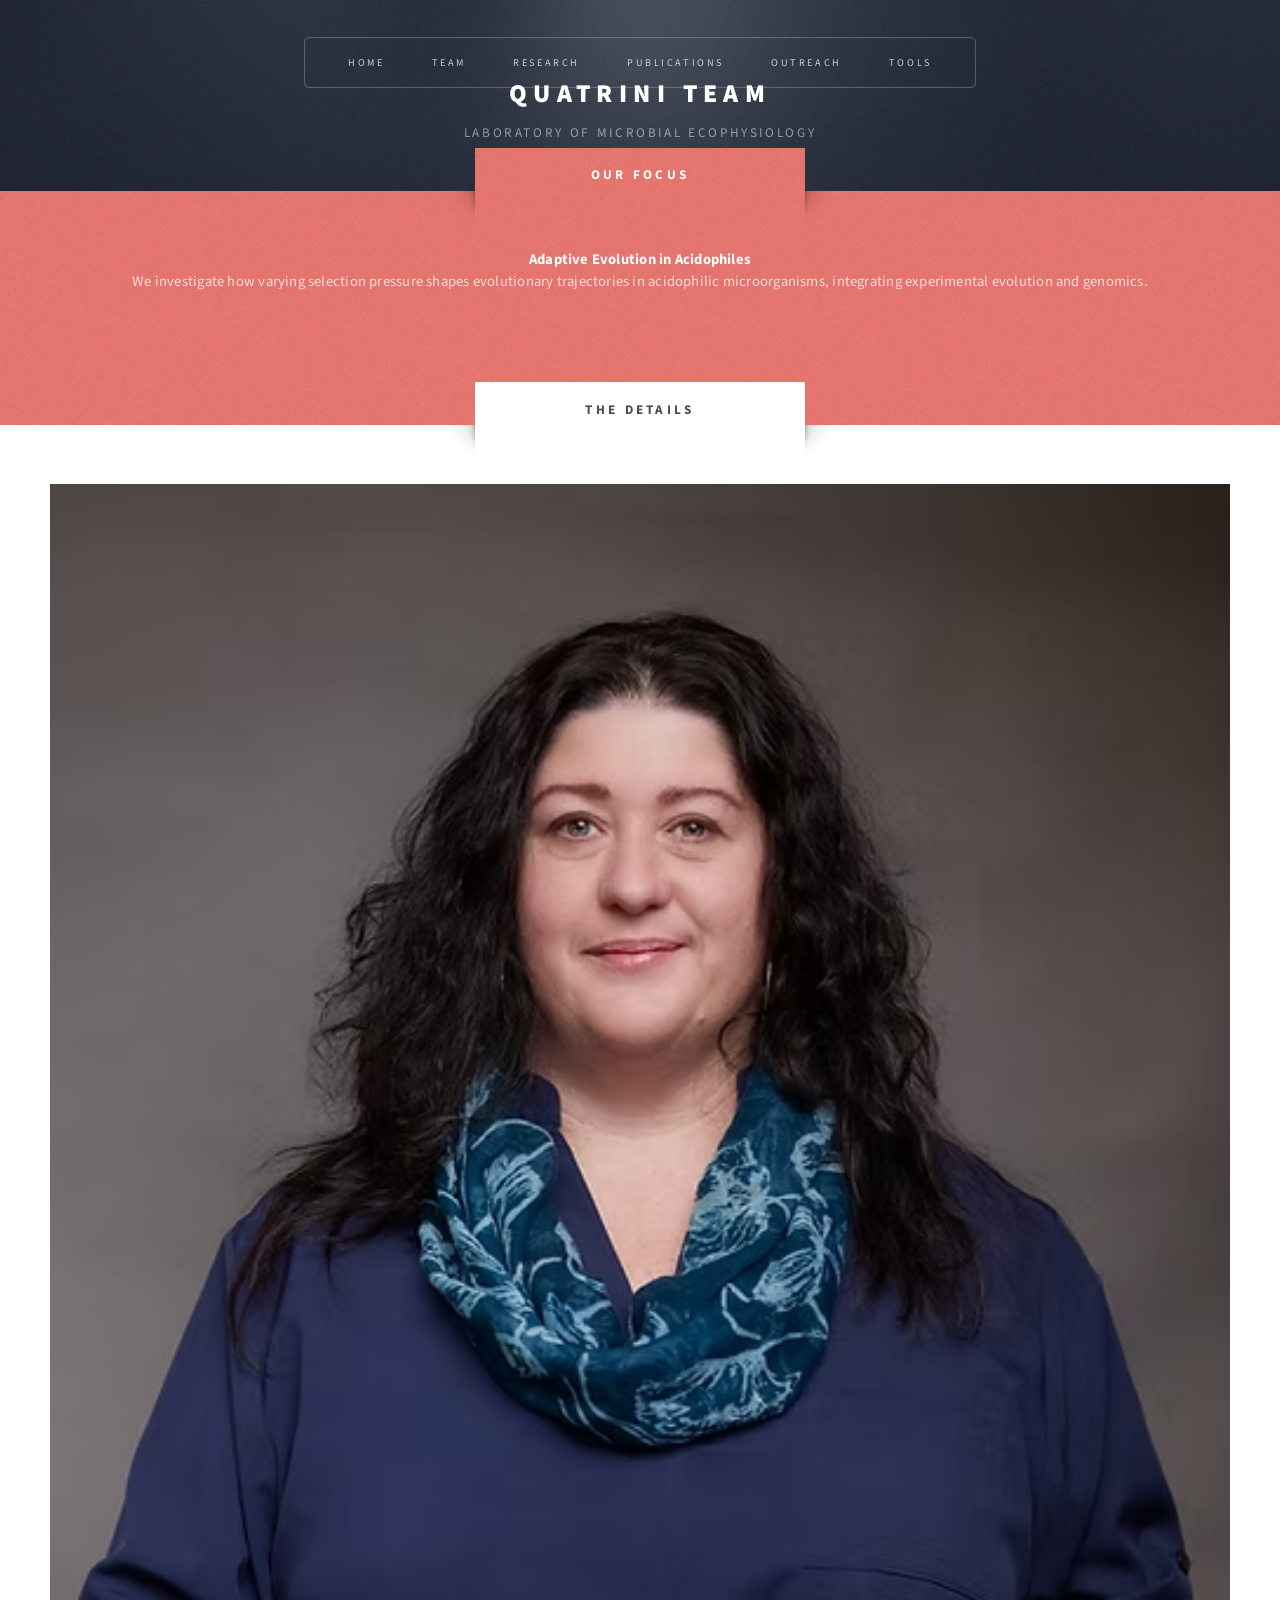
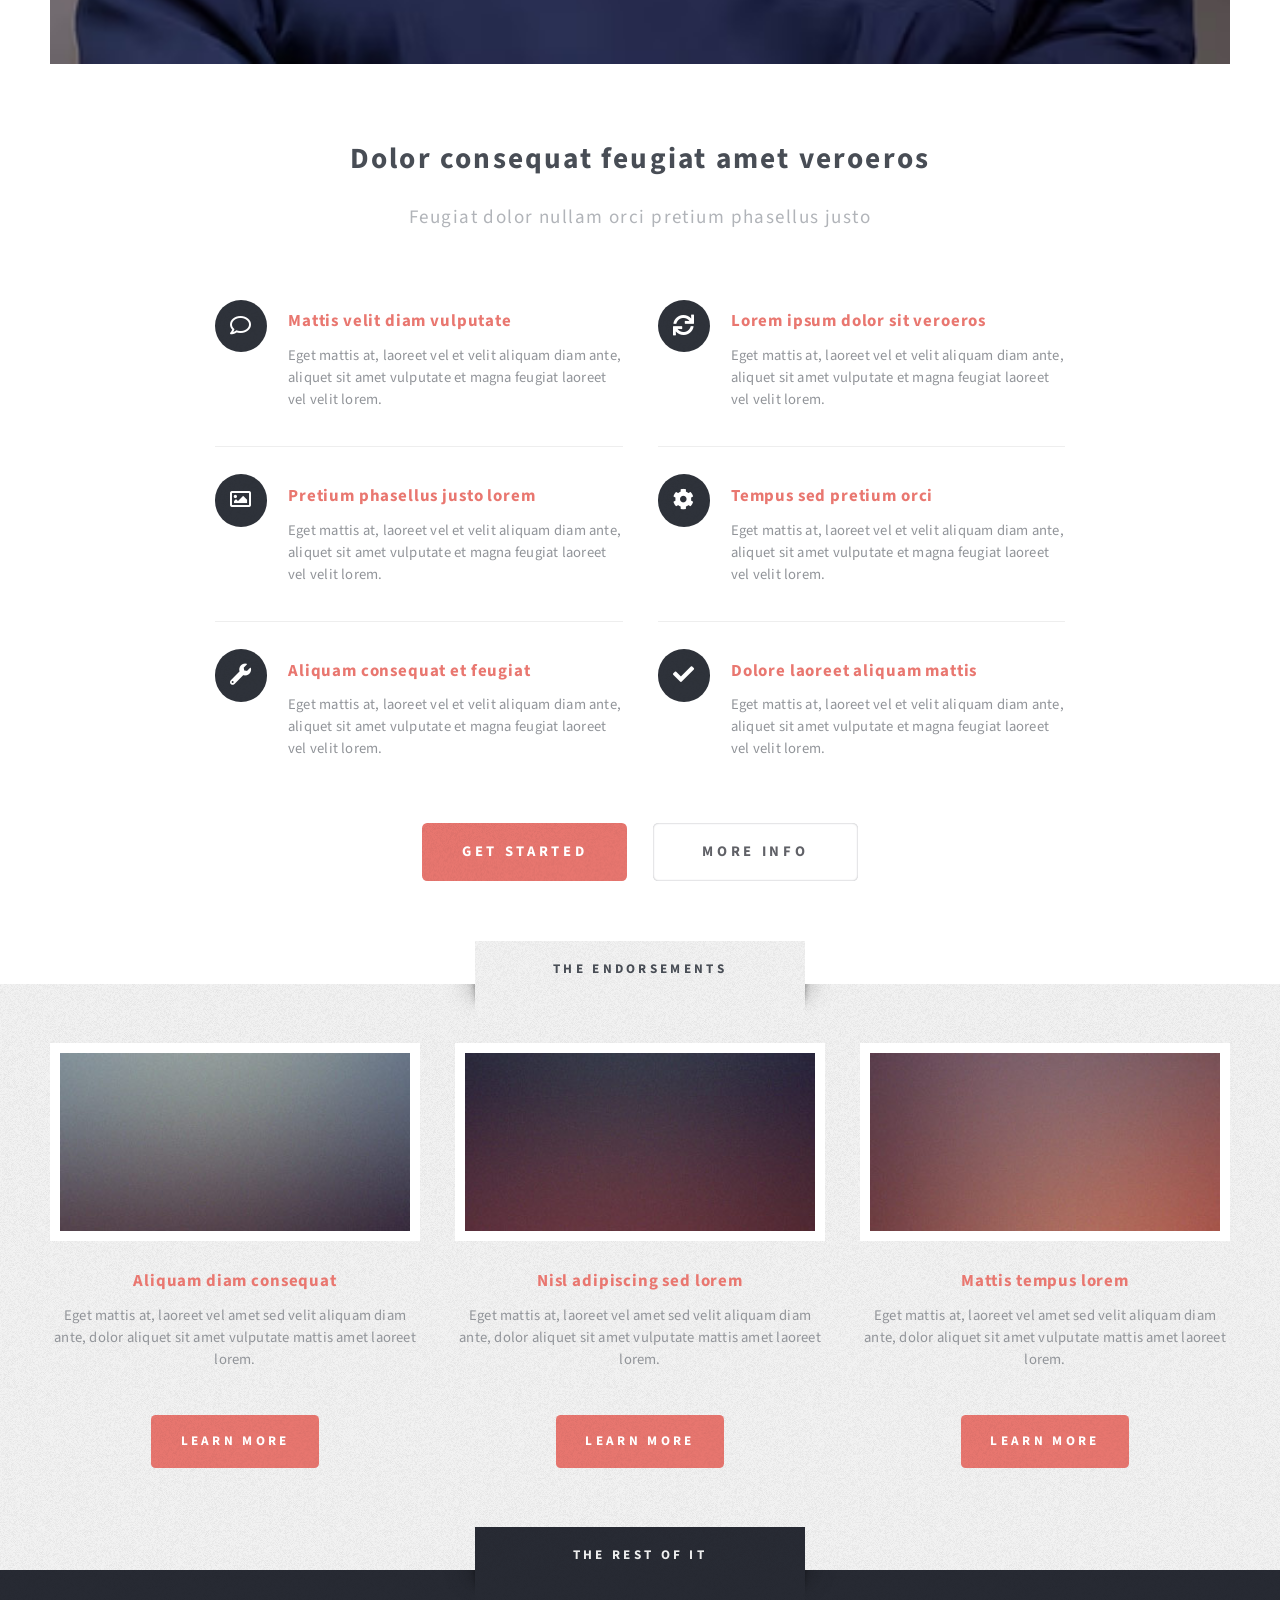
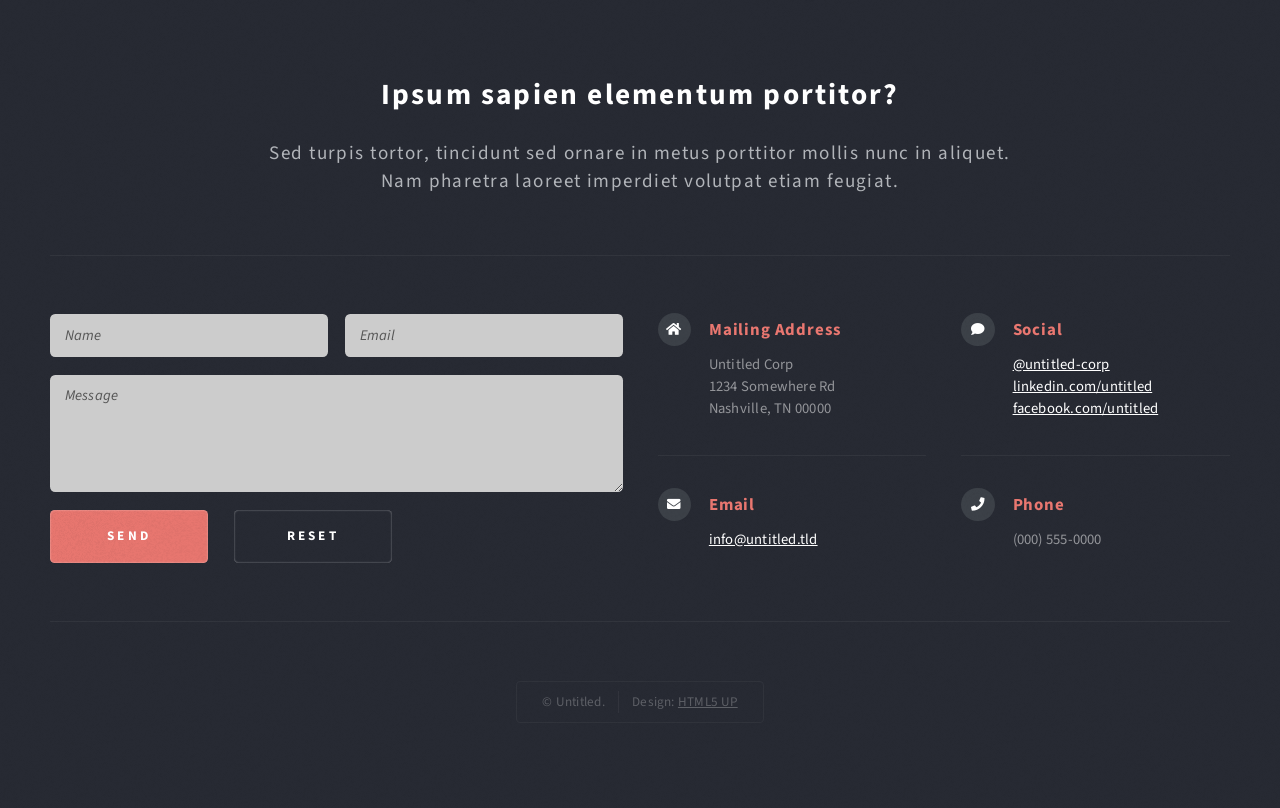
<file: index.html>
<!DOCTYPE HTML>
<!--
	Escape Velocity by HTML5 UP
	html5up.net | @ajlkn
	Free for personal and commercial use under the CCA 3.0 license (html5up.net/license)
-->
<html>
	<head>
		<title>Laboratory of Microbial Ecophysiology</title>
		<meta charset="utf-8" />
		<meta name="viewport" content="width=device-width, initial-scale=1, user-scalable=no" />
		<link rel="stylesheet" href="assets/css/main.css" />
		<style>
			.homepage #header {
				height: 13em !important;
			}
		</style>
	</head>
	<body class="homepage is-preload">
		<div id="page-wrapper">

			<!-- Header -->
				<section id="header" class="wrapper">

					<!-- Logo -->
						<div id="logo">
							<h1><a href="index.html">Quatrini Team</a></h1>
							<p>Laboratory of Microbial Ecophysiology</p>
						</div>

					<!-- Nav -->
						<nav id="nav">
							<ul>
								<li class="current"><a href="index.html">Home</a></li>
								<li><a href="Team.html">Team</a></li>
								<li><a href="Research.html">Research</a></li>
								<li><a href="Publications.html">Publications</a></li>
								<li><a href="Outreach.html">Outreach</a></li>
								<li><a href="Tools.html">Tools</a></li>
							</ul>
						</nav>

				</section>

			<!-- Intro -->
<section id="intro" class="wrapper style1">
  <div class="title">Our Focus</div>
  <div class="container">
    <h2>Adaptive Evolution in Acidophiles</h2>
    <p>
      We investigate how varying selection pressure shapes evolutionary trajectories in acidophilic microorganisms, integrating experimental evolution and genomics.
    </p>
  </div>
</section>

			<!-- Main -->
				<section id="main" class="wrapper style2">
					<div class="title">The Details</div>
					<div class="container">

						<!-- Image -->
							<a href="#" class="image featured">
								<img src="images/pic01.jpg" alt="" />
							</a>

						<!-- Features -->
							<section id="features">
								<header class="style1">
									<h2>Dolor consequat feugiat amet veroeros</h2>
									<p>Feugiat dolor nullam orci pretium phasellus justo</p>
								</header>
								<div class="feature-list">
									<div class="row">
										<div class="col-6 col-12-medium">
											<section>
												<h3 class="icon fa-comment">Mattis velit diam vulputate</h3>
												<p>Eget mattis at, laoreet vel et velit aliquam diam ante, aliquet sit amet vulputate et magna feugiat laoreet vel velit lorem.</p>
											</section>
										</div>
										<div class="col-6 col-12-medium">
											<section>
												<h3 class="icon solid fa-sync">Lorem ipsum dolor sit veroeros</h3>
												<p>Eget mattis at, laoreet vel et velit aliquam diam ante, aliquet sit amet vulputate et magna feugiat laoreet vel velit lorem.</p>
											</section>
										</div>
										<div class="col-6 col-12-medium">
											<section>
												<h3 class="icon fa-image">Pretium phasellus justo lorem</h3>
												<p>Eget mattis at, laoreet vel et velit aliquam diam ante, aliquet sit amet vulputate et magna feugiat laoreet vel velit lorem.</p>
											</section>
										</div>
										<div class="col-6 col-12-medium">
											<section>
												<h3 class="icon solid fa-cog">Tempus sed pretium orci</h3>
												<p>Eget mattis at, laoreet vel et velit aliquam diam ante, aliquet sit amet vulputate et magna feugiat laoreet vel velit lorem.</p>
											</section>
										</div>
										<div class="col-6 col-12-medium">
											<section>
												<h3 class="icon solid fa-wrench">Aliquam consequat et feugiat</h3>
												<p>Eget mattis at, laoreet vel et velit aliquam diam ante, aliquet sit amet vulputate et magna feugiat laoreet vel velit lorem.</p>
											</section>
										</div>
										<div class="col-6 col-12-medium">
											<section>
												<h3 class="icon solid fa-check">Dolore laoreet aliquam mattis</h3>
												<p>Eget mattis at, laoreet vel et velit aliquam diam ante, aliquet sit amet vulputate et magna feugiat laoreet vel velit lorem.</p>
											</section>
										</div>
									</div>
								</div>
								<ul class="actions special">
									<li><a href="#" class="button style1 large">Get Started</a></li>
									<li><a href="#" class="button style2 large">More Info</a></li>
								</ul>
							</section>

					</div>
				</section>

			<!-- Highlights -->
				<section id="highlights" class="wrapper style3">
					<div class="title">The Endorsements</div>
					<div class="container">
						<div class="row aln-center">
							<div class="col-4 col-12-medium">
								<section class="highlight">
									<a href="#" class="image featured"><img src="images/pic02.jpg" alt="" /></a>
									<h3><a href="#">Aliquam diam consequat</a></h3>
									<p>Eget mattis at, laoreet vel amet sed velit aliquam diam ante, dolor aliquet sit amet vulputate mattis amet laoreet lorem.</p>
									<ul class="actions">
										<li><a href="#" class="button style1">Learn More</a></li>
									</ul>
								</section>
							</div>
							<div class="col-4 col-12-medium">
								<section class="highlight">
									<a href="#" class="image featured"><img src="images/pic03.jpg" alt="" /></a>
									<h3><a href="#">Nisl adipiscing sed lorem</a></h3>
									<p>Eget mattis at, laoreet vel amet sed velit aliquam diam ante, dolor aliquet sit amet vulputate mattis amet laoreet lorem.</p>
									<ul class="actions">
										<li><a href="#" class="button style1">Learn More</a></li>
									</ul>
								</section>
							</div>
							<div class="col-4 col-12-medium">
								<section class="highlight">
									<a href="#" class="image featured"><img src="images/pic04.jpg" alt="" /></a>
									<h3><a href="#">Mattis tempus lorem</a></h3>
									<p>Eget mattis at, laoreet vel amet sed velit aliquam diam ante, dolor aliquet sit amet vulputate mattis amet laoreet lorem.</p>
									<ul class="actions">
										<li><a href="#" class="button style1">Learn More</a></li>
									</ul>
								</section>
							</div>
						</div>
					</div>
				</section>

			<!-- Footer -->
				<section id="footer" class="wrapper">
					<div class="title">The Rest Of It</div>
					<div class="container">
						<header class="style1">
							<h2>Ipsum sapien elementum portitor?</h2>
							<p>
								Sed turpis tortor, tincidunt sed ornare in metus porttitor mollis nunc in aliquet.<br />
								Nam pharetra laoreet imperdiet volutpat etiam feugiat.
							</p>
						</header>
						<div class="row">
							<div class="col-6 col-12-medium">

								<!-- Contact Form -->
									<section>
										<form method="post" action="#">
											<div class="row gtr-50">
												<div class="col-6 col-12-small">
													<input type="text" name="name" id="contact-name" placeholder="Name" />
												</div>
												<div class="col-6 col-12-small">
													<input type="text" name="email" id="contact-email" placeholder="Email" />
												</div>
												<div class="col-12">
													<textarea name="message" id="contact-message" placeholder="Message" rows="4"></textarea>
												</div>
												<div class="col-12">
													<ul class="actions">
														<li><input type="submit" class="style1" value="Send" /></li>
														<li><input type="reset" class="style2" value="Reset" /></li>
													</ul>
												</div>
											</div>
										</form>
									</section>

							</div>
							<div class="col-6 col-12-medium">

								<!-- Contact -->
									<section class="feature-list small">
										<div class="row">
											<div class="col-6 col-12-small">
												<section>
													<h3 class="icon solid fa-home">Mailing Address</h3>
													<p>
														Untitled Corp<br />
														1234 Somewhere Rd<br />
														Nashville, TN 00000
													</p>
												</section>
											</div>
											<div class="col-6 col-12-small">
												<section>
													<h3 class="icon solid fa-comment">Social</h3>
													<p>
														<a href="#">@untitled-corp</a><br />
														<a href="#">linkedin.com/untitled</a><br />
														<a href="#">facebook.com/untitled</a>
													</p>
												</section>
											</div>
											<div class="col-6 col-12-small">
												<section>
													<h3 class="icon solid fa-envelope">Email</h3>
													<p>
														<a href="#">info@untitled.tld</a>
													</p>
												</section>
											</div>
											<div class="col-6 col-12-small">
												<section>
													<h3 class="icon solid fa-phone">Phone</h3>
													<p>
														(000) 555-0000
													</p>
												</section>
											</div>
										</div>
									</section>

							</div>
						</div>
						<div id="copyright">
							<ul>
								<li>&copy; Untitled.</li><li>Design: <a href="http://html5up.net">HTML5 UP</a></li>
							</ul>
						</div>
					</div>
				</section>

		</div>

		<!-- Scripts -->
			<script src="assets/js/jquery.min.js"></script>
			<script src="assets/js/jquery.dropotron.min.js"></script>
			<script src="assets/js/browser.min.js"></script>
			<script src="assets/js/breakpoints.min.js"></script>
			<script src="assets/js/util.js"></script>
			<script src="assets/js/main.js"></script>

	</body>
</html>
</file>
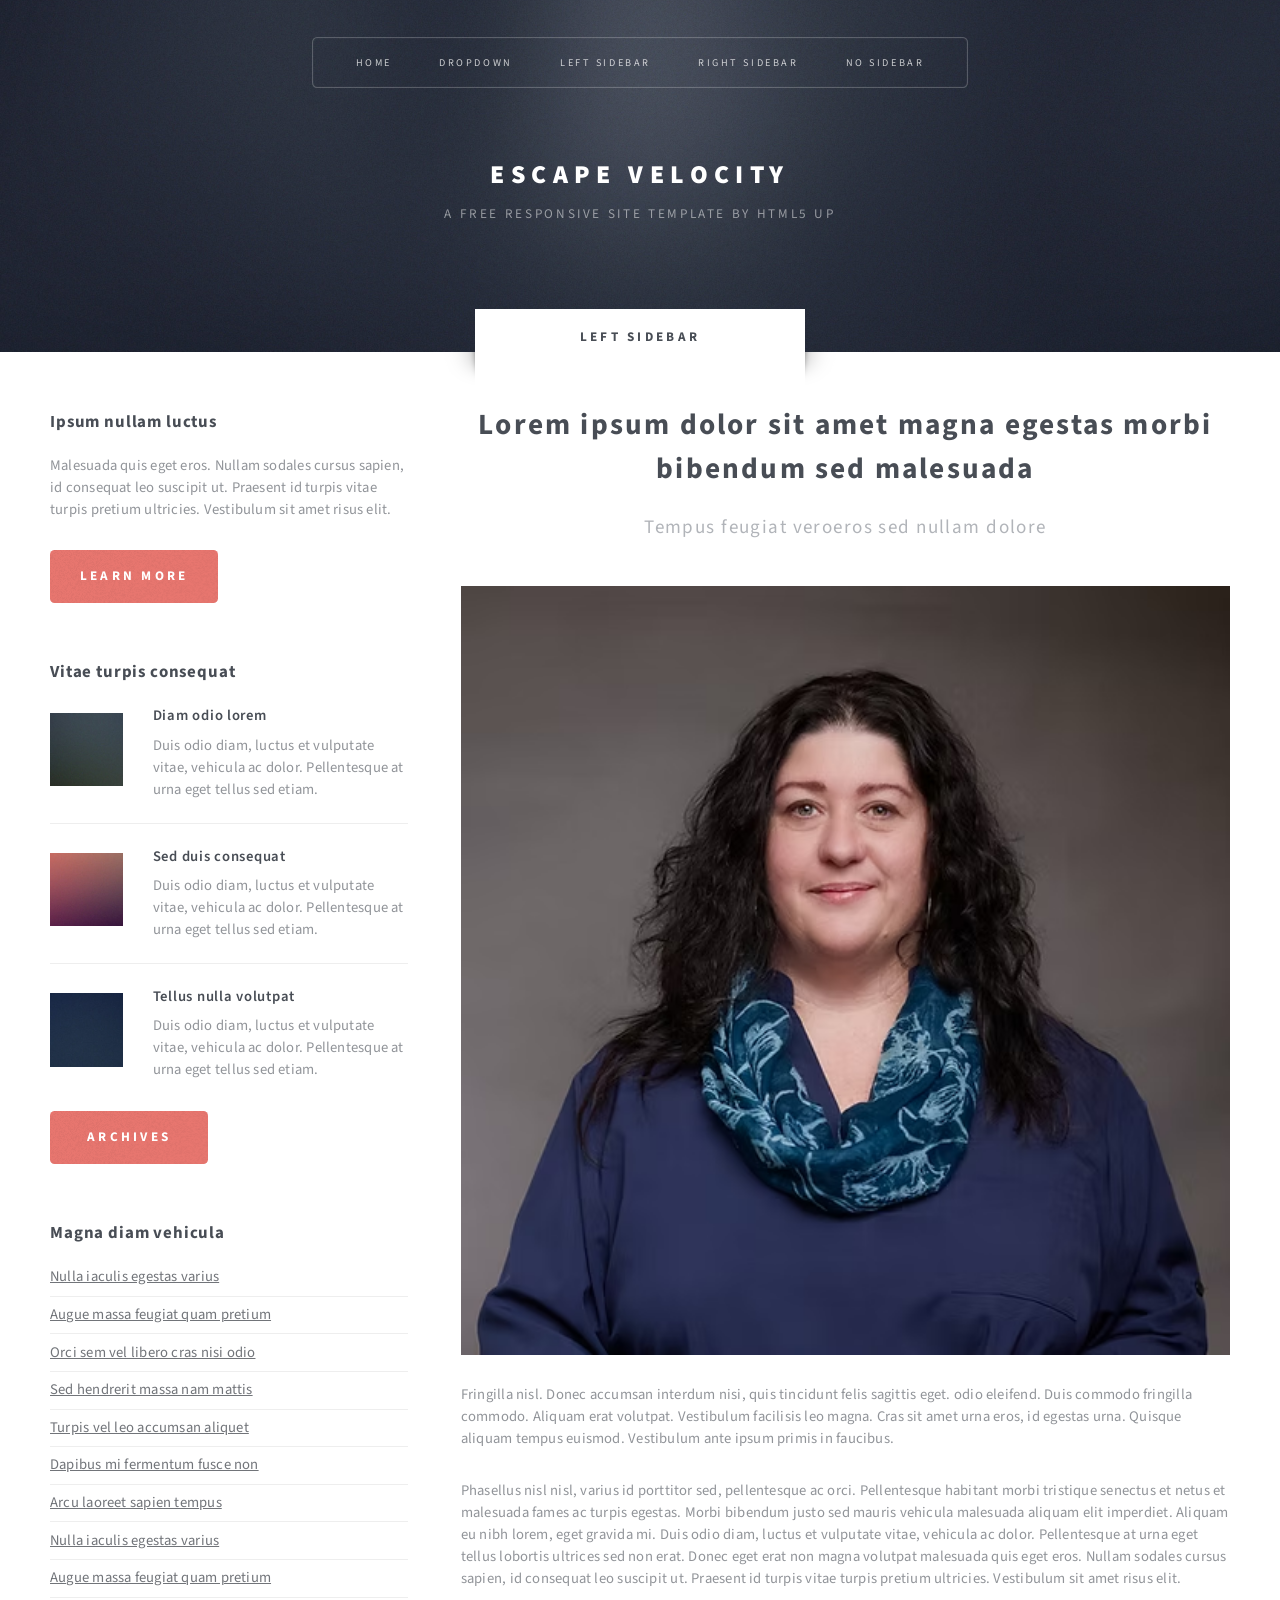
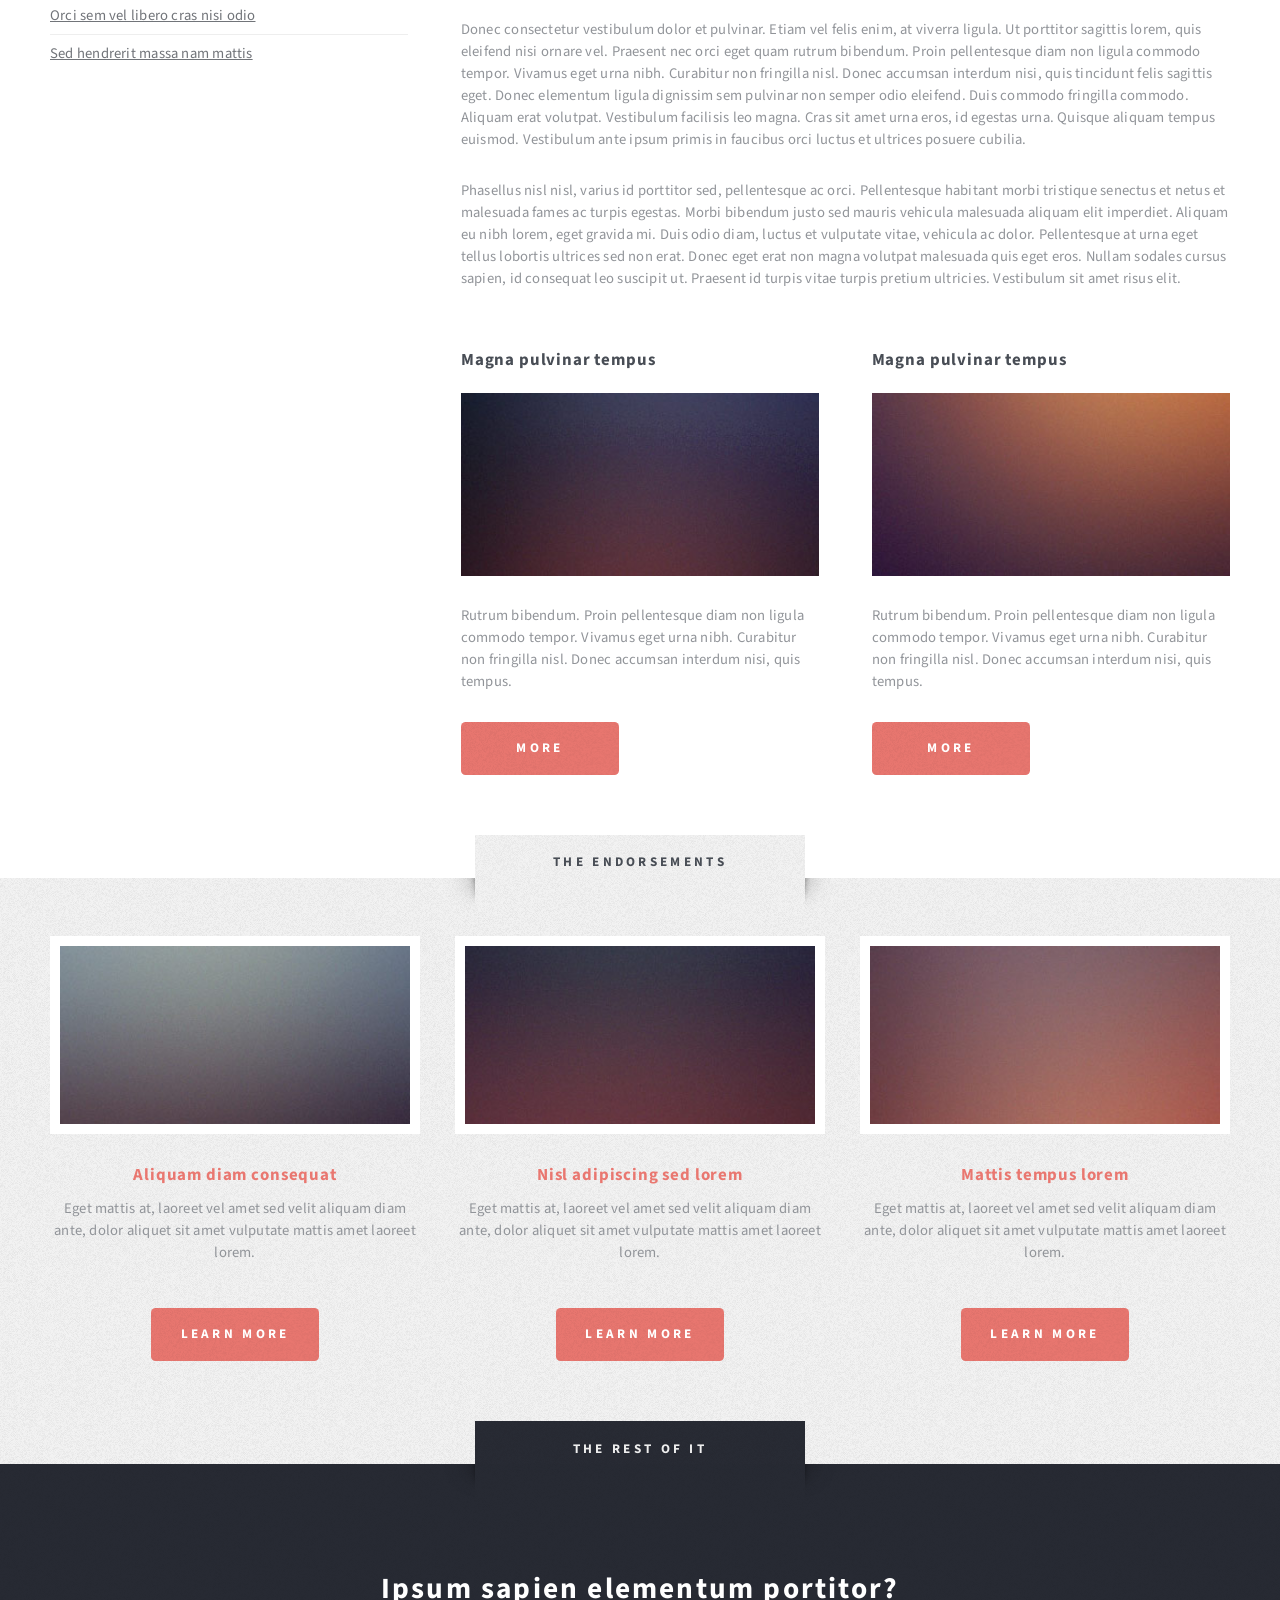
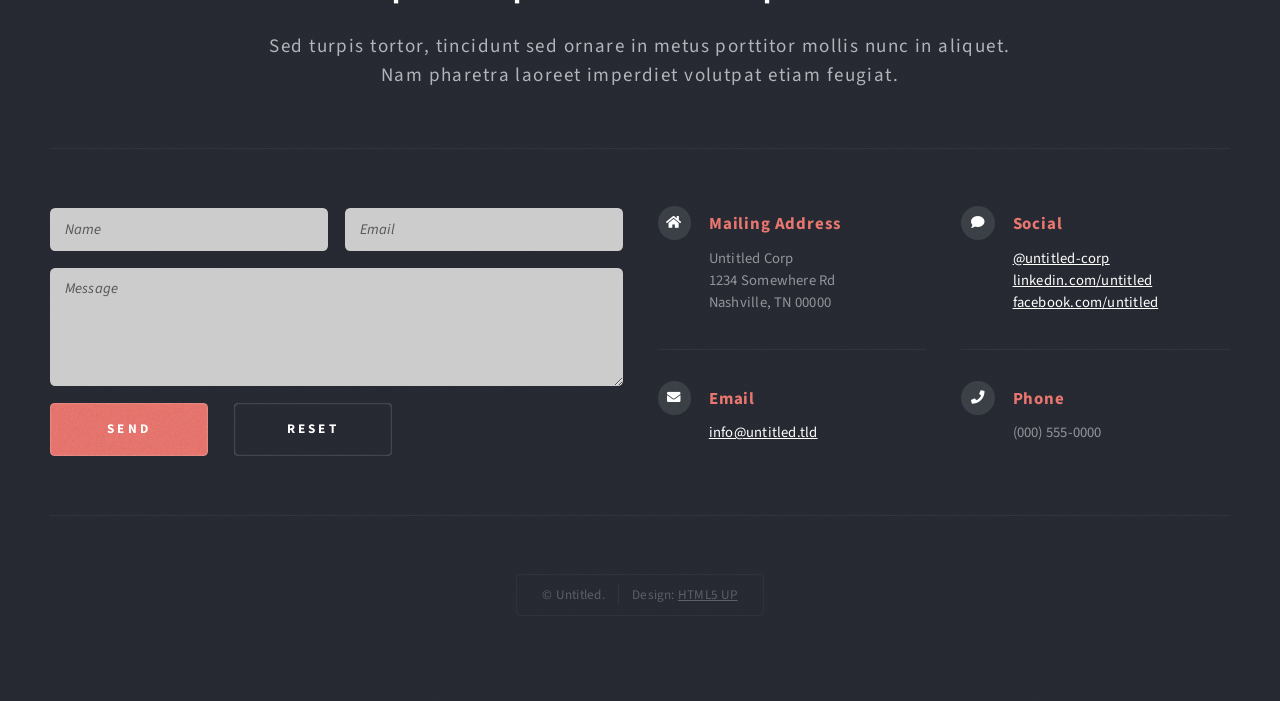
<file: left-sidebar.html>
<!DOCTYPE HTML>
<!--
	Escape Velocity by HTML5 UP
	html5up.net | @ajlkn
	Free for personal and commercial use under the CCA 3.0 license (html5up.net/license)
-->
<html>
	<head>
		<title>Left Sidebar - Escape Velocity by HTML5 UP</title>
		<meta charset="utf-8" />
		<meta name="viewport" content="width=device-width, initial-scale=1, user-scalable=no" />
		<link rel="stylesheet" href="assets/css/main.css" />
	</head>
	<body class="left-sidebar is-preload">
		<div id="page-wrapper">

			<!-- Header -->
				<section id="header" class="wrapper">

					<!-- Logo -->
						<div id="logo">
							<h1><a href="index.html">Escape Velocity</a></h1>
							<p>A free responsive site template by HTML5 UP</p>
						</div>

					<!-- Nav -->
						<nav id="nav">
							<ul>
								<li><a href="index.html">Home</a></li>
								<li>
									<a href="#">Dropdown</a>
									<ul>
										<li><a href="#">Lorem ipsum</a></li>
										<li><a href="#">Magna veroeros</a></li>
										<li><a href="#">Etiam nisl</a></li>
										<li>
											<a href="#">Sed consequat</a>
											<ul>
												<li><a href="#">Lorem dolor</a></li>
												<li><a href="#">Amet consequat</a></li>
												<li><a href="#">Magna phasellus</a></li>
												<li><a href="#">Etiam nisl</a></li>
												<li><a href="#">Sed feugiat</a></li>
											</ul>
										</li>
										<li><a href="#">Nisl tempus</a></li>
									</ul>
								</li>
								<li class="current"><a href="left-sidebar.html">Left Sidebar</a></li>
								<li><a href="right-sidebar.html">Right Sidebar</a></li>
								<li><a href="no-sidebar.html">No Sidebar</a></li>
							</ul>
						</nav>

				</section>

			<!-- Main -->
				<section id="main" class="wrapper style2">
					<div class="title">Left Sidebar</div>
					<div class="container">
						<div class="row gtr-150">
							<div class="col-4 col-12-medium">

								<!-- Sidebar -->
									<div id="sidebar">
										<section class="box">
											<header>
												<h2>Ipsum nullam luctus</h2>
											</header>
											<p>Malesuada quis eget eros. Nullam sodales cursus sapien, id consequat
											leo suscipit ut. Praesent id turpis vitae turpis pretium ultricies. Vestibulum sit
											amet risus elit.</p>
											<a href="#" class="button style1">Learn More</a>
										</section>
										<section class="box">
											<header>
												<h2>Vitae turpis consequat</h2>
											</header>
											<ul class="style2">
												<li>
													<article class="box post-excerpt">
														<a href="#" class="image left"><img src="images/pic08.jpg" alt="" /></a>
														<h3><a href="#">Diam odio lorem</a></h3>
														<p>Duis odio diam, luctus et vulputate vitae, vehicula ac dolor. Pellentesque at urna eget tellus sed etiam.</p>
													</article>
												</li>
												<li>
													<article class="box post-excerpt">
														<a href="#" class="image left"><img src="images/pic09.jpg" alt="" /></a>
														<h3><a href="#">Sed duis consequat</a></h3>
														<p>Duis odio diam, luctus et vulputate vitae, vehicula ac dolor. Pellentesque at urna eget tellus sed etiam.</p>
													</article>
												</li>
												<li>
													<article class="box post-excerpt">
														<a href="#" class="image left"><img src="images/pic10.jpg" alt="" /></a>
														<h3><a href="#">Tellus nulla volutpat</a></h3>
														<p>Duis odio diam, luctus et vulputate vitae, vehicula ac dolor. Pellentesque at urna eget tellus sed etiam.</p>
													</article>
												</li>
											</ul>
											<a href="#" class="button style1">Archives</a>
										</section>
										<section class="box">
											<header>
												<h2>Magna diam vehicula</h2>
											</header>
											<ul class="style3">
												<li><a href="#">Nulla iaculis egestas varius</a></li>
												<li><a href="#">Augue massa feugiat quam pretium</a></li>
												<li><a href="#">Orci sem vel libero cras nisi odio</a></li>
												<li><a href="#">Sed hendrerit massa nam mattis</a></li>
												<li><a href="#">Turpis vel leo accumsan aliquet</a></li>
												<li><a href="#">Dapibus mi fermentum fusce non</a></li>
												<li><a href="#">Arcu laoreet sapien tempus</a></li>
												<li><a href="#">Nulla iaculis egestas varius</a></li>
												<li><a href="#">Augue massa feugiat quam pretium</a></li>
												<li><a href="#">Orci sem vel libero cras nisi odio</a></li>
												<li><a href="#">Sed hendrerit massa nam mattis</a></li>
											</ul>
										</section>
									</div>

							</div>
							<div class="col-8 col-12-medium imp-medium">

								<!-- Content -->
									<div id="content">
										<article class="box post">
											<header class="style1">
												<h2>Lorem ipsum dolor sit amet magna egestas morbi bibendum sed malesuada</h2>
												<p>Tempus feugiat veroeros sed nullam dolore</p>
											</header>
											<a href="#" class="image featured">
												<img src="images/pic01.jpg" alt="" />
											</a>
											<p>Fringilla nisl. Donec accumsan interdum nisi, quis tincidunt felis sagittis eget.
											odio eleifend. Duis commodo fringilla commodo. Aliquam erat volutpat. Vestibulum
											facilisis leo magna. Cras sit amet urna eros, id egestas urna. Quisque aliquam
											tempus euismod. Vestibulum ante ipsum primis in faucibus.</p>
											<p>Phasellus nisl nisl, varius id porttitor sed, pellentesque ac orci. Pellentesque
											habitant morbi tristique senectus et netus et malesuada fames ac turpis egestas. Morbi
											bibendum justo sed mauris vehicula malesuada aliquam elit imperdiet. Aliquam eu nibh
											lorem, eget gravida mi. Duis odio diam, luctus et vulputate vitae, vehicula ac dolor.
											Pellentesque at urna eget tellus lobortis ultrices sed non erat. Donec eget erat non
											magna volutpat malesuada quis eget eros. Nullam sodales cursus sapien, id consequat
											leo suscipit ut. Praesent id turpis vitae turpis pretium ultricies. Vestibulum sit
											amet risus elit.</p>
											<p>Donec consectetur vestibulum dolor et pulvinar. Etiam vel felis enim, at viverra
											ligula. Ut porttitor sagittis lorem, quis eleifend nisi ornare vel. Praesent nec orci
											eget quam rutrum bibendum. Proin pellentesque diam non ligula commodo tempor. Vivamus
											eget urna nibh. Curabitur non fringilla nisl. Donec accumsan interdum nisi, quis
											tincidunt felis sagittis eget. Donec elementum ligula dignissim sem pulvinar non semper
											odio eleifend. Duis commodo fringilla commodo. Aliquam erat volutpat. Vestibulum
											facilisis leo magna. Cras sit amet urna eros, id egestas urna. Quisque aliquam
											tempus euismod. Vestibulum ante ipsum primis in faucibus orci luctus et ultrices
											posuere cubilia.</p>
											<p>Phasellus nisl nisl, varius id porttitor sed, pellentesque ac orci. Pellentesque
											habitant morbi tristique senectus et netus et malesuada fames ac turpis egestas. Morbi
											bibendum justo sed mauris vehicula malesuada aliquam elit imperdiet. Aliquam eu nibh
											lorem, eget gravida mi. Duis odio diam, luctus et vulputate vitae, vehicula ac dolor.
											Pellentesque at urna eget tellus lobortis ultrices sed non erat. Donec eget erat non
											magna volutpat malesuada quis eget eros. Nullam sodales cursus sapien, id consequat
											leo suscipit ut. Praesent id turpis vitae turpis pretium ultricies. Vestibulum sit
											amet risus elit.</p>
										</article>
										<div class="row gtr-150">
											<div class="col-6 col-12-small">
												<section class="box">
													<header>
														<h2>Magna pulvinar tempus</h2>
													</header>
													<a href="#" class="image featured"><img src="images/pic05.jpg" alt="" /></a>
													<p>Rutrum bibendum. Proin pellentesque diam non ligula commodo tempor. Vivamus
													eget urna nibh. Curabitur non fringilla nisl. Donec accumsan interdum nisi, quis
													tempus.</p>
													<a href="#" class="button style1">More</a>
												</section>
											</div>
											<div class="col-6 col-12-small">
												<section class="box">
													<header>
														<h2>Magna pulvinar tempus</h2>
													</header>
													<a href="#" class="image featured"><img src="images/pic06.jpg" alt="" /></a>
													<p>Rutrum bibendum. Proin pellentesque diam non ligula commodo tempor. Vivamus
													eget urna nibh. Curabitur non fringilla nisl. Donec accumsan interdum nisi, quis
													tempus.</p>
													<a href="#" class="button style1">More</a>
												</section>
											</div>
										</div>
									</div>

							</div>
						</div>
					</div>
				</section>

			<!-- Highlights -->
				<section id="highlights" class="wrapper style3">
					<div class="title">The Endorsements</div>
					<div class="container">
						<div class="row aln-center">
							<div class="col-4 col-12-medium">
								<section class="highlight">
									<a href="#" class="image featured"><img src="images/pic02.jpg" alt="" /></a>
									<h3><a href="#">Aliquam diam consequat</a></h3>
									<p>Eget mattis at, laoreet vel amet sed velit aliquam diam ante, dolor aliquet sit amet vulputate mattis amet laoreet lorem.</p>
									<ul class="actions">
										<li><a href="#" class="button style1">Learn More</a></li>
									</ul>
								</section>
							</div>
							<div class="col-4 col-12-medium">
								<section class="highlight">
									<a href="#" class="image featured"><img src="images/pic03.jpg" alt="" /></a>
									<h3><a href="#">Nisl adipiscing sed lorem</a></h3>
									<p>Eget mattis at, laoreet vel amet sed velit aliquam diam ante, dolor aliquet sit amet vulputate mattis amet laoreet lorem.</p>
									<ul class="actions">
										<li><a href="#" class="button style1">Learn More</a></li>
									</ul>
								</section>
							</div>
							<div class="col-4 col-12-medium">
								<section class="highlight">
									<a href="#" class="image featured"><img src="images/pic04.jpg" alt="" /></a>
									<h3><a href="#">Mattis tempus lorem</a></h3>
									<p>Eget mattis at, laoreet vel amet sed velit aliquam diam ante, dolor aliquet sit amet vulputate mattis amet laoreet lorem.</p>
									<ul class="actions">
										<li><a href="#" class="button style1">Learn More</a></li>
									</ul>
								</section>
							</div>
						</div>
					</div>
				</section>

			<!-- Footer -->
				<section id="footer" class="wrapper">
					<div class="title">The Rest Of It</div>
					<div class="container">
						<header class="style1">
							<h2>Ipsum sapien elementum portitor?</h2>
							<p>
								Sed turpis tortor, tincidunt sed ornare in metus porttitor mollis nunc in aliquet.<br />
								Nam pharetra laoreet imperdiet volutpat etiam feugiat.
							</p>
						</header>
						<div class="row">
							<div class="col-6 col-12-medium">

								<!-- Contact Form -->
									<section>
										<form method="post" action="#">
											<div class="row gtr-50">
												<div class="col-6 col-12-small">
													<input type="text" name="name" id="contact-name" placeholder="Name" />
												</div>
												<div class="col-6 col-12-small">
													<input type="text" name="email" id="contact-email" placeholder="Email" />
												</div>
												<div class="col-12">
													<textarea name="message" id="contact-message" placeholder="Message" rows="4"></textarea>
												</div>
												<div class="col-12">
													<ul class="actions">
														<li><input type="submit" class="style1" value="Send" /></li>
														<li><input type="reset" class="style2" value="Reset" /></li>
													</ul>
												</div>
											</div>
										</form>
									</section>

							</div>
							<div class="col-6 col-12-medium">

								<!-- Contact -->
									<section class="feature-list small">
										<div class="row">
											<div class="col-6 col-12-small">
												<section>
													<h3 class="icon solid fa-home">Mailing Address</h3>
													<p>
														Untitled Corp<br />
														1234 Somewhere Rd<br />
														Nashville, TN 00000
													</p>
												</section>
											</div>
											<div class="col-6 col-12-small">
												<section>
													<h3 class="icon solid fa-comment">Social</h3>
													<p>
														<a href="#">@untitled-corp</a><br />
														<a href="#">linkedin.com/untitled</a><br />
														<a href="#">facebook.com/untitled</a>
													</p>
												</section>
											</div>
											<div class="col-6 col-12-small">
												<section>
													<h3 class="icon solid fa-envelope">Email</h3>
													<p>
														<a href="#">info@untitled.tld</a>
													</p>
												</section>
											</div>
											<div class="col-6 col-12-small">
												<section>
													<h3 class="icon solid fa-phone">Phone</h3>
													<p>
														(000) 555-0000
													</p>
												</section>
											</div>
										</div>
									</section>

							</div>
						</div>
						<div id="copyright">
							<ul>
								<li>&copy; Untitled.</li><li>Design: <a href="http://html5up.net">HTML5 UP</a></li>
							</ul>
						</div>
					</div>
				</section>

		</div>

		<!-- Scripts -->
			<script src="assets/js/jquery.min.js"></script>
			<script src="assets/js/jquery.dropotron.min.js"></script>
			<script src="assets/js/browser.min.js"></script>
			<script src="assets/js/breakpoints.min.js"></script>
			<script src="assets/js/util.js"></script>
			<script src="assets/js/main.js"></script>

	</body>
</html>
</file>
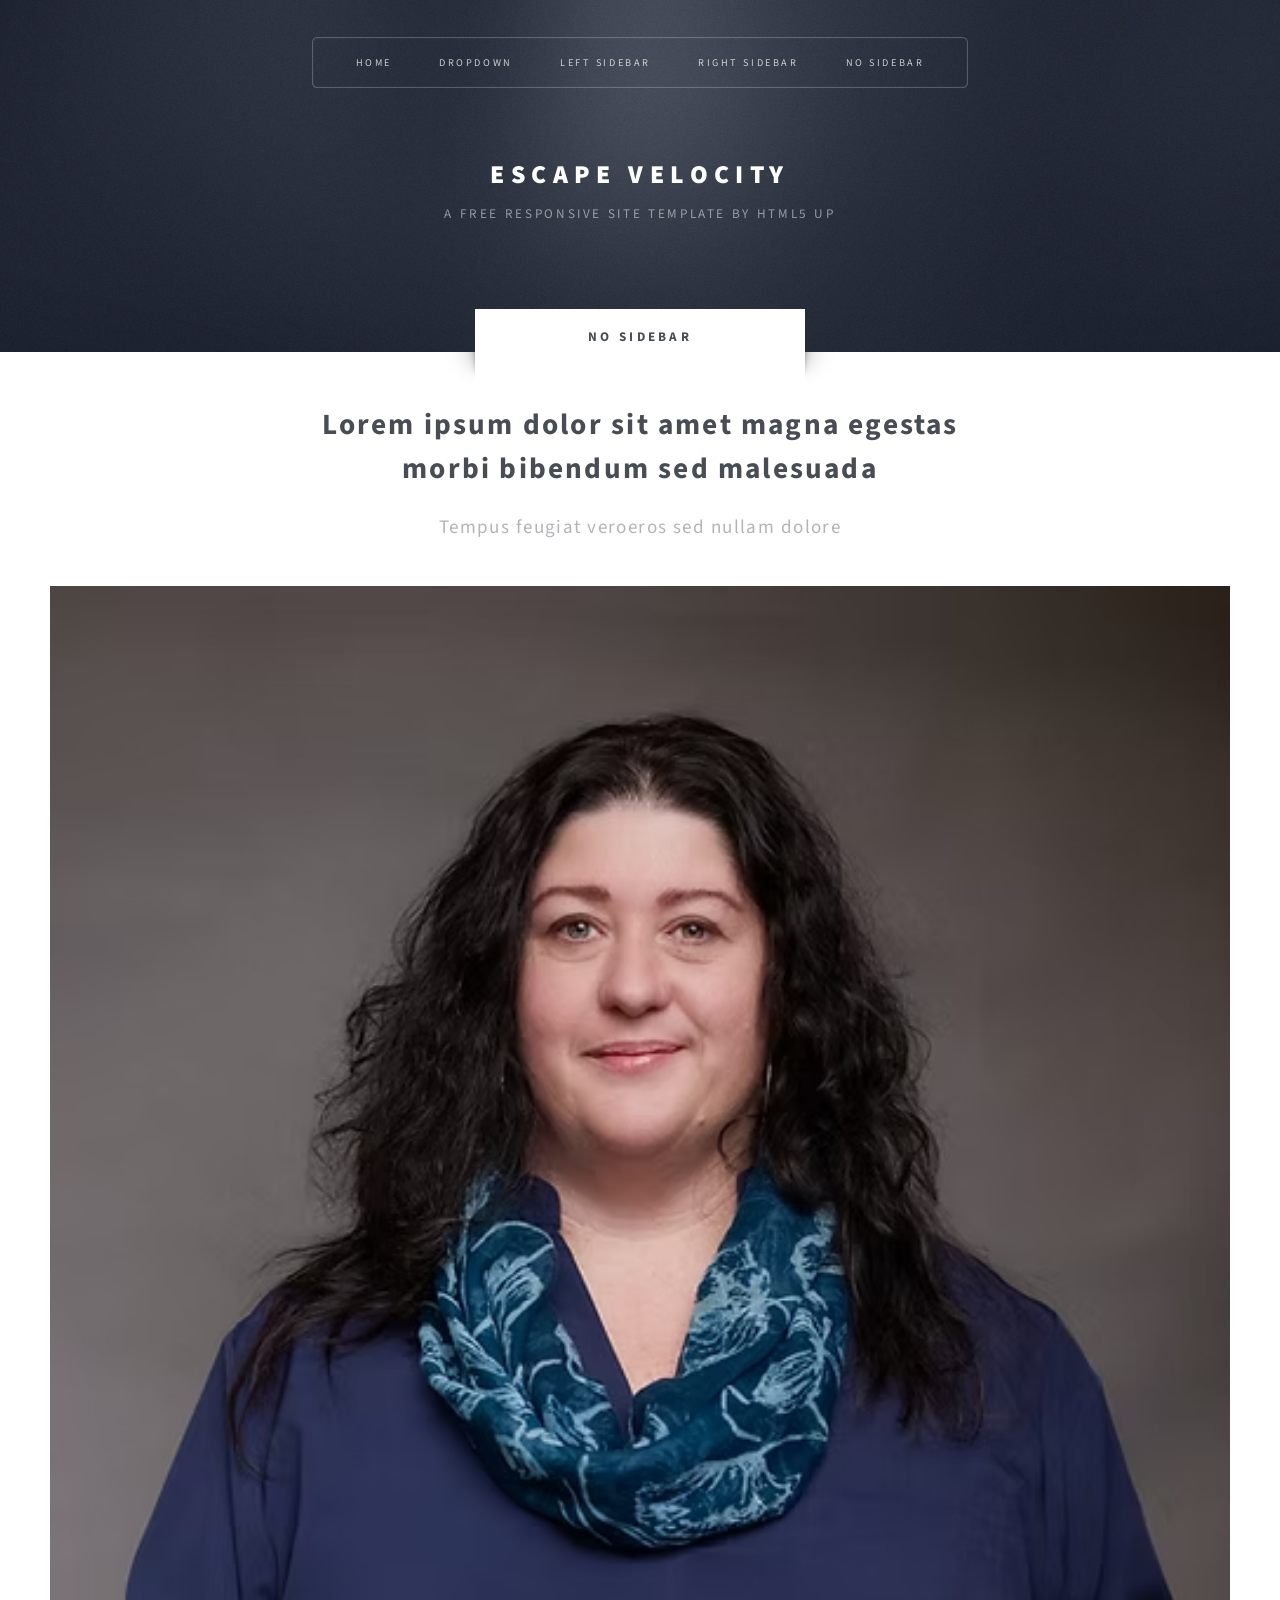
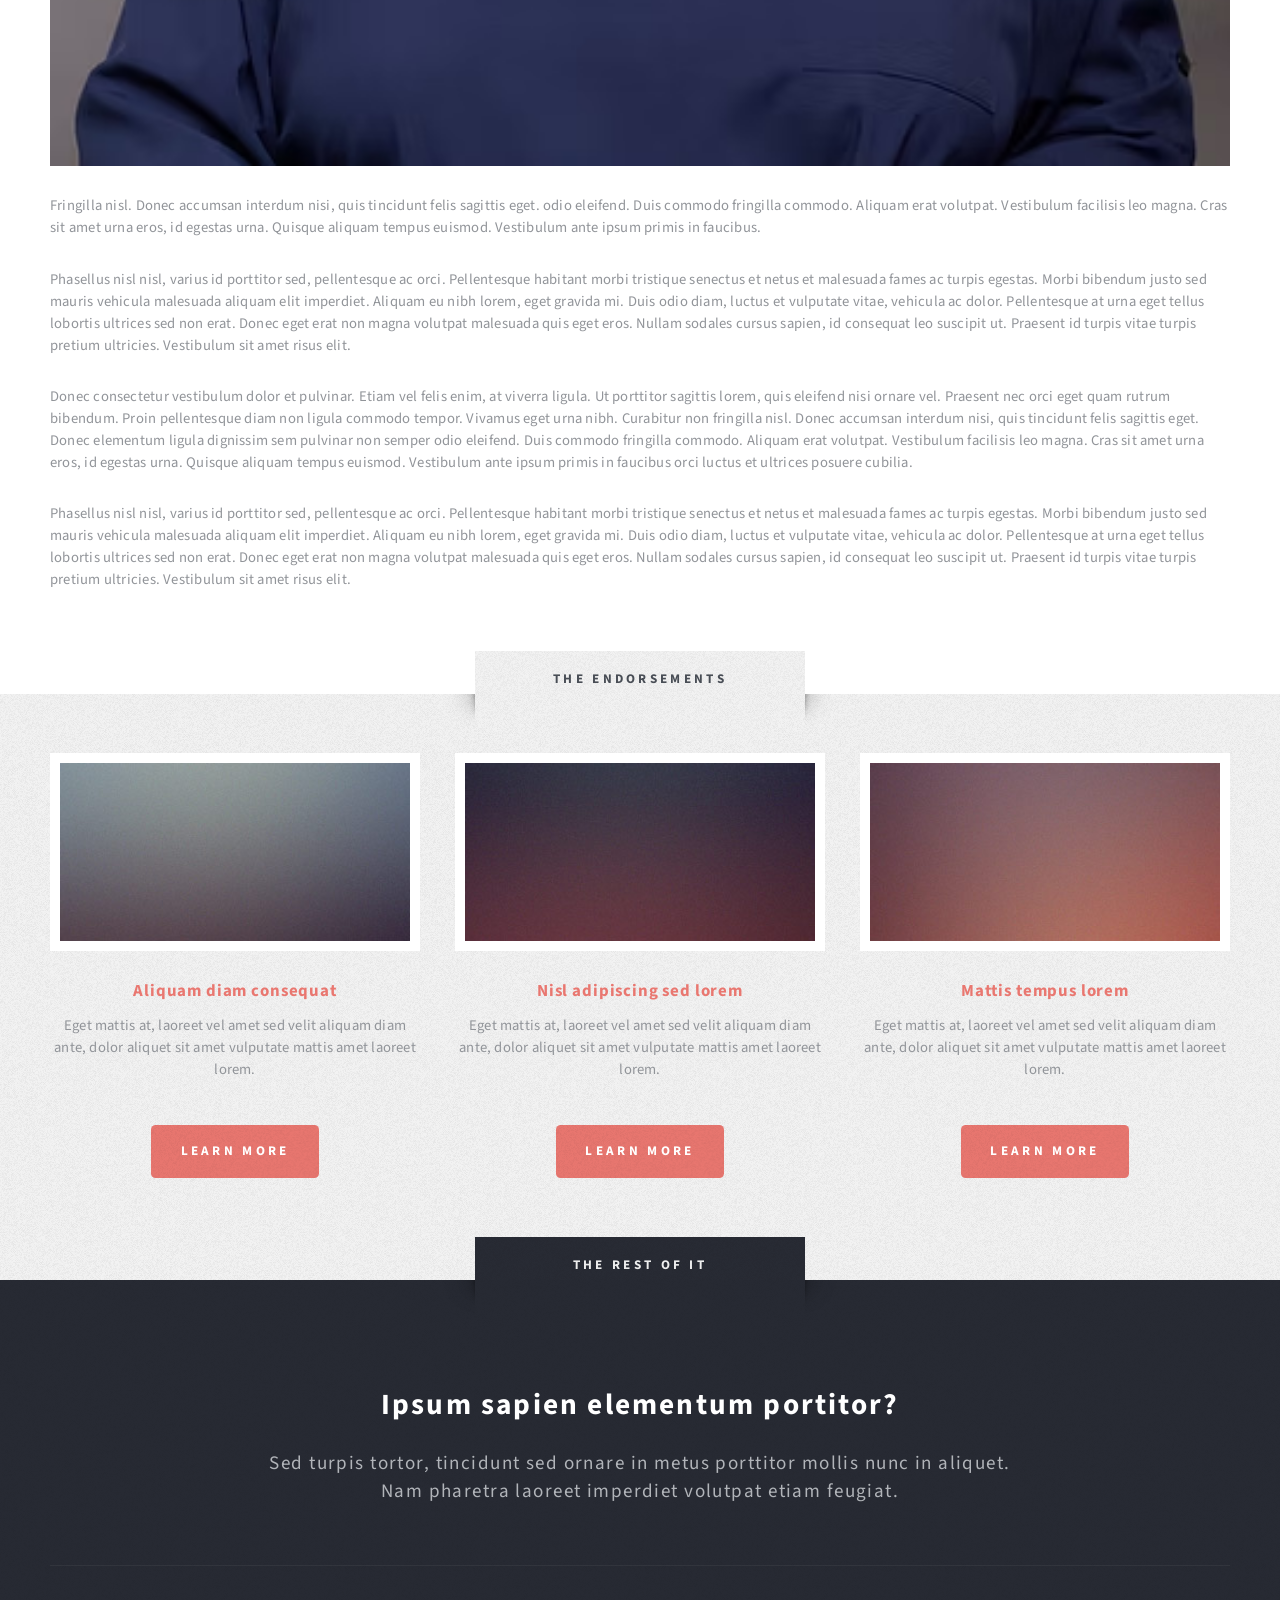
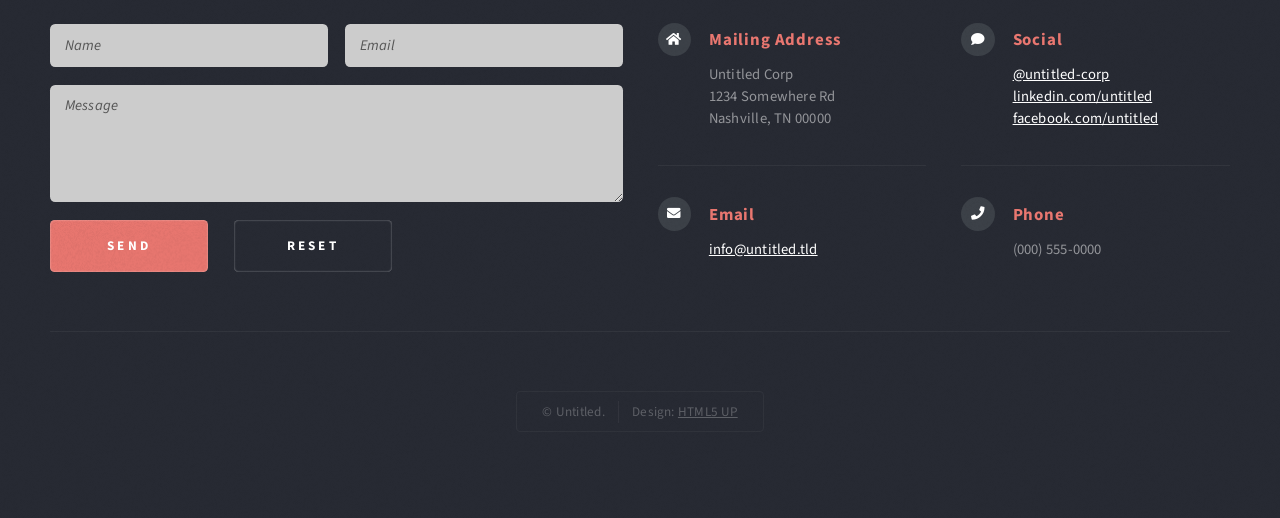
<file: no-sidebar.html>
<!DOCTYPE HTML>
<!--
	Escape Velocity by HTML5 UP
	html5up.net | @ajlkn
	Free for personal and commercial use under the CCA 3.0 license (html5up.net/license)
-->
<html>
	<head>
		<title>No Sidebar - Escape Velocity by HTML5 UP</title>
		<meta charset="utf-8" />
		<meta name="viewport" content="width=device-width, initial-scale=1, user-scalable=no" />
		<link rel="stylesheet" href="assets/css/main.css" />
	</head>
	<body class="no-sidebar is-preload">
		<div id="page-wrapper">

			<!-- Header -->
				<section id="header" class="wrapper">

					<!-- Logo -->
						<div id="logo">
							<h1><a href="index.html">Escape Velocity</a></h1>
							<p>A free responsive site template by HTML5 UP</p>
						</div>

					<!-- Nav -->
						<nav id="nav">
							<ul>
								<li><a href="index.html">Home</a></li>
								<li>
									<a href="#">Dropdown</a>
									<ul>
										<li><a href="#">Lorem ipsum</a></li>
										<li><a href="#">Magna veroeros</a></li>
										<li><a href="#">Etiam nisl</a></li>
										<li>
											<a href="#">Sed consequat</a>
											<ul>
												<li><a href="#">Lorem dolor</a></li>
												<li><a href="#">Amet consequat</a></li>
												<li><a href="#">Magna phasellus</a></li>
												<li><a href="#">Etiam nisl</a></li>
												<li><a href="#">Sed feugiat</a></li>
											</ul>
										</li>
										<li><a href="#">Nisl tempus</a></li>
									</ul>
								</li>
								<li><a href="left-sidebar.html">Left Sidebar</a></li>
								<li><a href="right-sidebar.html">Right Sidebar</a></li>
								<li class="current"><a href="no-sidebar.html">No Sidebar</a></li>
							</ul>
						</nav>

				</section>

			<!-- Main -->
				<div id="main" class="wrapper style2">
					<div class="title">No Sidebar</div>
					<div class="container">

						<!-- Content -->
							<div id="content">
								<article class="box post">
									<header class="style1">
										<h2>Lorem ipsum dolor sit amet magna egestas<br class="mobile-hide" />
										morbi bibendum sed malesuada</h2>
										<p>Tempus feugiat veroeros sed nullam dolore</p>
									</header>
									<a href="#" class="image featured">
										<img src="images/pic01.jpg" alt="" />
									</a>
									<p>Fringilla nisl. Donec accumsan interdum nisi, quis tincidunt felis sagittis eget.
									odio eleifend. Duis commodo fringilla commodo. Aliquam erat volutpat. Vestibulum
									facilisis leo magna. Cras sit amet urna eros, id egestas urna. Quisque aliquam
									tempus euismod. Vestibulum ante ipsum primis in faucibus.</p>
									<p>Phasellus nisl nisl, varius id porttitor sed, pellentesque ac orci. Pellentesque
									habitant morbi tristique senectus et netus et malesuada fames ac turpis egestas. Morbi
									bibendum justo sed mauris vehicula malesuada aliquam elit imperdiet. Aliquam eu nibh
									lorem, eget gravida mi. Duis odio diam, luctus et vulputate vitae, vehicula ac dolor.
									Pellentesque at urna eget tellus lobortis ultrices sed non erat. Donec eget erat non
									magna volutpat malesuada quis eget eros. Nullam sodales cursus sapien, id consequat
									leo suscipit ut. Praesent id turpis vitae turpis pretium ultricies. Vestibulum sit
									amet risus elit.</p>
									<p>Donec consectetur vestibulum dolor et pulvinar. Etiam vel felis enim, at viverra
									ligula. Ut porttitor sagittis lorem, quis eleifend nisi ornare vel. Praesent nec orci
									eget quam rutrum bibendum. Proin pellentesque diam non ligula commodo tempor. Vivamus
									eget urna nibh. Curabitur non fringilla nisl. Donec accumsan interdum nisi, quis
									tincidunt felis sagittis eget. Donec elementum ligula dignissim sem pulvinar non semper
									odio eleifend. Duis commodo fringilla commodo. Aliquam erat volutpat. Vestibulum
									facilisis leo magna. Cras sit amet urna eros, id egestas urna. Quisque aliquam
									tempus euismod. Vestibulum ante ipsum primis in faucibus orci luctus et ultrices
									posuere cubilia.</p>
									<p>Phasellus nisl nisl, varius id porttitor sed, pellentesque ac orci. Pellentesque
									habitant morbi tristique senectus et netus et malesuada fames ac turpis egestas. Morbi
									bibendum justo sed mauris vehicula malesuada aliquam elit imperdiet. Aliquam eu nibh
									lorem, eget gravida mi. Duis odio diam, luctus et vulputate vitae, vehicula ac dolor.
									Pellentesque at urna eget tellus lobortis ultrices sed non erat. Donec eget erat non
									magna volutpat malesuada quis eget eros. Nullam sodales cursus sapien, id consequat
									leo suscipit ut. Praesent id turpis vitae turpis pretium ultricies. Vestibulum sit
									amet risus elit.</p>
								</article>
							</div>

					</div>
				</div>

			<!-- Highlights -->
				<section id="highlights" class="wrapper style3">
					<div class="title">The Endorsements</div>
					<div class="container">
						<div class="row aln-center">
							<div class="col-4 col-12-medium">
								<section class="highlight">
									<a href="#" class="image featured"><img src="images/pic02.jpg" alt="" /></a>
									<h3><a href="#">Aliquam diam consequat</a></h3>
									<p>Eget mattis at, laoreet vel amet sed velit aliquam diam ante, dolor aliquet sit amet vulputate mattis amet laoreet lorem.</p>
									<ul class="actions">
										<li><a href="#" class="button style1">Learn More</a></li>
									</ul>
								</section>
							</div>
							<div class="col-4 col-12-medium">
								<section class="highlight">
									<a href="#" class="image featured"><img src="images/pic03.jpg" alt="" /></a>
									<h3><a href="#">Nisl adipiscing sed lorem</a></h3>
									<p>Eget mattis at, laoreet vel amet sed velit aliquam diam ante, dolor aliquet sit amet vulputate mattis amet laoreet lorem.</p>
									<ul class="actions">
										<li><a href="#" class="button style1">Learn More</a></li>
									</ul>
								</section>
							</div>
							<div class="col-4 col-12-medium">
								<section class="highlight">
									<a href="#" class="image featured"><img src="images/pic04.jpg" alt="" /></a>
									<h3><a href="#">Mattis tempus lorem</a></h3>
									<p>Eget mattis at, laoreet vel amet sed velit aliquam diam ante, dolor aliquet sit amet vulputate mattis amet laoreet lorem.</p>
									<ul class="actions">
										<li><a href="#" class="button style1">Learn More</a></li>
									</ul>
								</section>
							</div>
						</div>
					</div>
				</section>

			<!-- Footer -->
				<section id="footer" class="wrapper">
					<div class="title">The Rest Of It</div>
					<div class="container">
						<header class="style1">
							<h2>Ipsum sapien elementum portitor?</h2>
							<p>
								Sed turpis tortor, tincidunt sed ornare in metus porttitor mollis nunc in aliquet.<br />
								Nam pharetra laoreet imperdiet volutpat etiam feugiat.
							</p>
						</header>
						<div class="row">
							<div class="col-6 col-12-medium">

								<!-- Contact Form -->
									<section>
										<form method="post" action="#">
											<div class="row gtr-50">
												<div class="col-6 col-12-small">
													<input type="text" name="name" id="contact-name" placeholder="Name" />
												</div>
												<div class="col-6 col-12-small">
													<input type="text" name="email" id="contact-email" placeholder="Email" />
												</div>
												<div class="col-12">
													<textarea name="message" id="contact-message" placeholder="Message" rows="4"></textarea>
												</div>
												<div class="col-12">
													<ul class="actions">
														<li><input type="submit" class="style1" value="Send" /></li>
														<li><input type="reset" class="style2" value="Reset" /></li>
													</ul>
												</div>
											</div>
										</form>
									</section>

							</div>
							<div class="col-6 col-12-medium">

								<!-- Contact -->
									<section class="feature-list small">
										<div class="row">
											<div class="col-6 col-12-small">
												<section>
													<h3 class="icon solid fa-home">Mailing Address</h3>
													<p>
														Untitled Corp<br />
														1234 Somewhere Rd<br />
														Nashville, TN 00000
													</p>
												</section>
											</div>
											<div class="col-6 col-12-small">
												<section>
													<h3 class="icon solid fa-comment">Social</h3>
													<p>
														<a href="#">@untitled-corp</a><br />
														<a href="#">linkedin.com/untitled</a><br />
														<a href="#">facebook.com/untitled</a>
													</p>
												</section>
											</div>
											<div class="col-6 col-12-small">
												<section>
													<h3 class="icon solid fa-envelope">Email</h3>
													<p>
														<a href="#">info@untitled.tld</a>
													</p>
												</section>
											</div>
											<div class="col-6 col-12-small">
												<section>
													<h3 class="icon solid fa-phone">Phone</h3>
													<p>
														(000) 555-0000
													</p>
												</section>
											</div>
										</div>
									</section>

							</div>
						</div>
						<div id="copyright">
							<ul>
								<li>&copy; Untitled.</li><li>Design: <a href="http://html5up.net">HTML5 UP</a></li>
							</ul>
						</div>
					</div>
				</section>

		</div>

		<!-- Scripts -->
			<script src="assets/js/jquery.min.js"></script>
			<script src="assets/js/jquery.dropotron.min.js"></script>
			<script src="assets/js/browser.min.js"></script>
			<script src="assets/js/breakpoints.min.js"></script>
			<script src="assets/js/util.js"></script>
			<script src="assets/js/main.js"></script>

	</body>
</html>
</file>
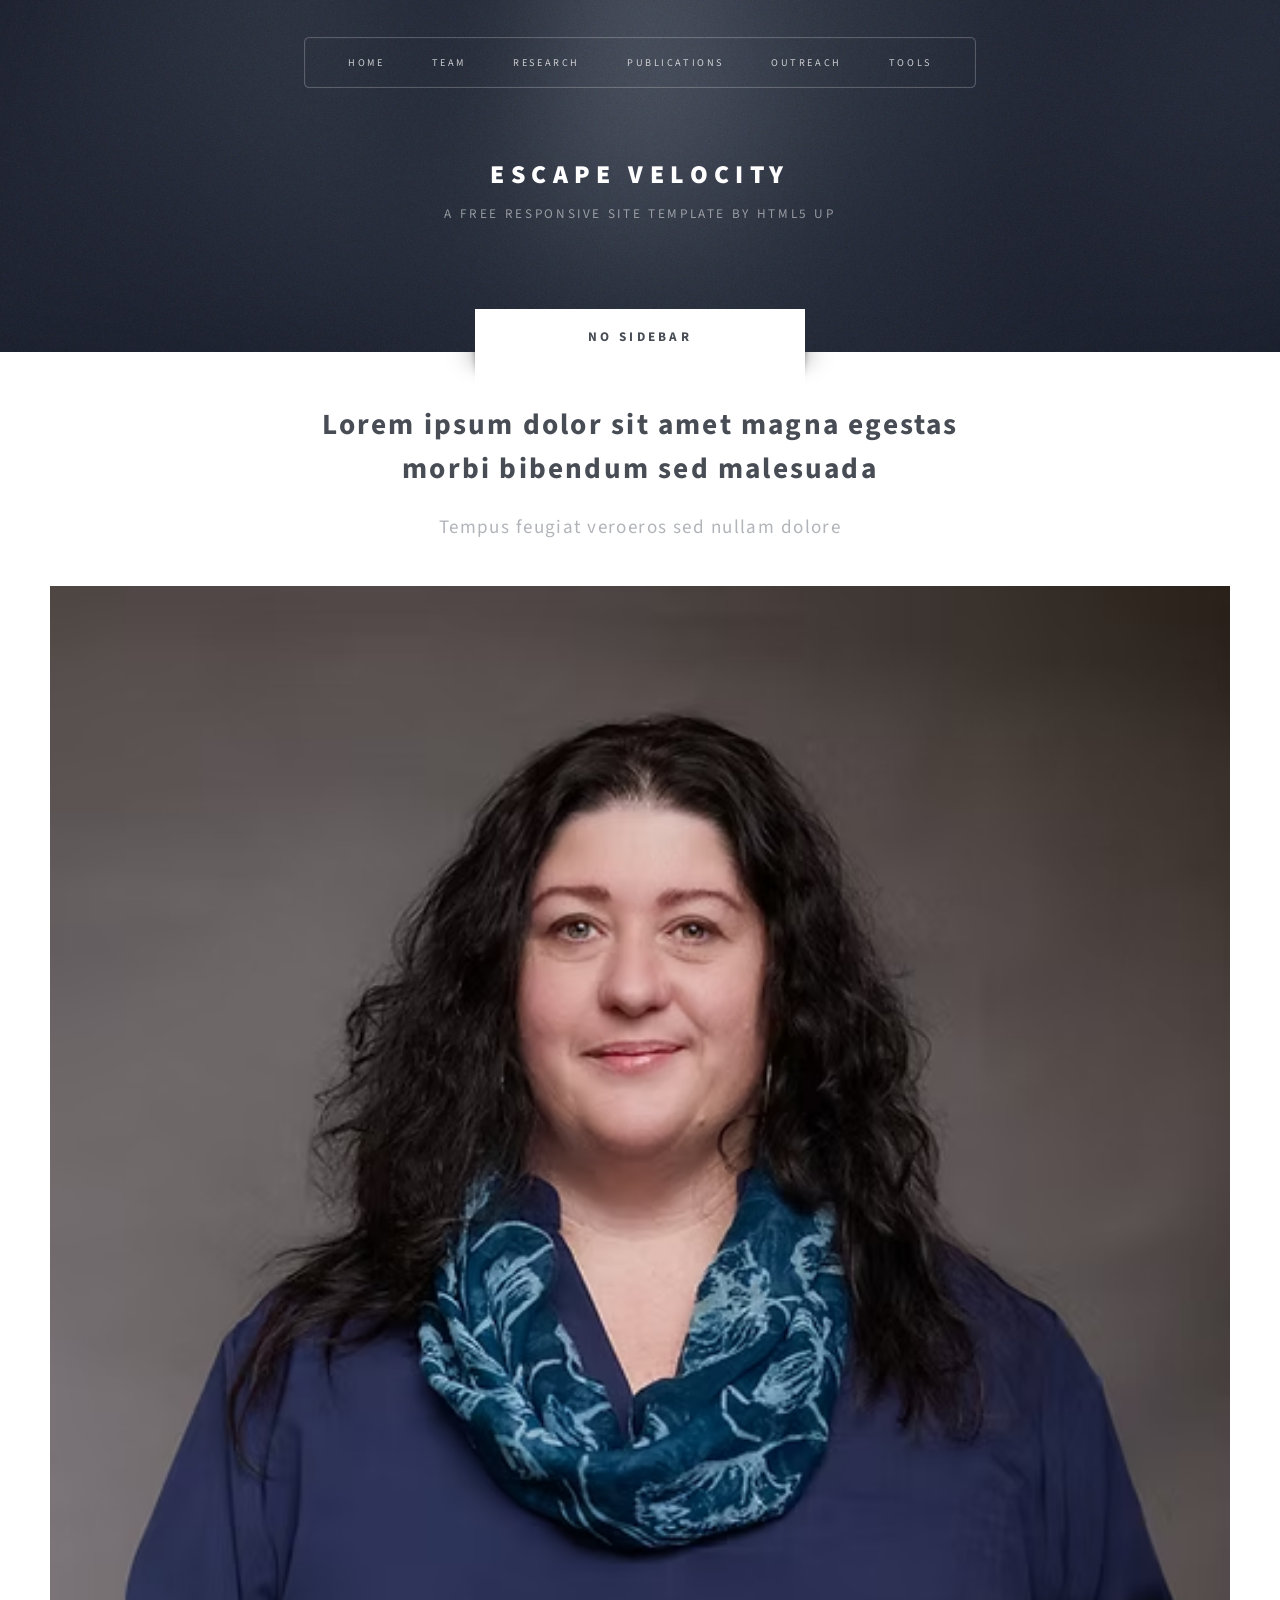
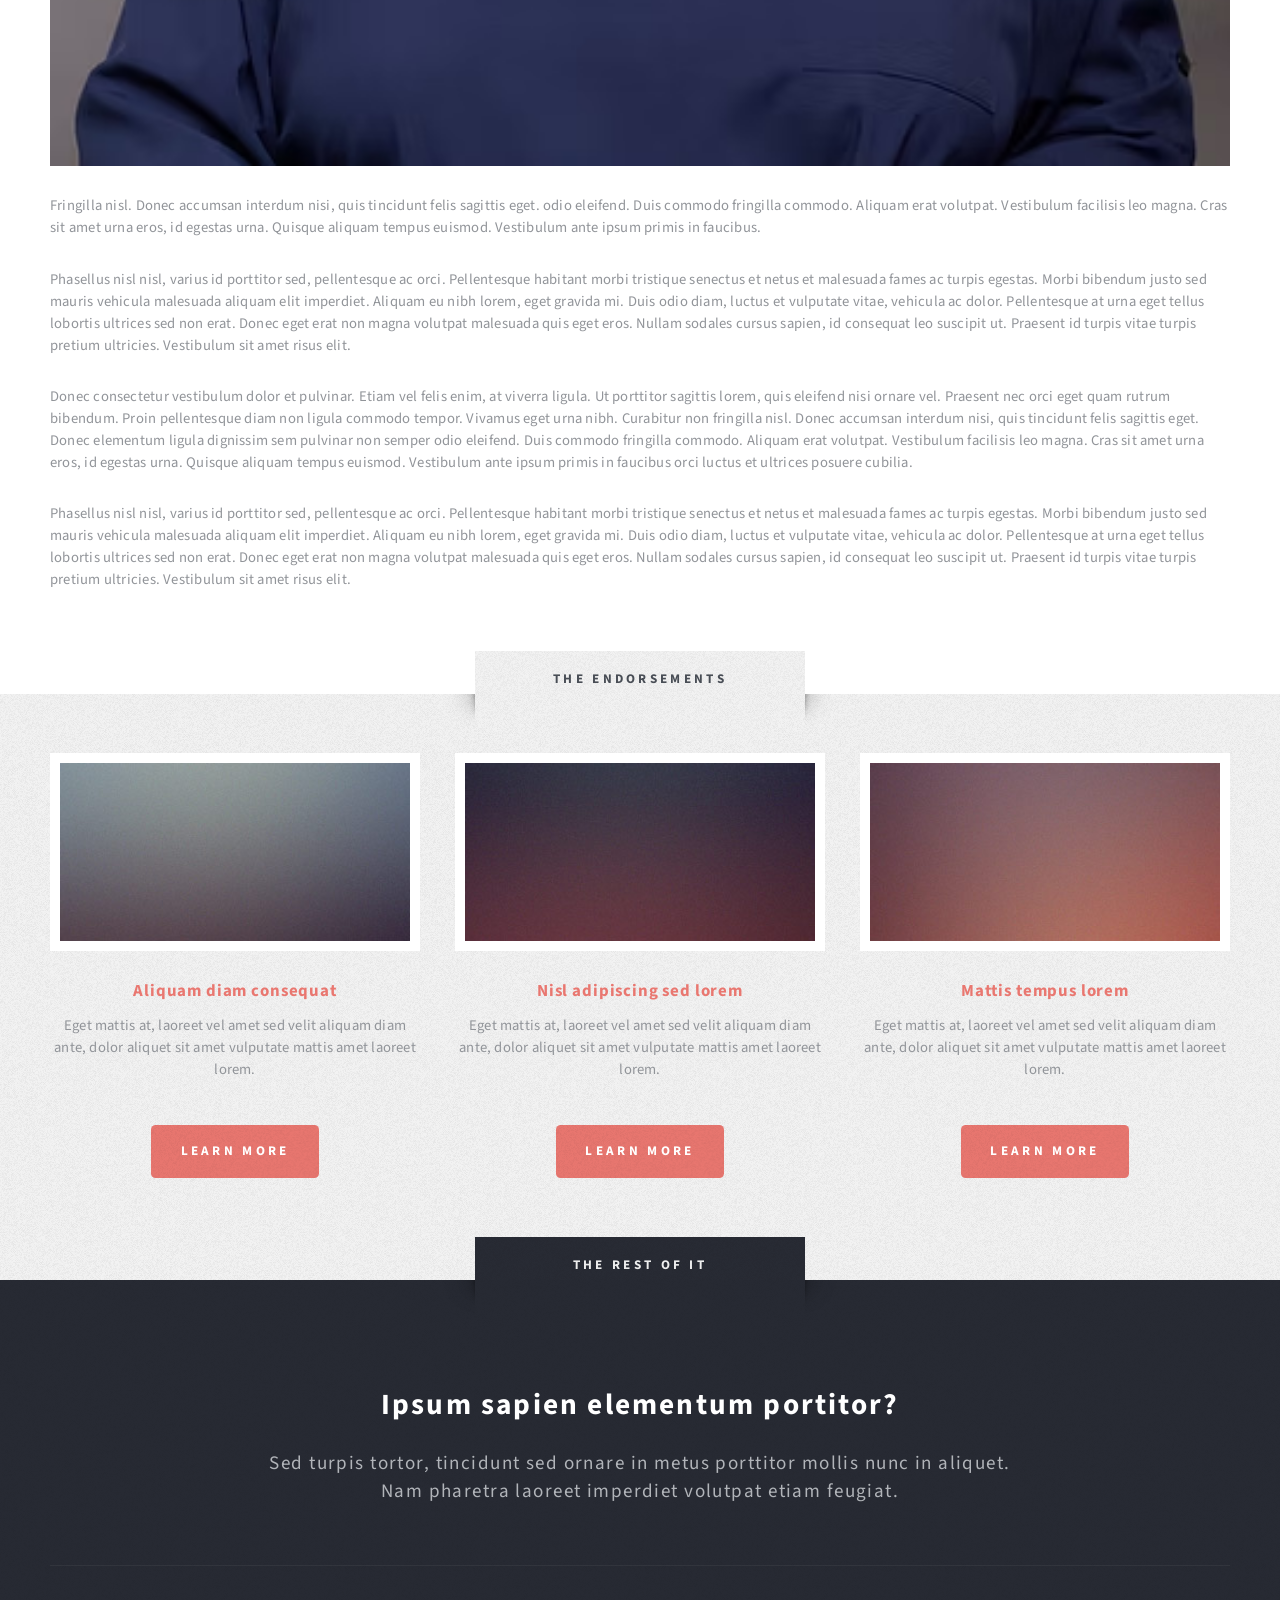
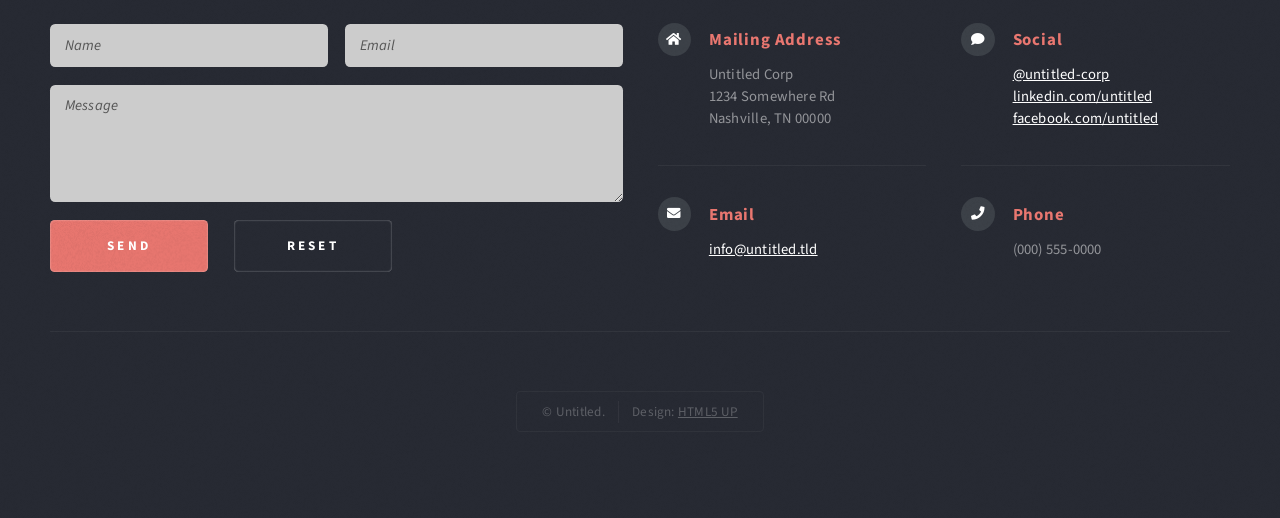
<file: Outreach.html>
<!DOCTYPE HTML>
<!--
	Escape Velocity by HTML5 UP
	html5up.net | @ajlkn
	Free for personal and commercial use under the CCA 3.0 license (html5up.net/license)
-->
<html>
	<head>
		<title>No Sidebar - Escape Velocity by HTML5 UP</title>
		<meta charset="utf-8" />
		<meta name="viewport" content="width=device-width, initial-scale=1, user-scalable=no" />
		<link rel="stylesheet" href="assets/css/main.css" />
	</head>
	<body class="no-sidebar is-preload">
		<div id="page-wrapper">

			<!-- Header -->
				<section id="header" class="wrapper">

					<!-- Logo -->
						<div id="logo">
							<h1><a href="index.html">Escape Velocity</a></h1>
							<p>A free responsive site template by HTML5 UP</p>
						</div>

					<!-- Nav -->
						<nav id="nav">
							<ul>
								<li class="current"><a href="index.html">Home</a></li>
								<li><a href="Team.html">Team</a></li>
								<li><a href="Research.html">Research</a></li>
								<li><a href="Publications.html">Publications</a></li>
								<li><a href="Outreach.html">Outreach</a></li>
								<li><a href="Tools.html">Tools</a></li>
							</ul>
						</nav>

				</section>

			<!-- Main -->
				<div id="main" class="wrapper style2">
					<div class="title">No Sidebar</div>
					<div class="container">

						<!-- Content -->
							<div id="content">
								<article class="box post">
									<header class="style1">
										<h2>Lorem ipsum dolor sit amet magna egestas<br class="mobile-hide" />
										morbi bibendum sed malesuada</h2>
										<p>Tempus feugiat veroeros sed nullam dolore</p>
									</header>
									<a href="#" class="image featured">
										<img src="images/pic01.jpg" alt="" />
									</a>
									<p>Fringilla nisl. Donec accumsan interdum nisi, quis tincidunt felis sagittis eget.
									odio eleifend. Duis commodo fringilla commodo. Aliquam erat volutpat. Vestibulum
									facilisis leo magna. Cras sit amet urna eros, id egestas urna. Quisque aliquam
									tempus euismod. Vestibulum ante ipsum primis in faucibus.</p>
									<p>Phasellus nisl nisl, varius id porttitor sed, pellentesque ac orci. Pellentesque
									habitant morbi tristique senectus et netus et malesuada fames ac turpis egestas. Morbi
									bibendum justo sed mauris vehicula malesuada aliquam elit imperdiet. Aliquam eu nibh
									lorem, eget gravida mi. Duis odio diam, luctus et vulputate vitae, vehicula ac dolor.
									Pellentesque at urna eget tellus lobortis ultrices sed non erat. Donec eget erat non
									magna volutpat malesuada quis eget eros. Nullam sodales cursus sapien, id consequat
									leo suscipit ut. Praesent id turpis vitae turpis pretium ultricies. Vestibulum sit
									amet risus elit.</p>
									<p>Donec consectetur vestibulum dolor et pulvinar. Etiam vel felis enim, at viverra
									ligula. Ut porttitor sagittis lorem, quis eleifend nisi ornare vel. Praesent nec orci
									eget quam rutrum bibendum. Proin pellentesque diam non ligula commodo tempor. Vivamus
									eget urna nibh. Curabitur non fringilla nisl. Donec accumsan interdum nisi, quis
									tincidunt felis sagittis eget. Donec elementum ligula dignissim sem pulvinar non semper
									odio eleifend. Duis commodo fringilla commodo. Aliquam erat volutpat. Vestibulum
									facilisis leo magna. Cras sit amet urna eros, id egestas urna. Quisque aliquam
									tempus euismod. Vestibulum ante ipsum primis in faucibus orci luctus et ultrices
									posuere cubilia.</p>
									<p>Phasellus nisl nisl, varius id porttitor sed, pellentesque ac orci. Pellentesque
									habitant morbi tristique senectus et netus et malesuada fames ac turpis egestas. Morbi
									bibendum justo sed mauris vehicula malesuada aliquam elit imperdiet. Aliquam eu nibh
									lorem, eget gravida mi. Duis odio diam, luctus et vulputate vitae, vehicula ac dolor.
									Pellentesque at urna eget tellus lobortis ultrices sed non erat. Donec eget erat non
									magna volutpat malesuada quis eget eros. Nullam sodales cursus sapien, id consequat
									leo suscipit ut. Praesent id turpis vitae turpis pretium ultricies. Vestibulum sit
									amet risus elit.</p>
								</article>
							</div>

					</div>
				</div>

			<!-- Highlights -->
				<section id="highlights" class="wrapper style3">
					<div class="title">The Endorsements</div>
					<div class="container">
						<div class="row aln-center">
							<div class="col-4 col-12-medium">
								<section class="highlight">
									<a href="#" class="image featured"><img src="images/pic02.jpg" alt="" /></a>
									<h3><a href="#">Aliquam diam consequat</a></h3>
									<p>Eget mattis at, laoreet vel amet sed velit aliquam diam ante, dolor aliquet sit amet vulputate mattis amet laoreet lorem.</p>
									<ul class="actions">
										<li><a href="#" class="button style1">Learn More</a></li>
									</ul>
								</section>
							</div>
							<div class="col-4 col-12-medium">
								<section class="highlight">
									<a href="#" class="image featured"><img src="images/pic03.jpg" alt="" /></a>
									<h3><a href="#">Nisl adipiscing sed lorem</a></h3>
									<p>Eget mattis at, laoreet vel amet sed velit aliquam diam ante, dolor aliquet sit amet vulputate mattis amet laoreet lorem.</p>
									<ul class="actions">
										<li><a href="#" class="button style1">Learn More</a></li>
									</ul>
								</section>
							</div>
							<div class="col-4 col-12-medium">
								<section class="highlight">
									<a href="#" class="image featured"><img src="images/pic04.jpg" alt="" /></a>
									<h3><a href="#">Mattis tempus lorem</a></h3>
									<p>Eget mattis at, laoreet vel amet sed velit aliquam diam ante, dolor aliquet sit amet vulputate mattis amet laoreet lorem.</p>
									<ul class="actions">
										<li><a href="#" class="button style1">Learn More</a></li>
									</ul>
								</section>
							</div>
						</div>
					</div>
				</section>

			<!-- Footer -->
				<section id="footer" class="wrapper">
					<div class="title">The Rest Of It</div>
					<div class="container">
						<header class="style1">
							<h2>Ipsum sapien elementum portitor?</h2>
							<p>
								Sed turpis tortor, tincidunt sed ornare in metus porttitor mollis nunc in aliquet.<br />
								Nam pharetra laoreet imperdiet volutpat etiam feugiat.
							</p>
						</header>
						<div class="row">
							<div class="col-6 col-12-medium">

								<!-- Contact Form -->
									<section>
										<form method="post" action="#">
											<div class="row gtr-50">
												<div class="col-6 col-12-small">
													<input type="text" name="name" id="contact-name" placeholder="Name" />
												</div>
												<div class="col-6 col-12-small">
													<input type="text" name="email" id="contact-email" placeholder="Email" />
												</div>
												<div class="col-12">
													<textarea name="message" id="contact-message" placeholder="Message" rows="4"></textarea>
												</div>
												<div class="col-12">
													<ul class="actions">
														<li><input type="submit" class="style1" value="Send" /></li>
														<li><input type="reset" class="style2" value="Reset" /></li>
													</ul>
												</div>
											</div>
										</form>
									</section>

							</div>
							<div class="col-6 col-12-medium">

								<!-- Contact -->
									<section class="feature-list small">
										<div class="row">
											<div class="col-6 col-12-small">
												<section>
													<h3 class="icon solid fa-home">Mailing Address</h3>
													<p>
														Untitled Corp<br />
														1234 Somewhere Rd<br />
														Nashville, TN 00000
													</p>
												</section>
											</div>
											<div class="col-6 col-12-small">
												<section>
													<h3 class="icon solid fa-comment">Social</h3>
													<p>
														<a href="#">@untitled-corp</a><br />
														<a href="#">linkedin.com/untitled</a><br />
														<a href="#">facebook.com/untitled</a>
													</p>
												</section>
											</div>
											<div class="col-6 col-12-small">
												<section>
													<h3 class="icon solid fa-envelope">Email</h3>
													<p>
														<a href="#">info@untitled.tld</a>
													</p>
												</section>
											</div>
											<div class="col-6 col-12-small">
												<section>
													<h3 class="icon solid fa-phone">Phone</h3>
													<p>
														(000) 555-0000
													</p>
												</section>
											</div>
										</div>
									</section>

							</div>
						</div>
						<div id="copyright">
							<ul>
								<li>&copy; Untitled.</li><li>Design: <a href="http://html5up.net">HTML5 UP</a></li>
							</ul>
						</div>
					</div>
				</section>

		</div>

		<!-- Scripts -->
			<script src="assets/js/jquery.min.js"></script>
			<script src="assets/js/jquery.dropotron.min.js"></script>
			<script src="assets/js/browser.min.js"></script>
			<script src="assets/js/breakpoints.min.js"></script>
			<script src="assets/js/util.js"></script>
			<script src="assets/js/main.js"></script>

	</body>
</html>
</file>
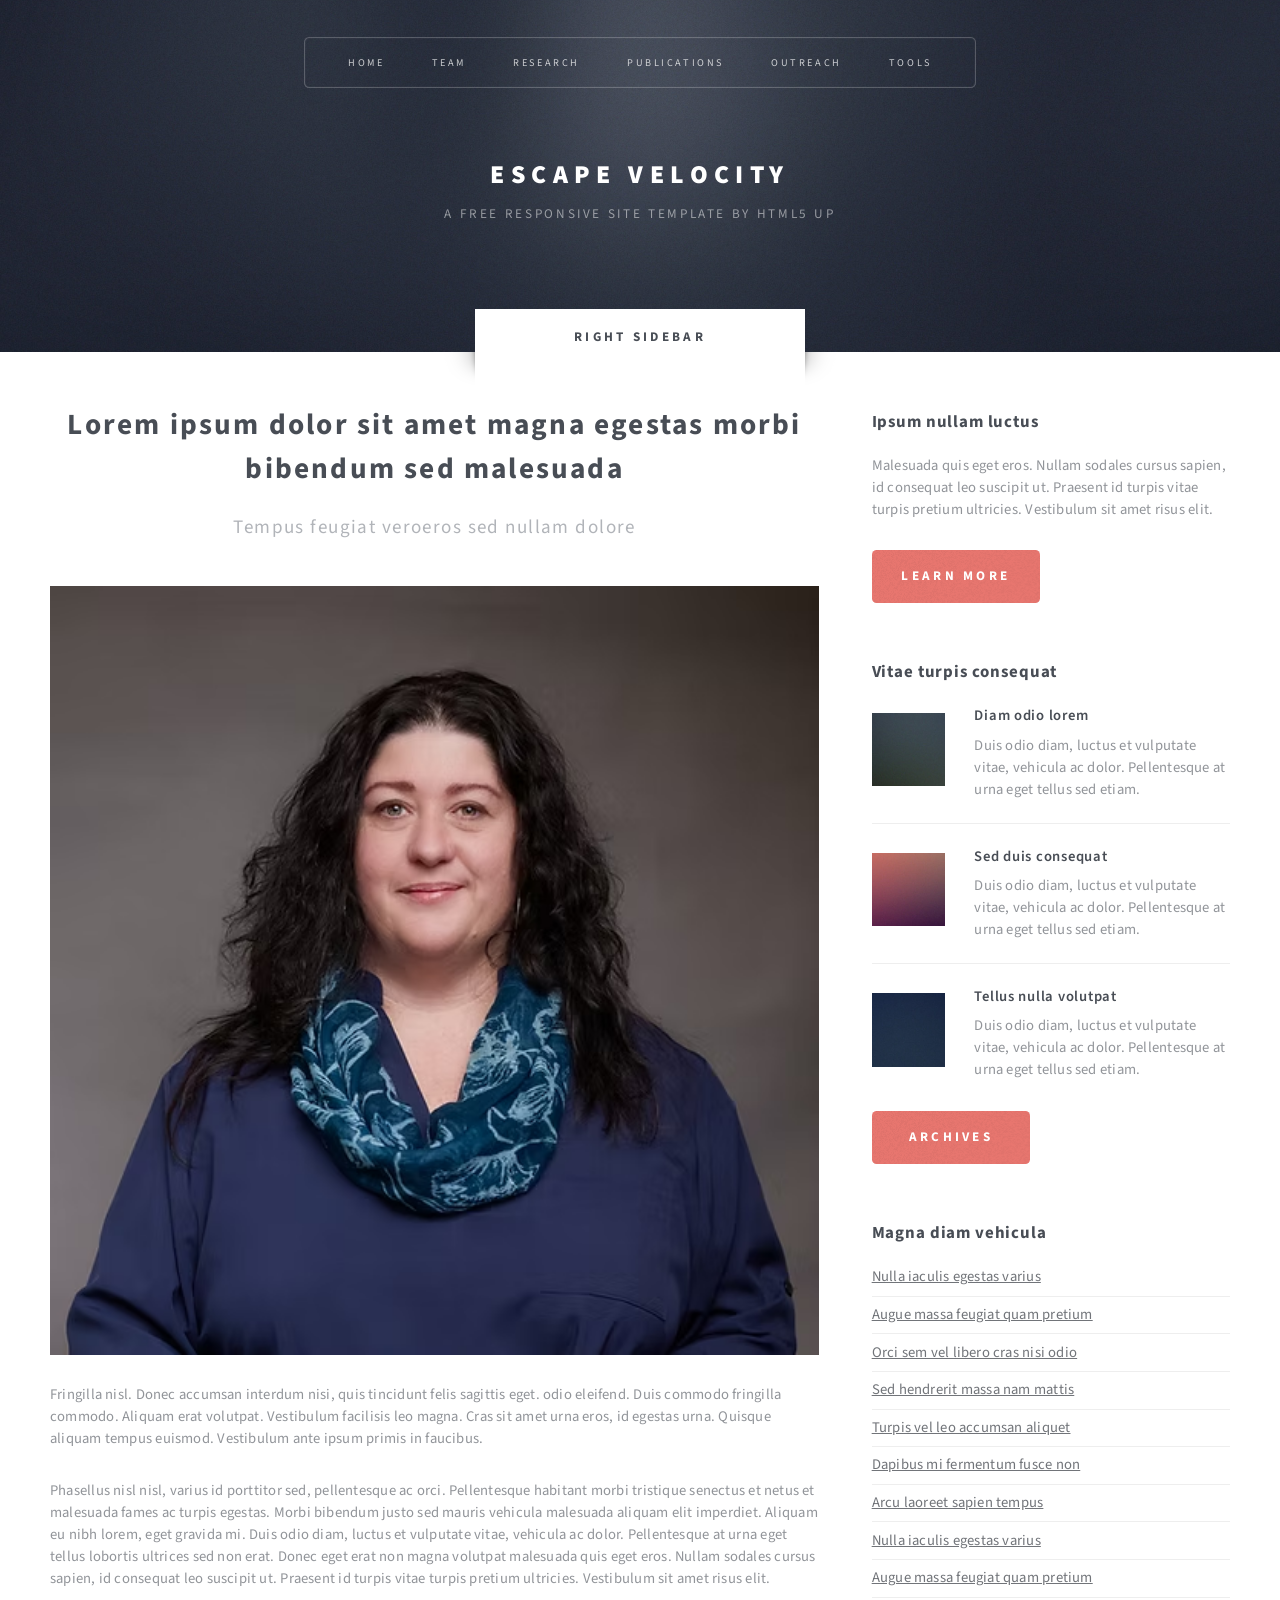
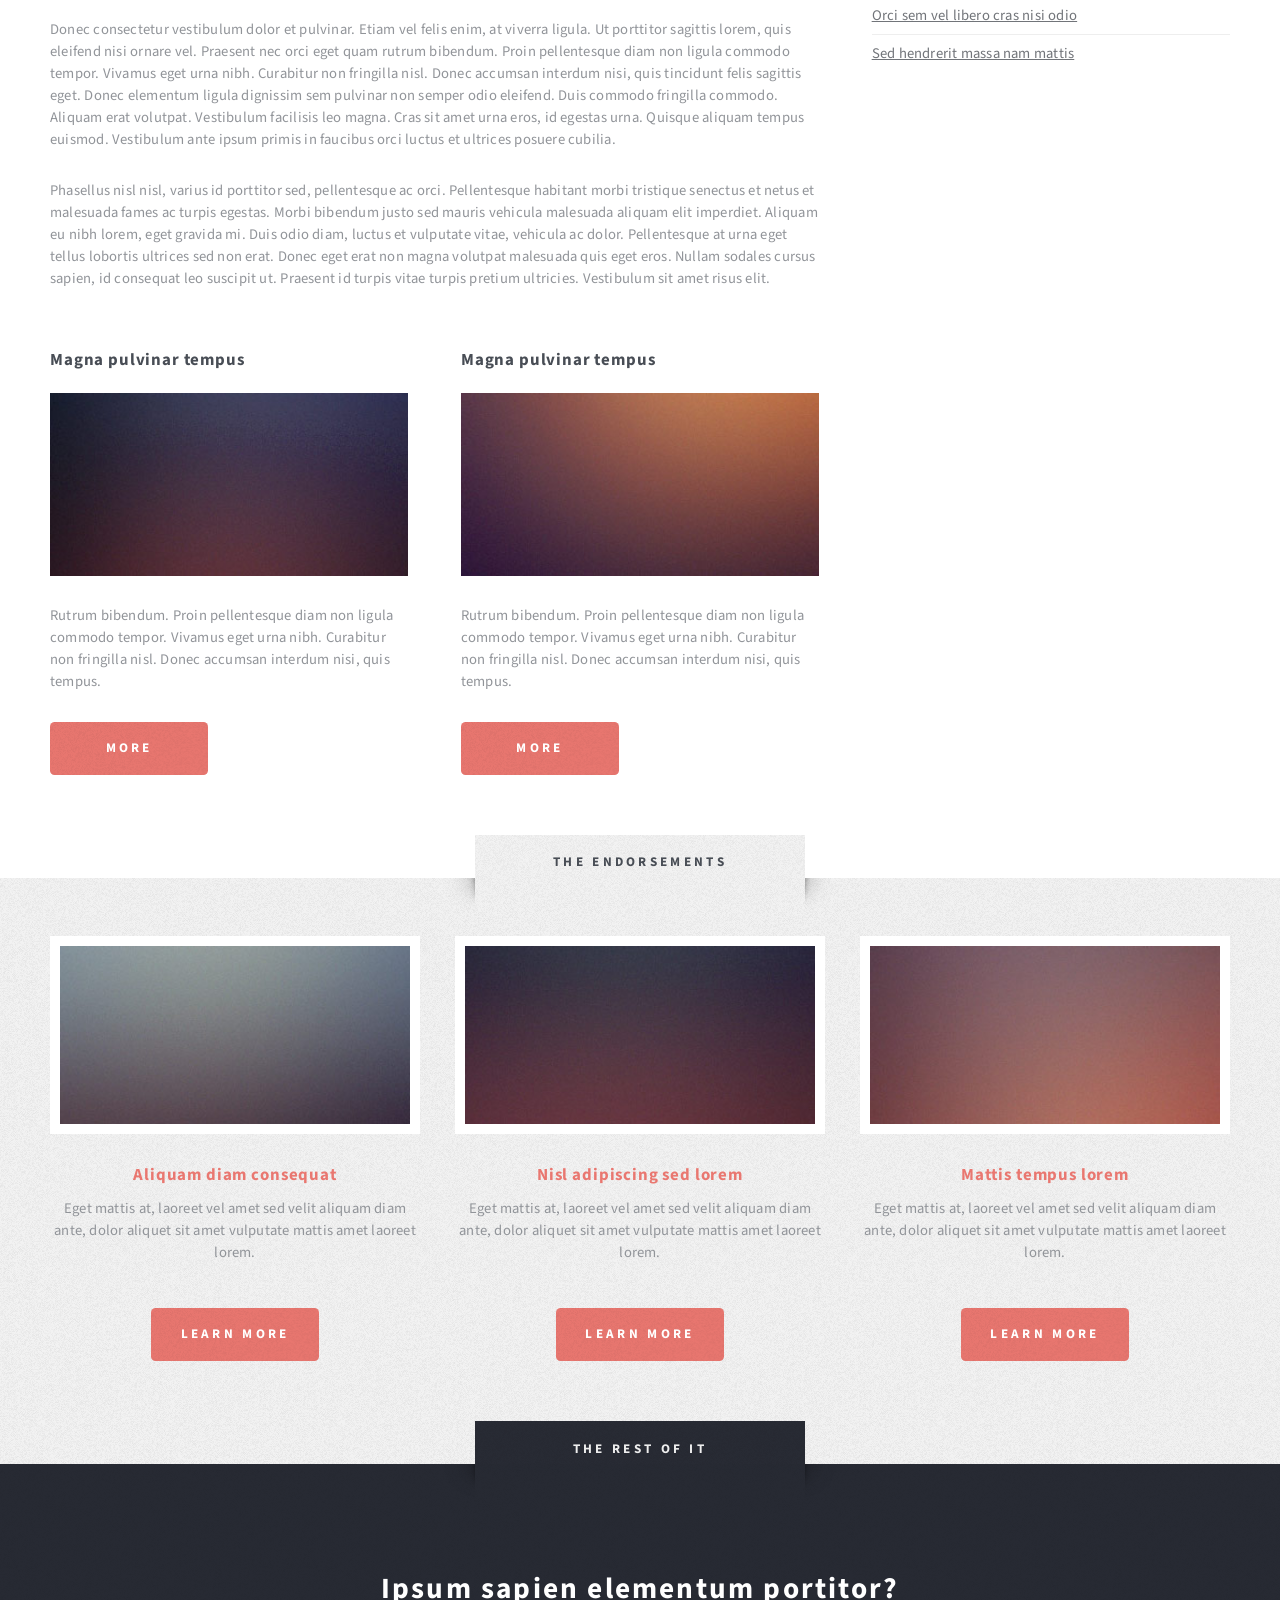
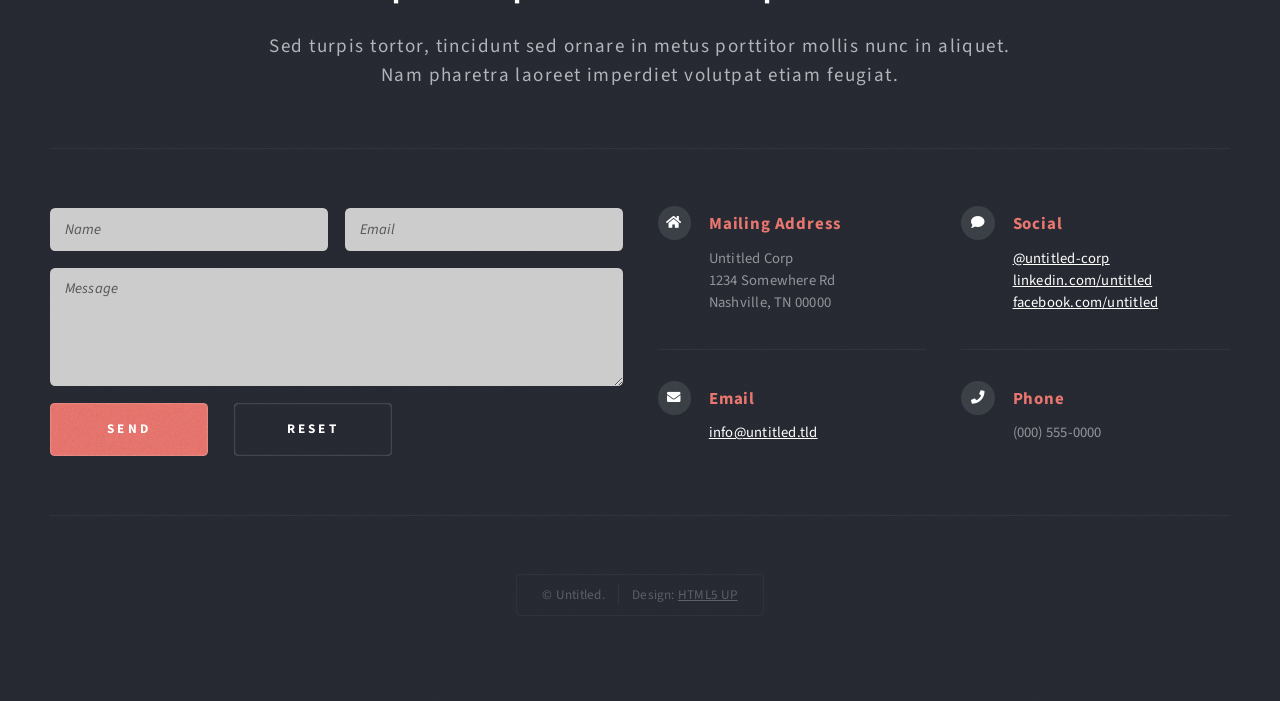
<file: Publications.html>
<!DOCTYPE HTML>
<!--
	Escape Velocity by HTML5 UP
	html5up.net | @ajlkn
	Free for personal and commercial use under the CCA 3.0 license (html5up.net/license)
-->
<html>
	<head>
		<title>Right Sidebar - Escape Velocity by HTML5 UP</title>
		<meta charset="utf-8" />
		<meta name="viewport" content="width=device-width, initial-scale=1, user-scalable=no" />
		<link rel="stylesheet" href="assets/css/main.css" />
	</head>
	<body class="right-sidebar is-preload">
		<div id="page-wrapper">

			<!-- Header -->
				<section id="header" class="wrapper">

					<!-- Logo -->
						<div id="logo">
							<h1><a href="index.html">Escape Velocity</a></h1>
							<p>A free responsive site template by HTML5 UP</p>
						</div>

					<!-- Nav -->
						<nav id="nav">
							<ul>
								<li class="current"><a href="index.html">Home</a></li>
								<li><a href="Team.html">Team</a></li>
								<li><a href="Research.html">Research</a></li>
								<li><a href="Publications.html">Publications</a></li>
								<li><a href="Outreach.html">Outreach</a></li>
								<li><a href="Tools.html">Tools</a></li>
							</ul>
						</nav>

				</section>

			<!-- Main -->
				<section id="main" class="wrapper style2">
					<div class="title">Right Sidebar</div>
					<div class="container">
						<div class="row gtr-150">
							<div class="col-8 col-12-medium">

								<!-- Content -->
									<div id="content">
										<article class="box post">
											<header class="style1">
												<h2>Lorem ipsum dolor sit amet magna egestas morbi bibendum sed malesuada</h2>
												<p>Tempus feugiat veroeros sed nullam dolore</p>
											</header>
											<a href="#" class="image featured">
												<img src="images/pic01.jpg" alt="" />
											</a>
											<p>Fringilla nisl. Donec accumsan interdum nisi, quis tincidunt felis sagittis eget.
											odio eleifend. Duis commodo fringilla commodo. Aliquam erat volutpat. Vestibulum
											facilisis leo magna. Cras sit amet urna eros, id egestas urna. Quisque aliquam
											tempus euismod. Vestibulum ante ipsum primis in faucibus.</p>
											<p>Phasellus nisl nisl, varius id porttitor sed, pellentesque ac orci. Pellentesque
											habitant morbi tristique senectus et netus et malesuada fames ac turpis egestas. Morbi
											bibendum justo sed mauris vehicula malesuada aliquam elit imperdiet. Aliquam eu nibh
											lorem, eget gravida mi. Duis odio diam, luctus et vulputate vitae, vehicula ac dolor.
											Pellentesque at urna eget tellus lobortis ultrices sed non erat. Donec eget erat non
											magna volutpat malesuada quis eget eros. Nullam sodales cursus sapien, id consequat
											leo suscipit ut. Praesent id turpis vitae turpis pretium ultricies. Vestibulum sit
											amet risus elit.</p>
											<p>Donec consectetur vestibulum dolor et pulvinar. Etiam vel felis enim, at viverra
											ligula. Ut porttitor sagittis lorem, quis eleifend nisi ornare vel. Praesent nec orci
											eget quam rutrum bibendum. Proin pellentesque diam non ligula commodo tempor. Vivamus
											eget urna nibh. Curabitur non fringilla nisl. Donec accumsan interdum nisi, quis
											tincidunt felis sagittis eget. Donec elementum ligula dignissim sem pulvinar non semper
											odio eleifend. Duis commodo fringilla commodo. Aliquam erat volutpat. Vestibulum
											facilisis leo magna. Cras sit amet urna eros, id egestas urna. Quisque aliquam
											tempus euismod. Vestibulum ante ipsum primis in faucibus orci luctus et ultrices
											posuere cubilia.</p>
											<p>Phasellus nisl nisl, varius id porttitor sed, pellentesque ac orci. Pellentesque
											habitant morbi tristique senectus et netus et malesuada fames ac turpis egestas. Morbi
											bibendum justo sed mauris vehicula malesuada aliquam elit imperdiet. Aliquam eu nibh
											lorem, eget gravida mi. Duis odio diam, luctus et vulputate vitae, vehicula ac dolor.
											Pellentesque at urna eget tellus lobortis ultrices sed non erat. Donec eget erat non
											magna volutpat malesuada quis eget eros. Nullam sodales cursus sapien, id consequat
											leo suscipit ut. Praesent id turpis vitae turpis pretium ultricies. Vestibulum sit
											amet risus elit.</p>
										</article>
										<div class="row gtr-150">
											<div class="col-6 col-12-small">
												<section class="box">
													<header>
														<h2>Magna pulvinar tempus</h2>
													</header>
													<a href="#" class="image featured"><img src="images/pic05.jpg" alt="" /></a>
													<p>Rutrum bibendum. Proin pellentesque diam non ligula commodo tempor. Vivamus
													eget urna nibh. Curabitur non fringilla nisl. Donec accumsan interdum nisi, quis
													tempus.</p>
													<a href="#" class="button style1">More</a>
												</section>
											</div>
											<div class="col-6 col-12-small">
												<section class="box">
													<header>
														<h2>Magna pulvinar tempus</h2>
													</header>
													<a href="#" class="image featured"><img src="images/pic06.jpg" alt="" /></a>
													<p>Rutrum bibendum. Proin pellentesque diam non ligula commodo tempor. Vivamus
													eget urna nibh. Curabitur non fringilla nisl. Donec accumsan interdum nisi, quis
													tempus.</p>
													<a href="#" class="button style1">More</a>
												</section>
											</div>
										</div>
									</div>

							</div>
							<div class="col-4 col-12-medium">

								<!-- Sidebar -->
									<div id="sidebar">
										<section class="box">
											<header>
												<h2>Ipsum nullam luctus</h2>
											</header>
											<p>Malesuada quis eget eros. Nullam sodales cursus sapien, id consequat
											leo suscipit ut. Praesent id turpis vitae turpis pretium ultricies. Vestibulum sit
											amet risus elit.</p>
											<a href="#" class="button style1">Learn More</a>
										</section>
										<section class="box">
											<header>
												<h2>Vitae turpis consequat</h2>
											</header>
											<ul class="style2">
												<li>
													<article class="box post-excerpt">
														<a href="#" class="image left"><img src="images/pic08.jpg" alt="" /></a>
														<h3><a href="#">Diam odio lorem</a></h3>
														<p>Duis odio diam, luctus et vulputate vitae, vehicula ac dolor. Pellentesque at urna eget tellus sed etiam.</p>
													</article>
												</li>
												<li>
													<article class="box post-excerpt">
														<a href="#" class="image left"><img src="images/pic09.jpg" alt="" /></a>
														<h3><a href="#">Sed duis consequat</a></h3>
														<p>Duis odio diam, luctus et vulputate vitae, vehicula ac dolor. Pellentesque at urna eget tellus sed etiam.</p>
													</article>
												</li>
												<li>
													<article class="box post-excerpt">
														<a href="#" class="image left"><img src="images/pic10.jpg" alt="" /></a>
														<h3><a href="#">Tellus nulla volutpat</a></h3>
														<p>Duis odio diam, luctus et vulputate vitae, vehicula ac dolor. Pellentesque at urna eget tellus sed etiam.</p>
													</article>
												</li>
											</ul>
											<a href="#" class="button style1">Archives</a>
										</section>
										<section class="box">
											<header>
												<h2>Magna diam vehicula</h2>
											</header>
											<ul class="style3">
												<li><a href="#">Nulla iaculis egestas varius</a></li>
												<li><a href="#">Augue massa feugiat quam pretium</a></li>
												<li><a href="#">Orci sem vel libero cras nisi odio</a></li>
												<li><a href="#">Sed hendrerit massa nam mattis</a></li>
												<li><a href="#">Turpis vel leo accumsan aliquet</a></li>
												<li><a href="#">Dapibus mi fermentum fusce non</a></li>
												<li><a href="#">Arcu laoreet sapien tempus</a></li>
												<li><a href="#">Nulla iaculis egestas varius</a></li>
												<li><a href="#">Augue massa feugiat quam pretium</a></li>
												<li><a href="#">Orci sem vel libero cras nisi odio</a></li>
												<li><a href="#">Sed hendrerit massa nam mattis</a></li>
											</ul>
										</section>
									</div>

							</div>
						</div>
					</div>
				</section>

			<!-- Highlights -->
				<section id="highlights" class="wrapper style3">
					<div class="title">The Endorsements</div>
					<div class="container">
						<div class="row aln-center">
							<div class="col-4 col-12-medium">
								<section class="highlight">
									<a href="#" class="image featured"><img src="images/pic02.jpg" alt="" /></a>
									<h3><a href="#">Aliquam diam consequat</a></h3>
									<p>Eget mattis at, laoreet vel amet sed velit aliquam diam ante, dolor aliquet sit amet vulputate mattis amet laoreet lorem.</p>
									<ul class="actions">
										<li><a href="#" class="button style1">Learn More</a></li>
									</ul>
								</section>
							</div>
							<div class="col-4 col-12-medium">
								<section class="highlight">
									<a href="#" class="image featured"><img src="images/pic03.jpg" alt="" /></a>
									<h3><a href="#">Nisl adipiscing sed lorem</a></h3>
									<p>Eget mattis at, laoreet vel amet sed velit aliquam diam ante, dolor aliquet sit amet vulputate mattis amet laoreet lorem.</p>
									<ul class="actions">
										<li><a href="#" class="button style1">Learn More</a></li>
									</ul>
								</section>
							</div>
							<div class="col-4 col-12-medium">
								<section class="highlight">
									<a href="#" class="image featured"><img src="images/pic04.jpg" alt="" /></a>
									<h3><a href="#">Mattis tempus lorem</a></h3>
									<p>Eget mattis at, laoreet vel amet sed velit aliquam diam ante, dolor aliquet sit amet vulputate mattis amet laoreet lorem.</p>
									<ul class="actions">
										<li><a href="#" class="button style1">Learn More</a></li>
									</ul>
								</section>
							</div>
						</div>
					</div>
				</section>

			<!-- Footer -->
				<section id="footer" class="wrapper">
					<div class="title">The Rest Of It</div>
					<div class="container">
						<header class="style1">
							<h2>Ipsum sapien elementum portitor?</h2>
							<p>
								Sed turpis tortor, tincidunt sed ornare in metus porttitor mollis nunc in aliquet.<br />
								Nam pharetra laoreet imperdiet volutpat etiam feugiat.
							</p>
						</header>
						<div class="row">
							<div class="col-6 col-12-medium">

								<!-- Contact Form -->
									<section>
										<form method="post" action="#">
											<div class="row gtr-50">
												<div class="col-6 col-12-small">
													<input type="text" name="name" id="contact-name" placeholder="Name" />
												</div>
												<div class="col-6 col-12-small">
													<input type="text" name="email" id="contact-email" placeholder="Email" />
												</div>
												<div class="col-12">
													<textarea name="message" id="contact-message" placeholder="Message" rows="4"></textarea>
												</div>
												<div class="col-12">
													<ul class="actions">
														<li><input type="submit" class="style1" value="Send" /></li>
														<li><input type="reset" class="style2" value="Reset" /></li>
													</ul>
												</div>
											</div>
										</form>
									</section>

							</div>
							<div class="col-6 col-12-medium">

								<!-- Contact -->
									<section class="feature-list small">
										<div class="row">
											<div class="col-6 col-12-small">
												<section>
													<h3 class="icon solid fa-home">Mailing Address</h3>
													<p>
														Untitled Corp<br />
														1234 Somewhere Rd<br />
														Nashville, TN 00000
													</p>
												</section>
											</div>
											<div class="col-6 col-12-small">
												<section>
													<h3 class="icon solid fa-comment">Social</h3>
													<p>
														<a href="#">@untitled-corp</a><br />
														<a href="#">linkedin.com/untitled</a><br />
														<a href="#">facebook.com/untitled</a>
													</p>
												</section>
											</div>
											<div class="col-6 col-12-small">
												<section>
													<h3 class="icon solid fa-envelope">Email</h3>
													<p>
														<a href="#">info@untitled.tld</a>
													</p>
												</section>
											</div>
											<div class="col-6 col-12-small">
												<section>
													<h3 class="icon solid fa-phone">Phone</h3>
													<p>
														(000) 555-0000
													</p>
												</section>
											</div>
										</div>
									</section>

							</div>
						</div>
						<div id="copyright">
							<ul>
								<li>&copy; Untitled.</li><li>Design: <a href="http://html5up.net">HTML5 UP</a></li>
							</ul>
						</div>
					</div>
				</section>

		</div>

		<!-- Scripts -->
			<script src="assets/js/jquery.min.js"></script>
			<script src="assets/js/jquery.dropotron.min.js"></script>
			<script src="assets/js/browser.min.js"></script>
			<script src="assets/js/breakpoints.min.js"></script>
			<script src="assets/js/util.js"></script>
			<script src="assets/js/main.js"></script>

	</body>
</html>
</file>
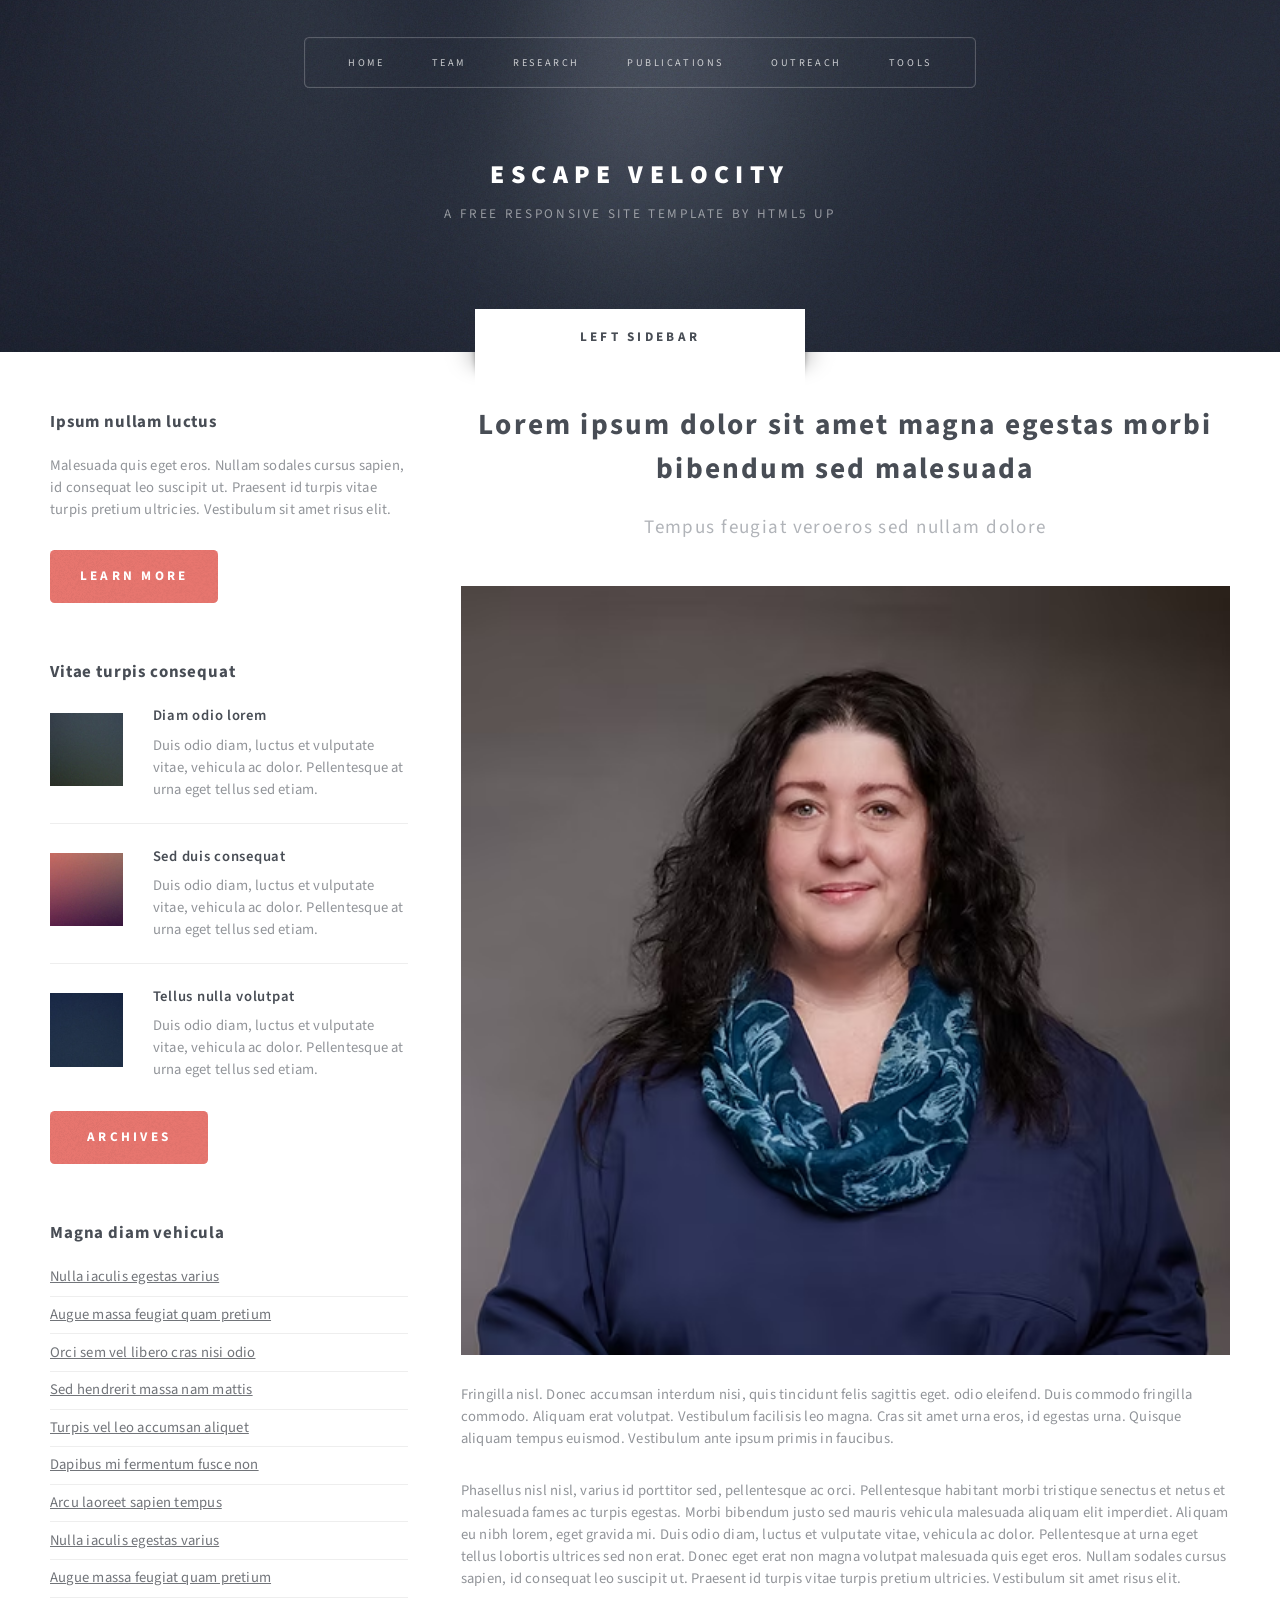
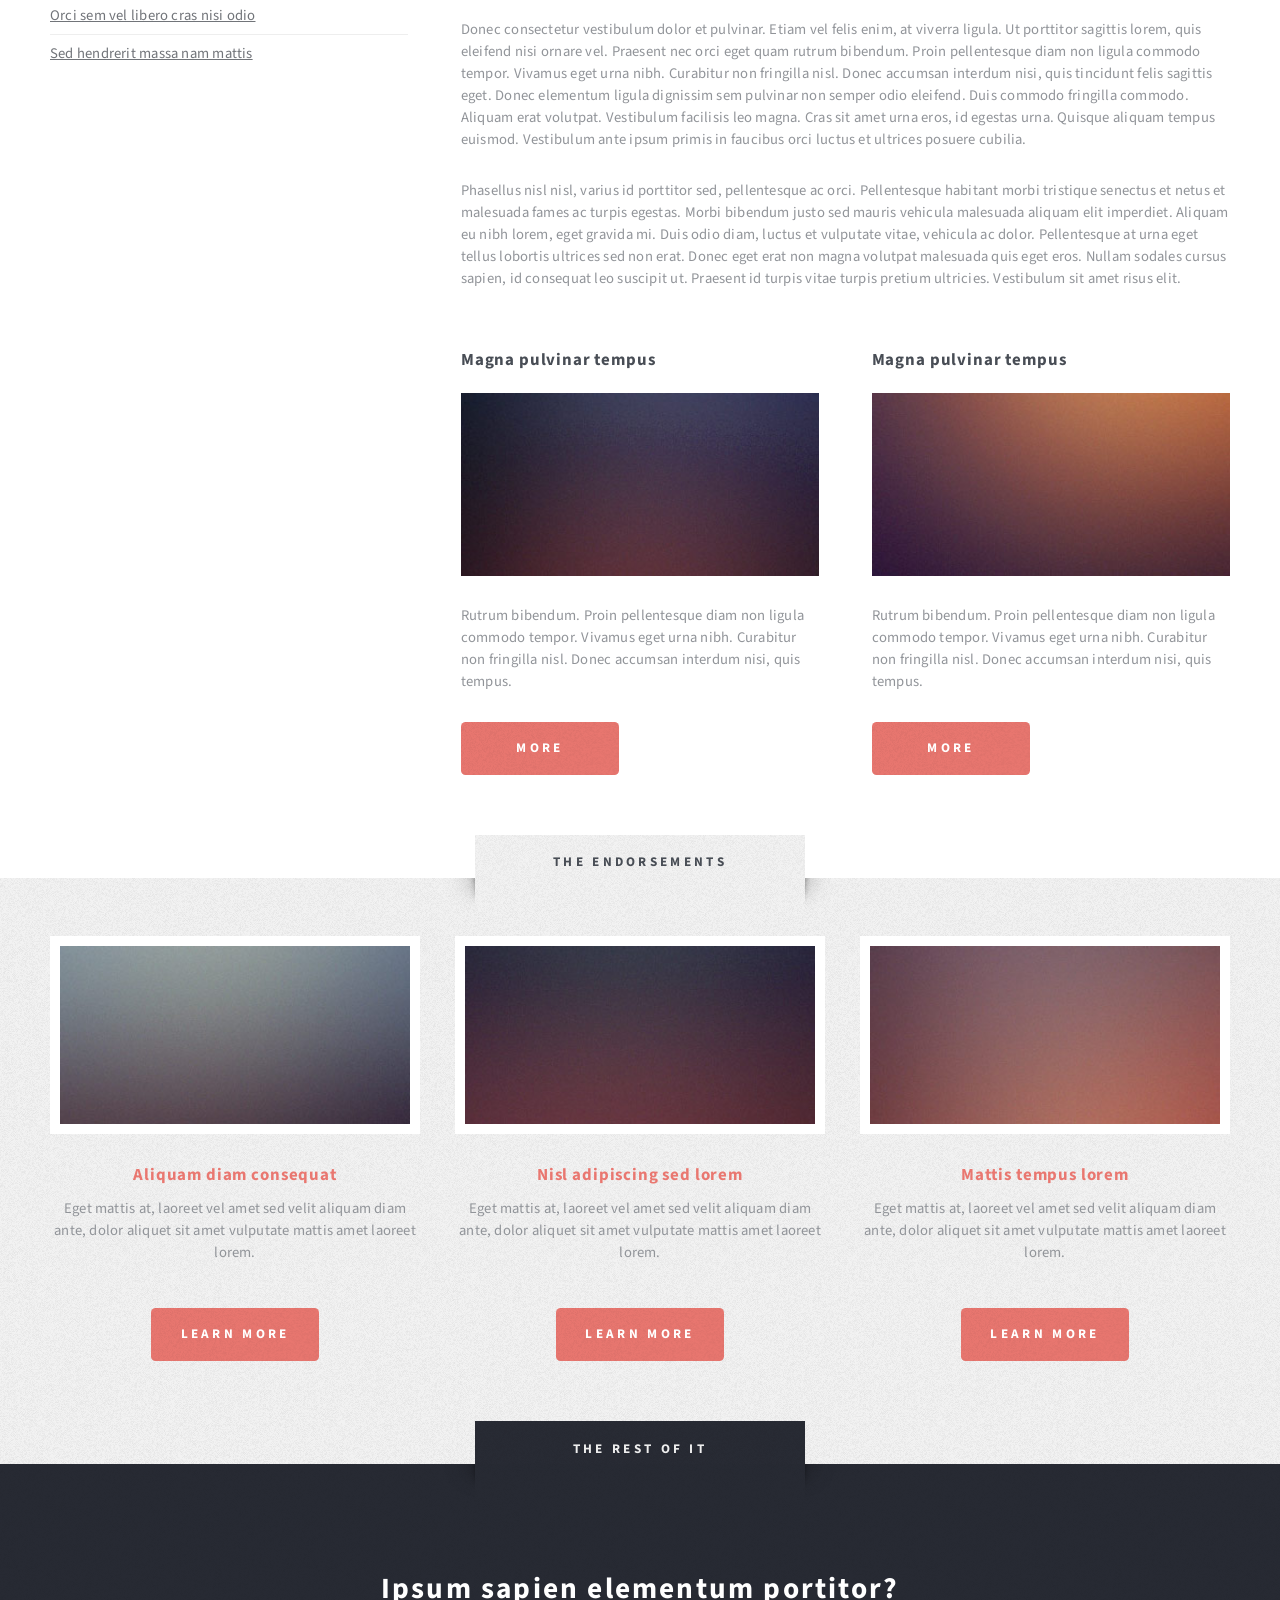
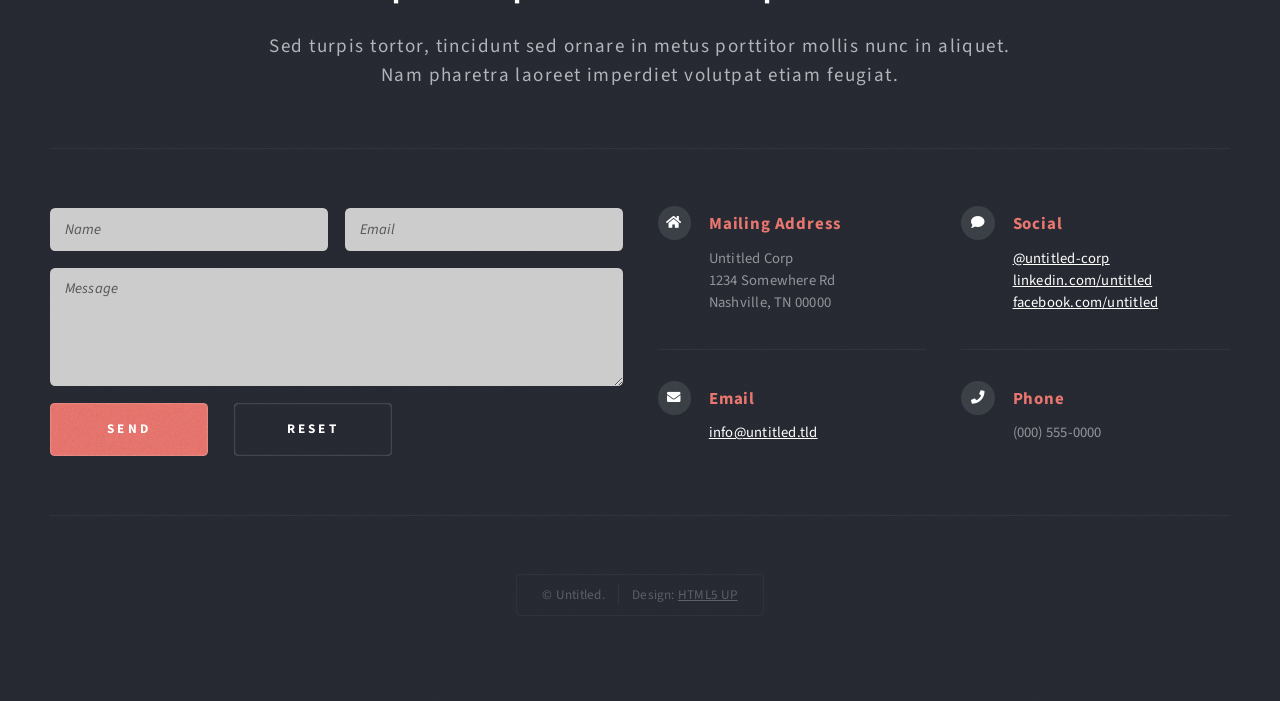
<file: Research.html>
<!DOCTYPE HTML>
<!--
	Escape Velocity by HTML5 UP
	html5up.net | @ajlkn
	Free for personal and commercial use under the CCA 3.0 license (html5up.net/license)
-->
<html>
	<head>
		<title>Left Sidebar - Escape Velocity by HTML5 UP</title>
		<meta charset="utf-8" />
		<meta name="viewport" content="width=device-width, initial-scale=1, user-scalable=no" />
		<link rel="stylesheet" href="assets/css/main.css" />
	</head>
	<body class="left-sidebar is-preload">
		<div id="page-wrapper">

			<!-- Header -->
				<section id="header" class="wrapper">

					<!-- Logo -->
						<div id="logo">
							<h1><a href="index.html">Escape Velocity</a></h1>
							<p>A free responsive site template by HTML5 UP</p>
						</div>

					<!-- Nav -->
						<nav id="nav">
							<ul>
								<li class="current"><a href="index.html">Home</a></li>
								<li><a href="Team.html">Team</a></li>
								<li><a href="Research.html">Research</a></li>
								<li><a href="Publications.html">Publications</a></li>
								<li><a href="Outreach.html">Outreach</a></li>
								<li><a href="Tools.html">Tools</a></li>
							</ul>
						</nav>

				</section>

			<!-- Main -->
				<section id="main" class="wrapper style2">
					<div class="title">Left Sidebar</div>
					<div class="container">
						<div class="row gtr-150">
							<div class="col-4 col-12-medium">

								<!-- Sidebar -->
									<div id="sidebar">
										<section class="box">
											<header>
												<h2>Ipsum nullam luctus</h2>
											</header>
											<p>Malesuada quis eget eros. Nullam sodales cursus sapien, id consequat
											leo suscipit ut. Praesent id turpis vitae turpis pretium ultricies. Vestibulum sit
											amet risus elit.</p>
											<a href="#" class="button style1">Learn More</a>
										</section>
										<section class="box">
											<header>
												<h2>Vitae turpis consequat</h2>
											</header>
											<ul class="style2">
												<li>
													<article class="box post-excerpt">
														<a href="#" class="image left"><img src="images/pic08.jpg" alt="" /></a>
														<h3><a href="#">Diam odio lorem</a></h3>
														<p>Duis odio diam, luctus et vulputate vitae, vehicula ac dolor. Pellentesque at urna eget tellus sed etiam.</p>
													</article>
												</li>
												<li>
													<article class="box post-excerpt">
														<a href="#" class="image left"><img src="images/pic09.jpg" alt="" /></a>
														<h3><a href="#">Sed duis consequat</a></h3>
														<p>Duis odio diam, luctus et vulputate vitae, vehicula ac dolor. Pellentesque at urna eget tellus sed etiam.</p>
													</article>
												</li>
												<li>
													<article class="box post-excerpt">
														<a href="#" class="image left"><img src="images/pic10.jpg" alt="" /></a>
														<h3><a href="#">Tellus nulla volutpat</a></h3>
														<p>Duis odio diam, luctus et vulputate vitae, vehicula ac dolor. Pellentesque at urna eget tellus sed etiam.</p>
													</article>
												</li>
											</ul>
											<a href="#" class="button style1">Archives</a>
										</section>
										<section class="box">
											<header>
												<h2>Magna diam vehicula</h2>
											</header>
											<ul class="style3">
												<li><a href="#">Nulla iaculis egestas varius</a></li>
												<li><a href="#">Augue massa feugiat quam pretium</a></li>
												<li><a href="#">Orci sem vel libero cras nisi odio</a></li>
												<li><a href="#">Sed hendrerit massa nam mattis</a></li>
												<li><a href="#">Turpis vel leo accumsan aliquet</a></li>
												<li><a href="#">Dapibus mi fermentum fusce non</a></li>
												<li><a href="#">Arcu laoreet sapien tempus</a></li>
												<li><a href="#">Nulla iaculis egestas varius</a></li>
												<li><a href="#">Augue massa feugiat quam pretium</a></li>
												<li><a href="#">Orci sem vel libero cras nisi odio</a></li>
												<li><a href="#">Sed hendrerit massa nam mattis</a></li>
											</ul>
										</section>
									</div>

							</div>
							<div class="col-8 col-12-medium imp-medium">

								<!-- Content -->
									<div id="content">
										<article class="box post">
											<header class="style1">
												<h2>Lorem ipsum dolor sit amet magna egestas morbi bibendum sed malesuada</h2>
												<p>Tempus feugiat veroeros sed nullam dolore</p>
											</header>
											<a href="#" class="image featured">
												<img src="images/pic01.jpg" alt="" />
											</a>
											<p>Fringilla nisl. Donec accumsan interdum nisi, quis tincidunt felis sagittis eget.
											odio eleifend. Duis commodo fringilla commodo. Aliquam erat volutpat. Vestibulum
											facilisis leo magna. Cras sit amet urna eros, id egestas urna. Quisque aliquam
											tempus euismod. Vestibulum ante ipsum primis in faucibus.</p>
											<p>Phasellus nisl nisl, varius id porttitor sed, pellentesque ac orci. Pellentesque
											habitant morbi tristique senectus et netus et malesuada fames ac turpis egestas. Morbi
											bibendum justo sed mauris vehicula malesuada aliquam elit imperdiet. Aliquam eu nibh
											lorem, eget gravida mi. Duis odio diam, luctus et vulputate vitae, vehicula ac dolor.
											Pellentesque at urna eget tellus lobortis ultrices sed non erat. Donec eget erat non
											magna volutpat malesuada quis eget eros. Nullam sodales cursus sapien, id consequat
											leo suscipit ut. Praesent id turpis vitae turpis pretium ultricies. Vestibulum sit
											amet risus elit.</p>
											<p>Donec consectetur vestibulum dolor et pulvinar. Etiam vel felis enim, at viverra
											ligula. Ut porttitor sagittis lorem, quis eleifend nisi ornare vel. Praesent nec orci
											eget quam rutrum bibendum. Proin pellentesque diam non ligula commodo tempor. Vivamus
											eget urna nibh. Curabitur non fringilla nisl. Donec accumsan interdum nisi, quis
											tincidunt felis sagittis eget. Donec elementum ligula dignissim sem pulvinar non semper
											odio eleifend. Duis commodo fringilla commodo. Aliquam erat volutpat. Vestibulum
											facilisis leo magna. Cras sit amet urna eros, id egestas urna. Quisque aliquam
											tempus euismod. Vestibulum ante ipsum primis in faucibus orci luctus et ultrices
											posuere cubilia.</p>
											<p>Phasellus nisl nisl, varius id porttitor sed, pellentesque ac orci. Pellentesque
											habitant morbi tristique senectus et netus et malesuada fames ac turpis egestas. Morbi
											bibendum justo sed mauris vehicula malesuada aliquam elit imperdiet. Aliquam eu nibh
											lorem, eget gravida mi. Duis odio diam, luctus et vulputate vitae, vehicula ac dolor.
											Pellentesque at urna eget tellus lobortis ultrices sed non erat. Donec eget erat non
											magna volutpat malesuada quis eget eros. Nullam sodales cursus sapien, id consequat
											leo suscipit ut. Praesent id turpis vitae turpis pretium ultricies. Vestibulum sit
											amet risus elit.</p>
										</article>
										<div class="row gtr-150">
											<div class="col-6 col-12-small">
												<section class="box">
													<header>
														<h2>Magna pulvinar tempus</h2>
													</header>
													<a href="#" class="image featured"><img src="images/pic05.jpg" alt="" /></a>
													<p>Rutrum bibendum. Proin pellentesque diam non ligula commodo tempor. Vivamus
													eget urna nibh. Curabitur non fringilla nisl. Donec accumsan interdum nisi, quis
													tempus.</p>
													<a href="#" class="button style1">More</a>
												</section>
											</div>
											<div class="col-6 col-12-small">
												<section class="box">
													<header>
														<h2>Magna pulvinar tempus</h2>
													</header>
													<a href="#" class="image featured"><img src="images/pic06.jpg" alt="" /></a>
													<p>Rutrum bibendum. Proin pellentesque diam non ligula commodo tempor. Vivamus
													eget urna nibh. Curabitur non fringilla nisl. Donec accumsan interdum nisi, quis
													tempus.</p>
													<a href="#" class="button style1">More</a>
												</section>
											</div>
										</div>
									</div>

							</div>
						</div>
					</div>
				</section>

			<!-- Highlights -->
				<section id="highlights" class="wrapper style3">
					<div class="title">The Endorsements</div>
					<div class="container">
						<div class="row aln-center">
							<div class="col-4 col-12-medium">
								<section class="highlight">
									<a href="#" class="image featured"><img src="images/pic02.jpg" alt="" /></a>
									<h3><a href="#">Aliquam diam consequat</a></h3>
									<p>Eget mattis at, laoreet vel amet sed velit aliquam diam ante, dolor aliquet sit amet vulputate mattis amet laoreet lorem.</p>
									<ul class="actions">
										<li><a href="#" class="button style1">Learn More</a></li>
									</ul>
								</section>
							</div>
							<div class="col-4 col-12-medium">
								<section class="highlight">
									<a href="#" class="image featured"><img src="images/pic03.jpg" alt="" /></a>
									<h3><a href="#">Nisl adipiscing sed lorem</a></h3>
									<p>Eget mattis at, laoreet vel amet sed velit aliquam diam ante, dolor aliquet sit amet vulputate mattis amet laoreet lorem.</p>
									<ul class="actions">
										<li><a href="#" class="button style1">Learn More</a></li>
									</ul>
								</section>
							</div>
							<div class="col-4 col-12-medium">
								<section class="highlight">
									<a href="#" class="image featured"><img src="images/pic04.jpg" alt="" /></a>
									<h3><a href="#">Mattis tempus lorem</a></h3>
									<p>Eget mattis at, laoreet vel amet sed velit aliquam diam ante, dolor aliquet sit amet vulputate mattis amet laoreet lorem.</p>
									<ul class="actions">
										<li><a href="#" class="button style1">Learn More</a></li>
									</ul>
								</section>
							</div>
						</div>
					</div>
				</section>

			<!-- Footer -->
				<section id="footer" class="wrapper">
					<div class="title">The Rest Of It</div>
					<div class="container">
						<header class="style1">
							<h2>Ipsum sapien elementum portitor?</h2>
							<p>
								Sed turpis tortor, tincidunt sed ornare in metus porttitor mollis nunc in aliquet.<br />
								Nam pharetra laoreet imperdiet volutpat etiam feugiat.
							</p>
						</header>
						<div class="row">
							<div class="col-6 col-12-medium">

								<!-- Contact Form -->
									<section>
										<form method="post" action="#">
											<div class="row gtr-50">
												<div class="col-6 col-12-small">
													<input type="text" name="name" id="contact-name" placeholder="Name" />
												</div>
												<div class="col-6 col-12-small">
													<input type="text" name="email" id="contact-email" placeholder="Email" />
												</div>
												<div class="col-12">
													<textarea name="message" id="contact-message" placeholder="Message" rows="4"></textarea>
												</div>
												<div class="col-12">
													<ul class="actions">
														<li><input type="submit" class="style1" value="Send" /></li>
														<li><input type="reset" class="style2" value="Reset" /></li>
													</ul>
												</div>
											</div>
										</form>
									</section>

							</div>
							<div class="col-6 col-12-medium">

								<!-- Contact -->
									<section class="feature-list small">
										<div class="row">
											<div class="col-6 col-12-small">
												<section>
													<h3 class="icon solid fa-home">Mailing Address</h3>
													<p>
														Untitled Corp<br />
														1234 Somewhere Rd<br />
														Nashville, TN 00000
													</p>
												</section>
											</div>
											<div class="col-6 col-12-small">
												<section>
													<h3 class="icon solid fa-comment">Social</h3>
													<p>
														<a href="#">@untitled-corp</a><br />
														<a href="#">linkedin.com/untitled</a><br />
														<a href="#">facebook.com/untitled</a>
													</p>
												</section>
											</div>
											<div class="col-6 col-12-small">
												<section>
													<h3 class="icon solid fa-envelope">Email</h3>
													<p>
														<a href="#">info@untitled.tld</a>
													</p>
												</section>
											</div>
											<div class="col-6 col-12-small">
												<section>
													<h3 class="icon solid fa-phone">Phone</h3>
													<p>
														(000) 555-0000
													</p>
												</section>
											</div>
										</div>
									</section>

							</div>
						</div>
						<div id="copyright">
							<ul>
								<li>&copy; Untitled.</li><li>Design: <a href="http://html5up.net">HTML5 UP</a></li>
							</ul>
						</div>
					</div>
				</section>

		</div>

		<!-- Scripts -->
			<script src="assets/js/jquery.min.js"></script>
			<script src="assets/js/jquery.dropotron.min.js"></script>
			<script src="assets/js/browser.min.js"></script>
			<script src="assets/js/breakpoints.min.js"></script>
			<script src="assets/js/util.js"></script>
			<script src="assets/js/main.js"></script>

	</body>
</html>
</file>
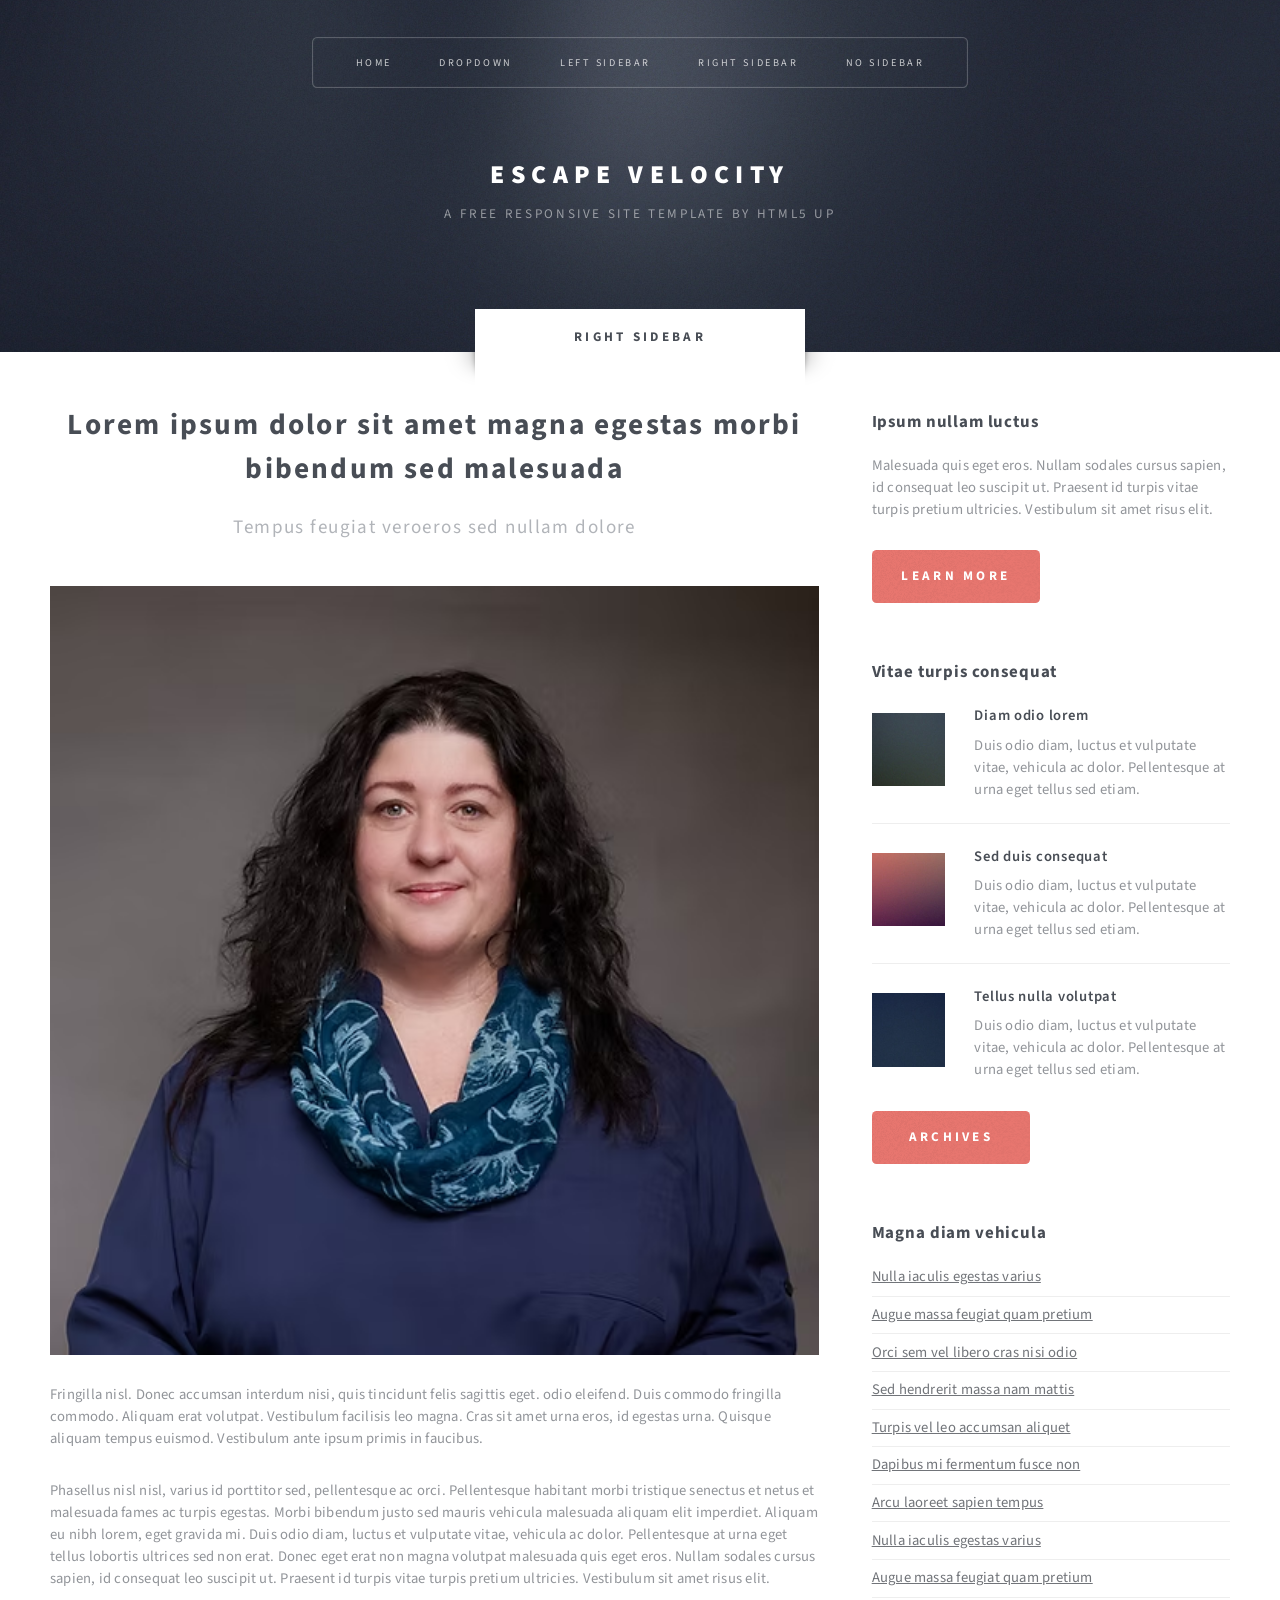
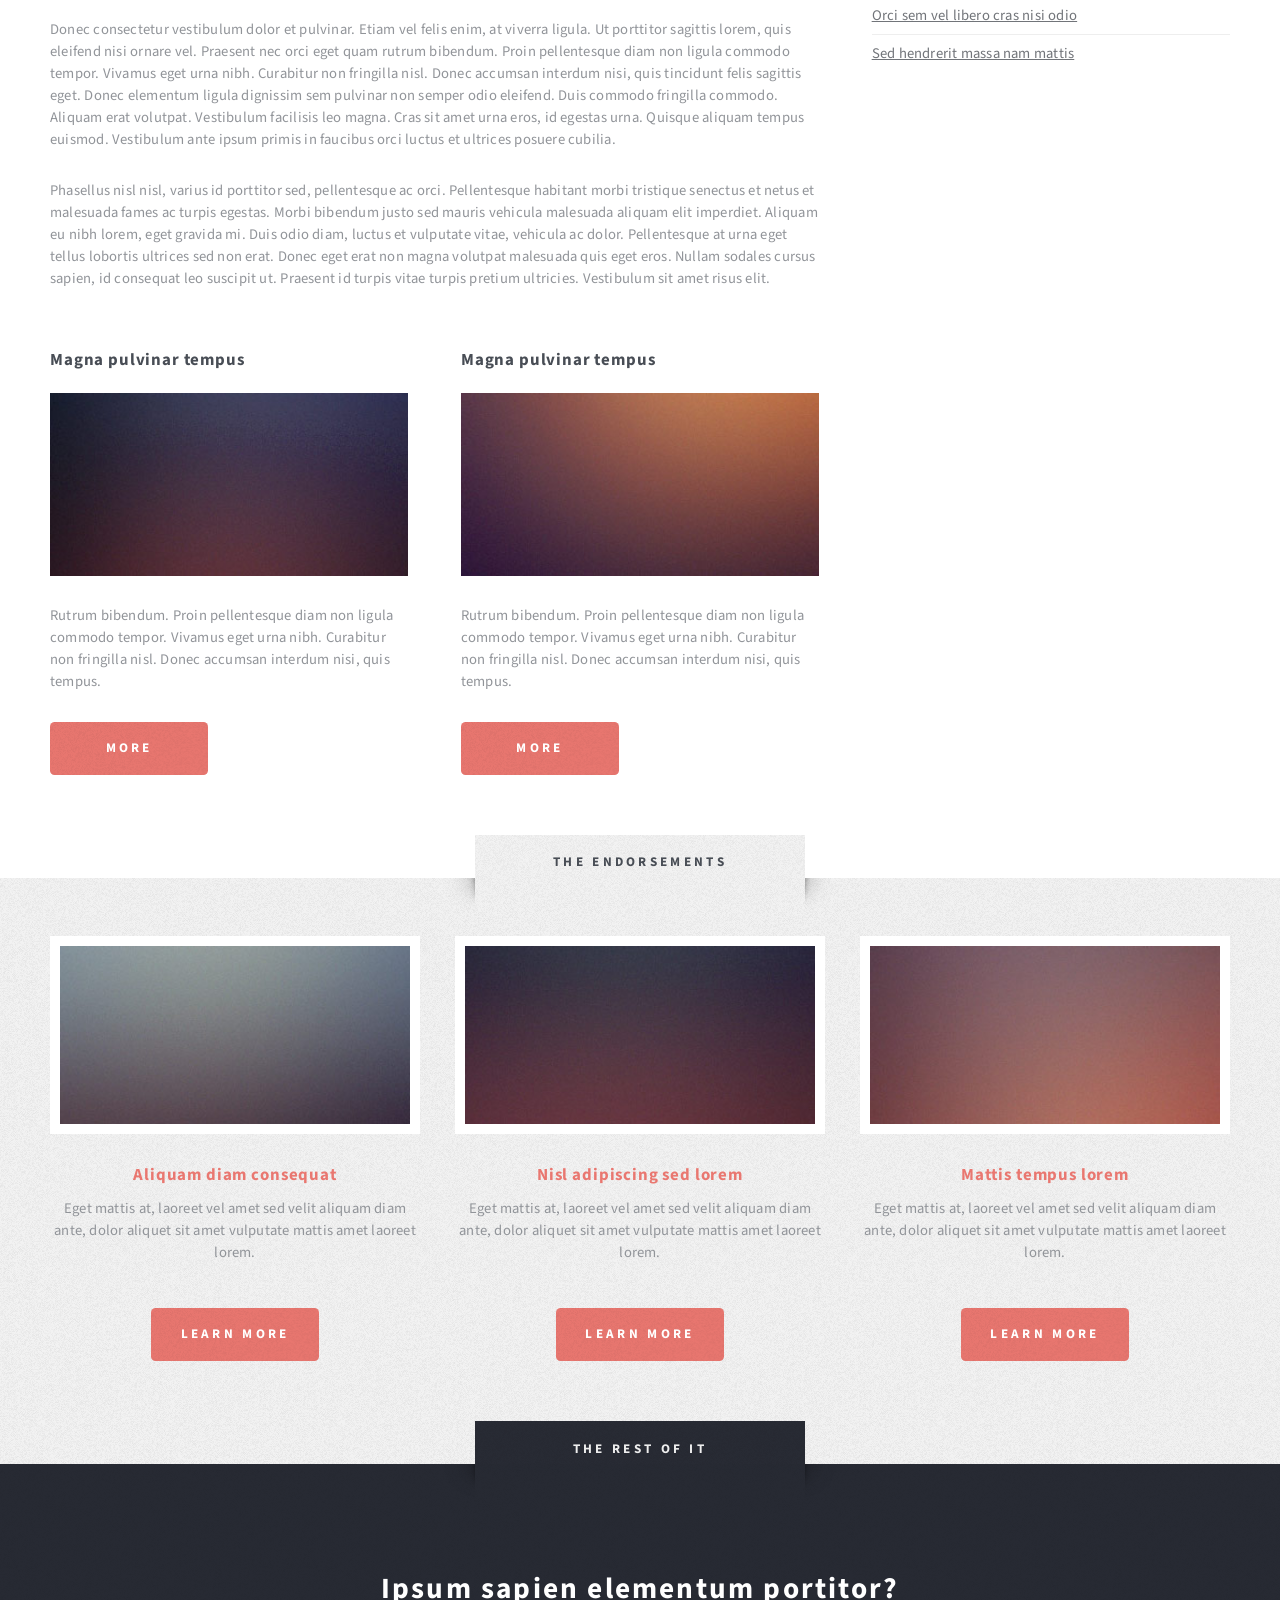
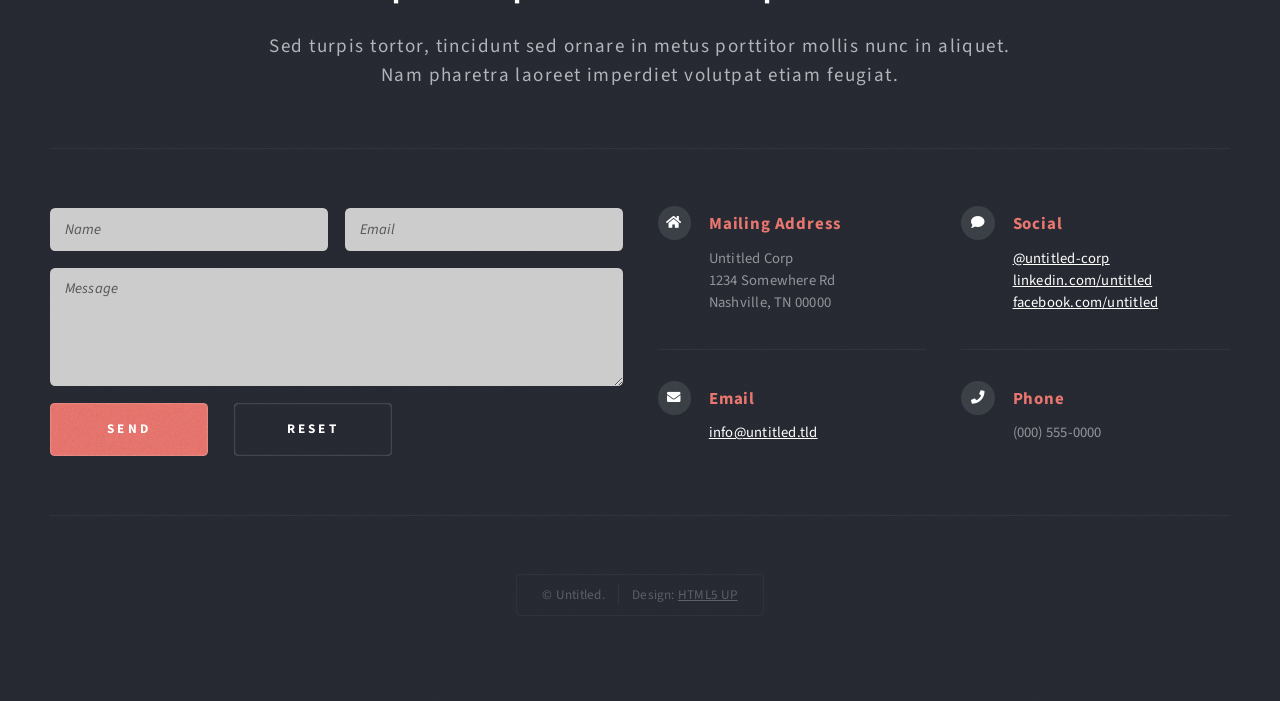
<file: right-sidebar.html>
<!DOCTYPE HTML>
<!--
	Escape Velocity by HTML5 UP
	html5up.net | @ajlkn
	Free for personal and commercial use under the CCA 3.0 license (html5up.net/license)
-->
<html>
	<head>
		<title>Right Sidebar - Escape Velocity by HTML5 UP</title>
		<meta charset="utf-8" />
		<meta name="viewport" content="width=device-width, initial-scale=1, user-scalable=no" />
		<link rel="stylesheet" href="assets/css/main.css" />
	</head>
	<body class="right-sidebar is-preload">
		<div id="page-wrapper">

			<!-- Header -->
				<section id="header" class="wrapper">

					<!-- Logo -->
						<div id="logo">
							<h1><a href="index.html">Escape Velocity</a></h1>
							<p>A free responsive site template by HTML5 UP</p>
						</div>

					<!-- Nav -->
						<nav id="nav">
							<ul>
								<li><a href="index.html">Home</a></li>
								<li>
									<a href="#">Dropdown</a>
									<ul>
										<li><a href="#">Lorem ipsum</a></li>
										<li><a href="#">Magna veroeros</a></li>
										<li><a href="#">Etiam nisl</a></li>
										<li>
											<a href="#">Sed consequat</a>
											<ul>
												<li><a href="#">Lorem dolor</a></li>
												<li><a href="#">Amet consequat</a></li>
												<li><a href="#">Magna phasellus</a></li>
												<li><a href="#">Etiam nisl</a></li>
												<li><a href="#">Sed feugiat</a></li>
											</ul>
										</li>
										<li><a href="#">Nisl tempus</a></li>
									</ul>
								</li>
								<li><a href="left-sidebar.html">Left Sidebar</a></li>
								<li class="current"><a href="right-sidebar.html">Right Sidebar</a></li>
								<li><a href="no-sidebar.html">No Sidebar</a></li>
							</ul>
						</nav>

				</section>

			<!-- Main -->
				<section id="main" class="wrapper style2">
					<div class="title">Right Sidebar</div>
					<div class="container">
						<div class="row gtr-150">
							<div class="col-8 col-12-medium">

								<!-- Content -->
									<div id="content">
										<article class="box post">
											<header class="style1">
												<h2>Lorem ipsum dolor sit amet magna egestas morbi bibendum sed malesuada</h2>
												<p>Tempus feugiat veroeros sed nullam dolore</p>
											</header>
											<a href="#" class="image featured">
												<img src="images/pic01.jpg" alt="" />
											</a>
											<p>Fringilla nisl. Donec accumsan interdum nisi, quis tincidunt felis sagittis eget.
											odio eleifend. Duis commodo fringilla commodo. Aliquam erat volutpat. Vestibulum
											facilisis leo magna. Cras sit amet urna eros, id egestas urna. Quisque aliquam
											tempus euismod. Vestibulum ante ipsum primis in faucibus.</p>
											<p>Phasellus nisl nisl, varius id porttitor sed, pellentesque ac orci. Pellentesque
											habitant morbi tristique senectus et netus et malesuada fames ac turpis egestas. Morbi
											bibendum justo sed mauris vehicula malesuada aliquam elit imperdiet. Aliquam eu nibh
											lorem, eget gravida mi. Duis odio diam, luctus et vulputate vitae, vehicula ac dolor.
											Pellentesque at urna eget tellus lobortis ultrices sed non erat. Donec eget erat non
											magna volutpat malesuada quis eget eros. Nullam sodales cursus sapien, id consequat
											leo suscipit ut. Praesent id turpis vitae turpis pretium ultricies. Vestibulum sit
											amet risus elit.</p>
											<p>Donec consectetur vestibulum dolor et pulvinar. Etiam vel felis enim, at viverra
											ligula. Ut porttitor sagittis lorem, quis eleifend nisi ornare vel. Praesent nec orci
											eget quam rutrum bibendum. Proin pellentesque diam non ligula commodo tempor. Vivamus
											eget urna nibh. Curabitur non fringilla nisl. Donec accumsan interdum nisi, quis
											tincidunt felis sagittis eget. Donec elementum ligula dignissim sem pulvinar non semper
											odio eleifend. Duis commodo fringilla commodo. Aliquam erat volutpat. Vestibulum
											facilisis leo magna. Cras sit amet urna eros, id egestas urna. Quisque aliquam
											tempus euismod. Vestibulum ante ipsum primis in faucibus orci luctus et ultrices
											posuere cubilia.</p>
											<p>Phasellus nisl nisl, varius id porttitor sed, pellentesque ac orci. Pellentesque
											habitant morbi tristique senectus et netus et malesuada fames ac turpis egestas. Morbi
											bibendum justo sed mauris vehicula malesuada aliquam elit imperdiet. Aliquam eu nibh
											lorem, eget gravida mi. Duis odio diam, luctus et vulputate vitae, vehicula ac dolor.
											Pellentesque at urna eget tellus lobortis ultrices sed non erat. Donec eget erat non
											magna volutpat malesuada quis eget eros. Nullam sodales cursus sapien, id consequat
											leo suscipit ut. Praesent id turpis vitae turpis pretium ultricies. Vestibulum sit
											amet risus elit.</p>
										</article>
										<div class="row gtr-150">
											<div class="col-6 col-12-small">
												<section class="box">
													<header>
														<h2>Magna pulvinar tempus</h2>
													</header>
													<a href="#" class="image featured"><img src="images/pic05.jpg" alt="" /></a>
													<p>Rutrum bibendum. Proin pellentesque diam non ligula commodo tempor. Vivamus
													eget urna nibh. Curabitur non fringilla nisl. Donec accumsan interdum nisi, quis
													tempus.</p>
													<a href="#" class="button style1">More</a>
												</section>
											</div>
											<div class="col-6 col-12-small">
												<section class="box">
													<header>
														<h2>Magna pulvinar tempus</h2>
													</header>
													<a href="#" class="image featured"><img src="images/pic06.jpg" alt="" /></a>
													<p>Rutrum bibendum. Proin pellentesque diam non ligula commodo tempor. Vivamus
													eget urna nibh. Curabitur non fringilla nisl. Donec accumsan interdum nisi, quis
													tempus.</p>
													<a href="#" class="button style1">More</a>
												</section>
											</div>
										</div>
									</div>

							</div>
							<div class="col-4 col-12-medium">

								<!-- Sidebar -->
									<div id="sidebar">
										<section class="box">
											<header>
												<h2>Ipsum nullam luctus</h2>
											</header>
											<p>Malesuada quis eget eros. Nullam sodales cursus sapien, id consequat
											leo suscipit ut. Praesent id turpis vitae turpis pretium ultricies. Vestibulum sit
											amet risus elit.</p>
											<a href="#" class="button style1">Learn More</a>
										</section>
										<section class="box">
											<header>
												<h2>Vitae turpis consequat</h2>
											</header>
											<ul class="style2">
												<li>
													<article class="box post-excerpt">
														<a href="#" class="image left"><img src="images/pic08.jpg" alt="" /></a>
														<h3><a href="#">Diam odio lorem</a></h3>
														<p>Duis odio diam, luctus et vulputate vitae, vehicula ac dolor. Pellentesque at urna eget tellus sed etiam.</p>
													</article>
												</li>
												<li>
													<article class="box post-excerpt">
														<a href="#" class="image left"><img src="images/pic09.jpg" alt="" /></a>
														<h3><a href="#">Sed duis consequat</a></h3>
														<p>Duis odio diam, luctus et vulputate vitae, vehicula ac dolor. Pellentesque at urna eget tellus sed etiam.</p>
													</article>
												</li>
												<li>
													<article class="box post-excerpt">
														<a href="#" class="image left"><img src="images/pic10.jpg" alt="" /></a>
														<h3><a href="#">Tellus nulla volutpat</a></h3>
														<p>Duis odio diam, luctus et vulputate vitae, vehicula ac dolor. Pellentesque at urna eget tellus sed etiam.</p>
													</article>
												</li>
											</ul>
											<a href="#" class="button style1">Archives</a>
										</section>
										<section class="box">
											<header>
												<h2>Magna diam vehicula</h2>
											</header>
											<ul class="style3">
												<li><a href="#">Nulla iaculis egestas varius</a></li>
												<li><a href="#">Augue massa feugiat quam pretium</a></li>
												<li><a href="#">Orci sem vel libero cras nisi odio</a></li>
												<li><a href="#">Sed hendrerit massa nam mattis</a></li>
												<li><a href="#">Turpis vel leo accumsan aliquet</a></li>
												<li><a href="#">Dapibus mi fermentum fusce non</a></li>
												<li><a href="#">Arcu laoreet sapien tempus</a></li>
												<li><a href="#">Nulla iaculis egestas varius</a></li>
												<li><a href="#">Augue massa feugiat quam pretium</a></li>
												<li><a href="#">Orci sem vel libero cras nisi odio</a></li>
												<li><a href="#">Sed hendrerit massa nam mattis</a></li>
											</ul>
										</section>
									</div>

							</div>
						</div>
					</div>
				</section>

			<!-- Highlights -->
				<section id="highlights" class="wrapper style3">
					<div class="title">The Endorsements</div>
					<div class="container">
						<div class="row aln-center">
							<div class="col-4 col-12-medium">
								<section class="highlight">
									<a href="#" class="image featured"><img src="images/pic02.jpg" alt="" /></a>
									<h3><a href="#">Aliquam diam consequat</a></h3>
									<p>Eget mattis at, laoreet vel amet sed velit aliquam diam ante, dolor aliquet sit amet vulputate mattis amet laoreet lorem.</p>
									<ul class="actions">
										<li><a href="#" class="button style1">Learn More</a></li>
									</ul>
								</section>
							</div>
							<div class="col-4 col-12-medium">
								<section class="highlight">
									<a href="#" class="image featured"><img src="images/pic03.jpg" alt="" /></a>
									<h3><a href="#">Nisl adipiscing sed lorem</a></h3>
									<p>Eget mattis at, laoreet vel amet sed velit aliquam diam ante, dolor aliquet sit amet vulputate mattis amet laoreet lorem.</p>
									<ul class="actions">
										<li><a href="#" class="button style1">Learn More</a></li>
									</ul>
								</section>
							</div>
							<div class="col-4 col-12-medium">
								<section class="highlight">
									<a href="#" class="image featured"><img src="images/pic04.jpg" alt="" /></a>
									<h3><a href="#">Mattis tempus lorem</a></h3>
									<p>Eget mattis at, laoreet vel amet sed velit aliquam diam ante, dolor aliquet sit amet vulputate mattis amet laoreet lorem.</p>
									<ul class="actions">
										<li><a href="#" class="button style1">Learn More</a></li>
									</ul>
								</section>
							</div>
						</div>
					</div>
				</section>

			<!-- Footer -->
				<section id="footer" class="wrapper">
					<div class="title">The Rest Of It</div>
					<div class="container">
						<header class="style1">
							<h2>Ipsum sapien elementum portitor?</h2>
							<p>
								Sed turpis tortor, tincidunt sed ornare in metus porttitor mollis nunc in aliquet.<br />
								Nam pharetra laoreet imperdiet volutpat etiam feugiat.
							</p>
						</header>
						<div class="row">
							<div class="col-6 col-12-medium">

								<!-- Contact Form -->
									<section>
										<form method="post" action="#">
											<div class="row gtr-50">
												<div class="col-6 col-12-small">
													<input type="text" name="name" id="contact-name" placeholder="Name" />
												</div>
												<div class="col-6 col-12-small">
													<input type="text" name="email" id="contact-email" placeholder="Email" />
												</div>
												<div class="col-12">
													<textarea name="message" id="contact-message" placeholder="Message" rows="4"></textarea>
												</div>
												<div class="col-12">
													<ul class="actions">
														<li><input type="submit" class="style1" value="Send" /></li>
														<li><input type="reset" class="style2" value="Reset" /></li>
													</ul>
												</div>
											</div>
										</form>
									</section>

							</div>
							<div class="col-6 col-12-medium">

								<!-- Contact -->
									<section class="feature-list small">
										<div class="row">
											<div class="col-6 col-12-small">
												<section>
													<h3 class="icon solid fa-home">Mailing Address</h3>
													<p>
														Untitled Corp<br />
														1234 Somewhere Rd<br />
														Nashville, TN 00000
													</p>
												</section>
											</div>
											<div class="col-6 col-12-small">
												<section>
													<h3 class="icon solid fa-comment">Social</h3>
													<p>
														<a href="#">@untitled-corp</a><br />
														<a href="#">linkedin.com/untitled</a><br />
														<a href="#">facebook.com/untitled</a>
													</p>
												</section>
											</div>
											<div class="col-6 col-12-small">
												<section>
													<h3 class="icon solid fa-envelope">Email</h3>
													<p>
														<a href="#">info@untitled.tld</a>
													</p>
												</section>
											</div>
											<div class="col-6 col-12-small">
												<section>
													<h3 class="icon solid fa-phone">Phone</h3>
													<p>
														(000) 555-0000
													</p>
												</section>
											</div>
										</div>
									</section>

							</div>
						</div>
						<div id="copyright">
							<ul>
								<li>&copy; Untitled.</li><li>Design: <a href="http://html5up.net">HTML5 UP</a></li>
							</ul>
						</div>
					</div>
				</section>

		</div>

		<!-- Scripts -->
			<script src="assets/js/jquery.min.js"></script>
			<script src="assets/js/jquery.dropotron.min.js"></script>
			<script src="assets/js/browser.min.js"></script>
			<script src="assets/js/breakpoints.min.js"></script>
			<script src="assets/js/util.js"></script>
			<script src="assets/js/main.js"></script>

	</body>
</html>
</file>
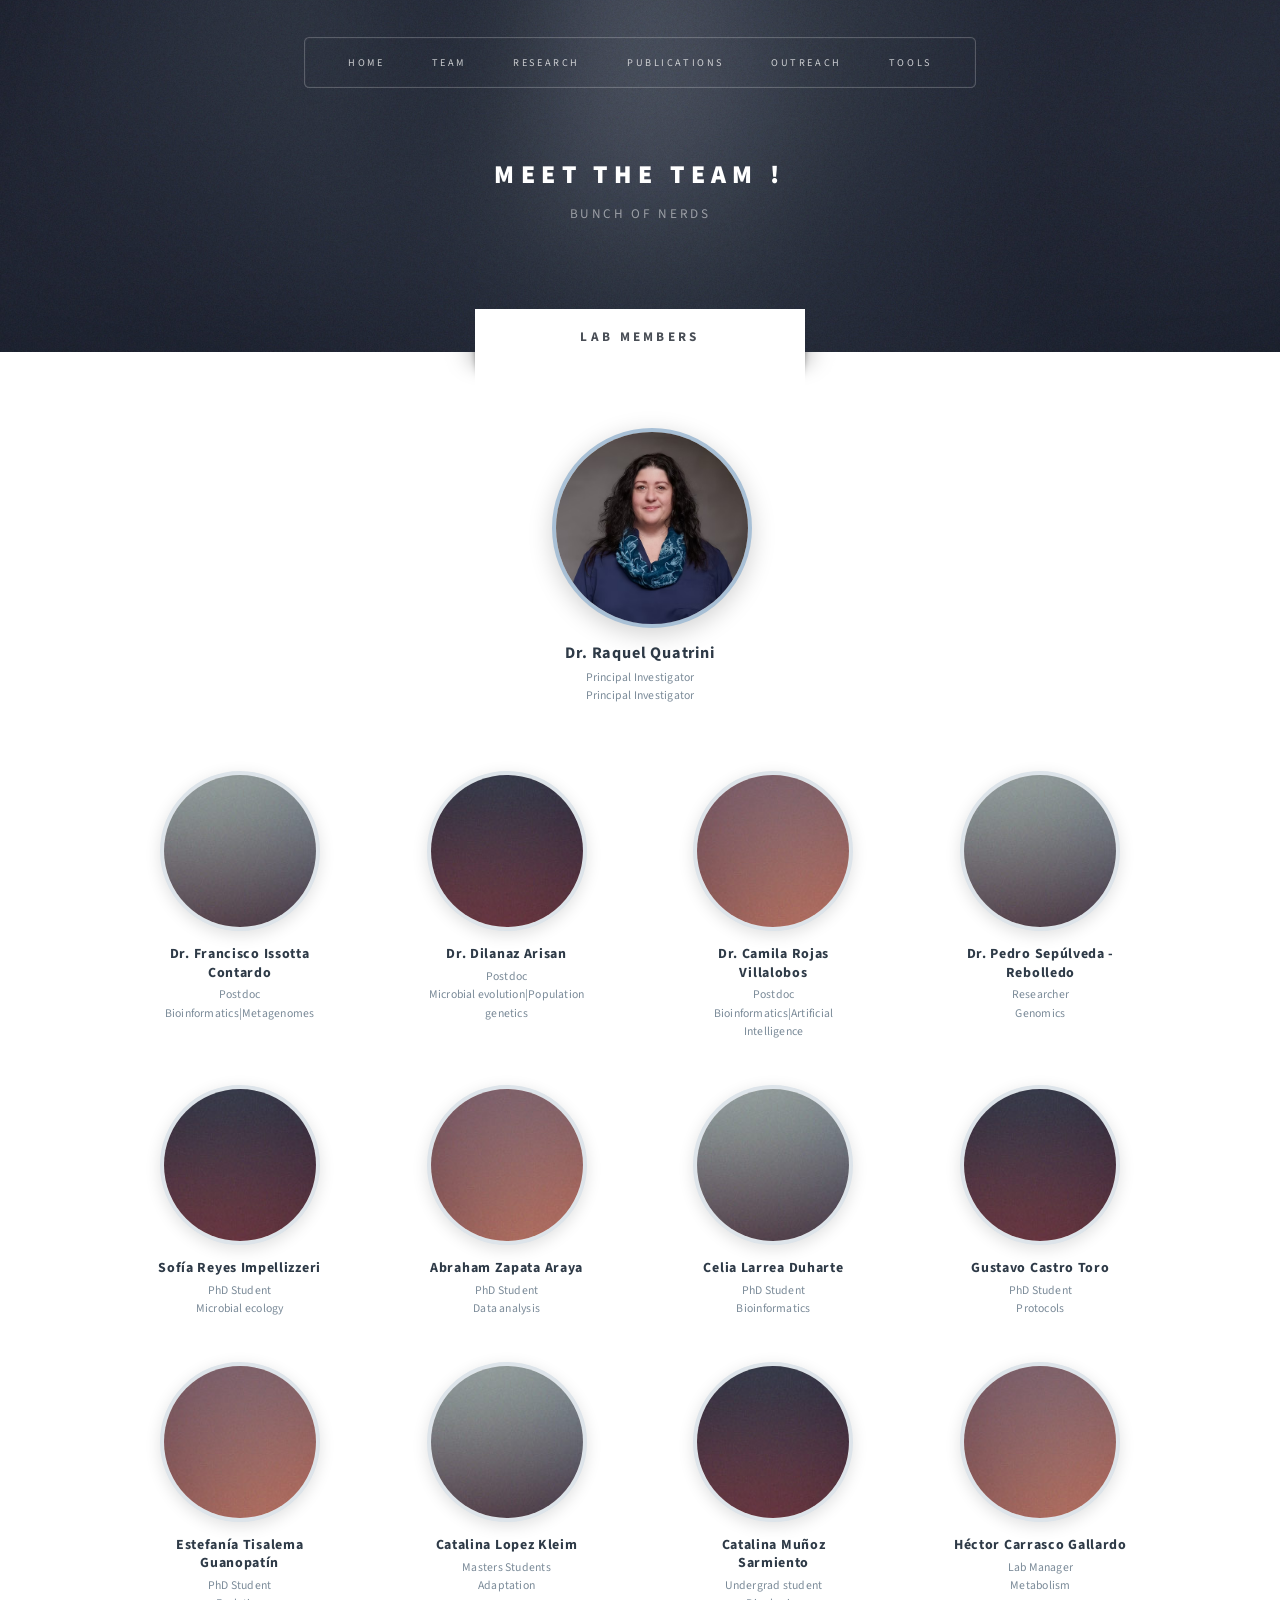
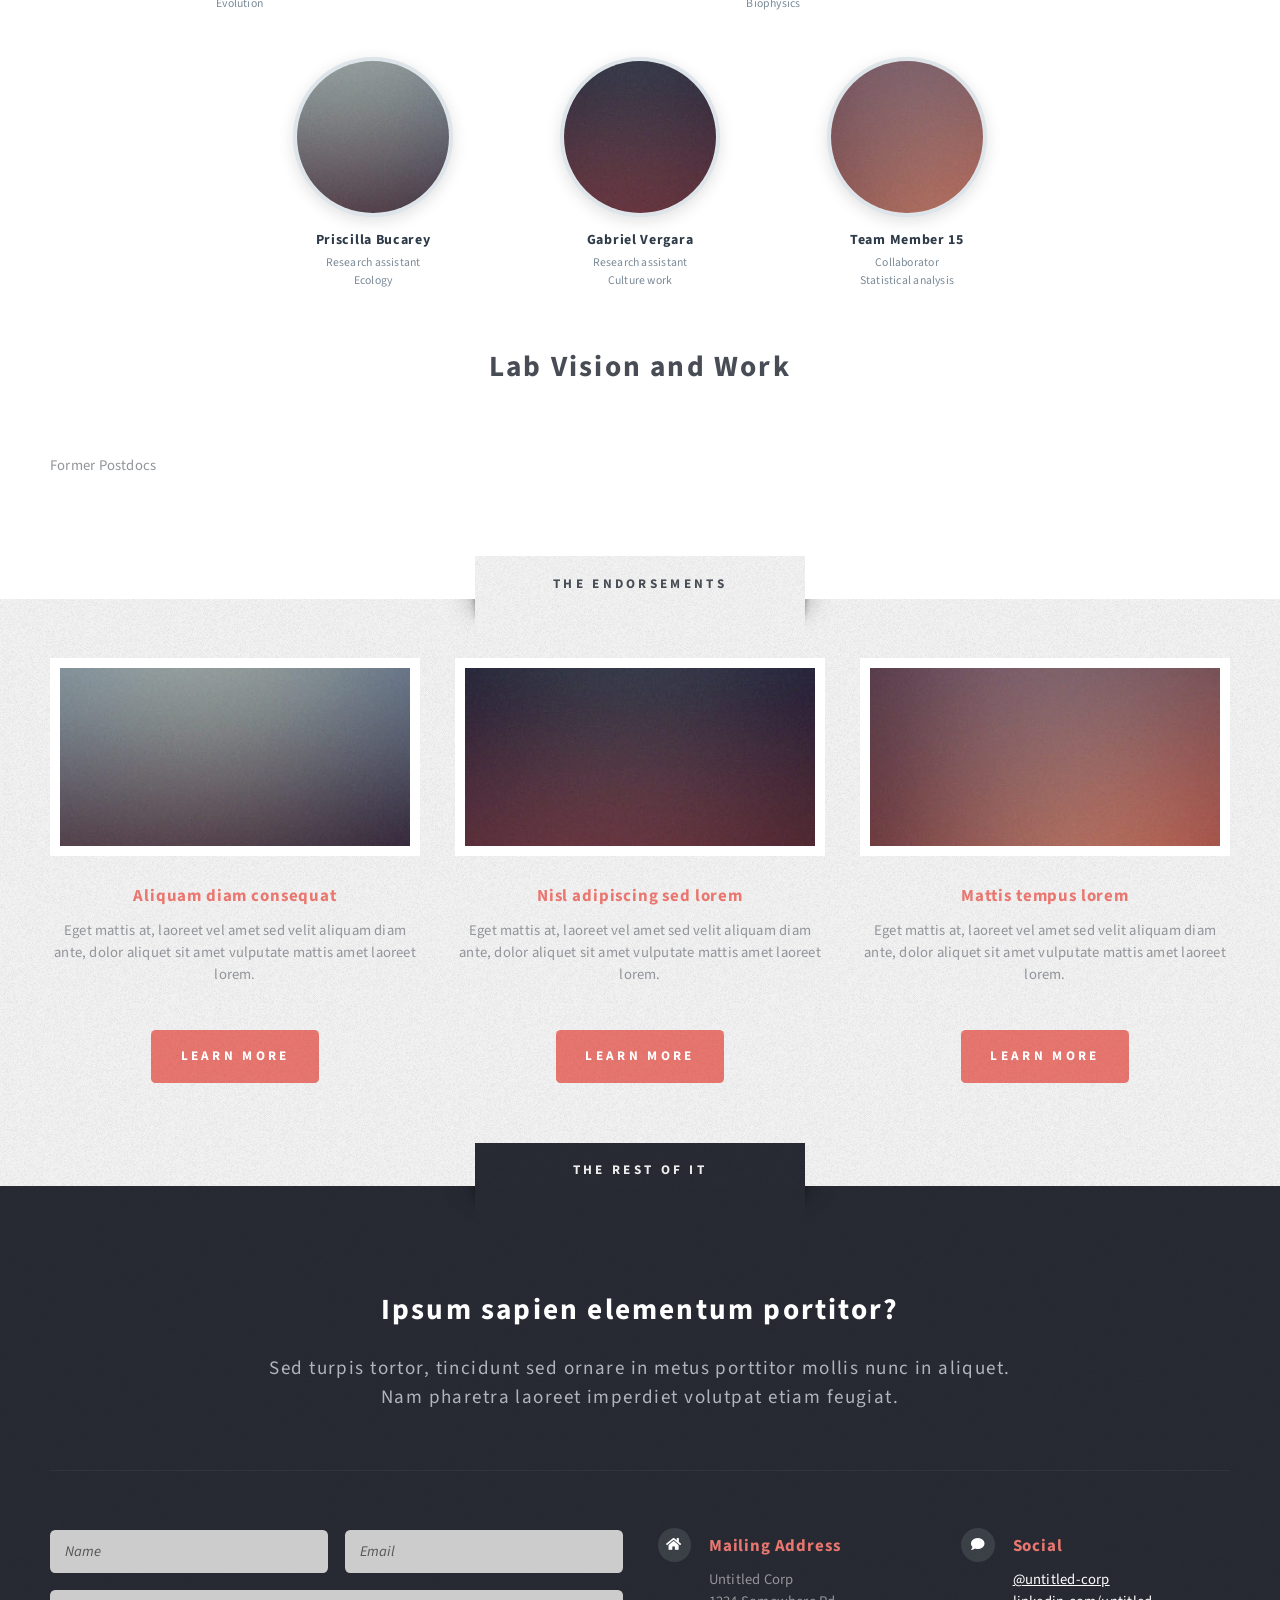
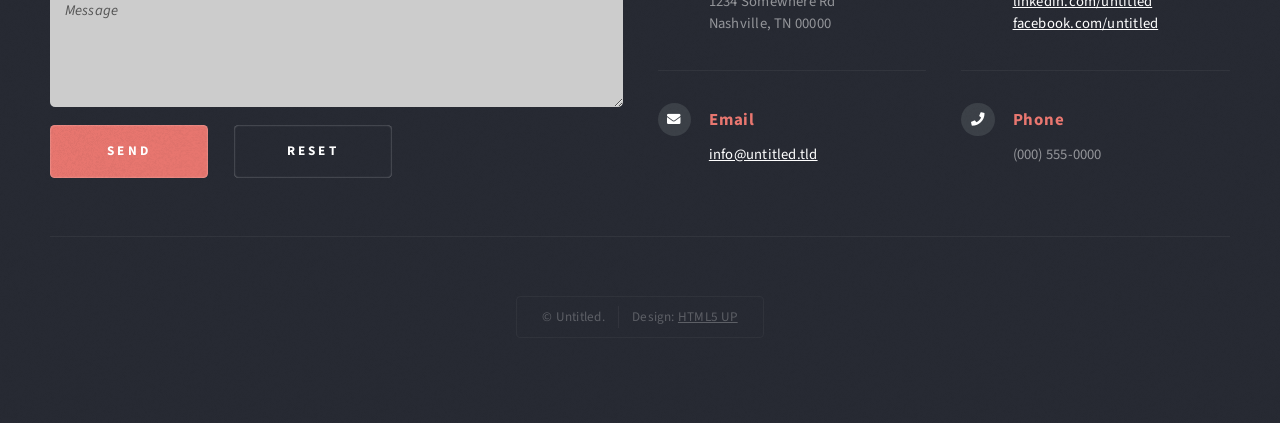
<file: Team.html>
<!DOCTYPE HTML>
<html>
	<head>
		<title>Lab Members</title>
		<meta charset="utf-8" />
		<meta name="viewport" content="width=device-width, initial-scale=1, user-scalable=no" />
		<link rel="stylesheet" href="assets/css/main.css" />

		<style>
			/* ─────────────────────────────────────────────
			   TEAM GRID: scoped overrides only
			───────────────────────────────────────────── */

			/* The outer flex row */
			#team-grid {
				display: flex !important;
				flex-wrap: wrap !important;
				justify-content: center !important;
				align-items: flex-start !important;
				gap: 0.5em !important;
				padding: 0 !important;
				margin: 0 !important;
				list-style: none !important;
			}

			/* ── PI wrapper: full width, centered, FIRST ── */
			#team-grid .pi-wrapper {
				order: -1 !important;           /* Always rendered first */
				width: 100% !important;
				flex-basis: 100% !important;
				flex-shrink: 0 !important;
				display: flex !important;
				justify-content: center !important;
				margin-bottom: 1.5em !important;
			}

			/* ── Regular member wrappers: 4 per row ── */
			#team-grid .member-wrapper {
				width: 22% !important;
				flex-basis: 22% !important;
				flex-shrink: 0 !important;
				display: flex !important;
				justify-content: center !important;
			}

			/* ── The card itself ── */
			#team-grid .team-card {
				display: flex !important;
				flex-direction: column !important;
				align-items: center !important;
				text-align: center !important;
				padding: 1.2em 0.8em !important;
				background: transparent !important;
				border: none !important;
				box-shadow: none !important;
				width: 100% !important;
				max-width: 200px !important;
				/* Kill template box styles */
				border-radius: 0 !important;
			}

			/* ── Circular avatar ── */
			#team-grid .team-card .team-avatar {
				display: block !important;
				width: 160px !important;
				height: 160px !important;
				border-radius: 50% !important;
				overflow: hidden !important;
				margin: 0 auto 1em auto !important;
				border: 4px solid #dde4ea !important;
				box-shadow: 0 4px 16px rgba(0,0,0,0.12) !important;
				flex-shrink: 0 !important;
				position: relative !important;
				/* Kill template anchor/image overrides */
				padding: 0 !important;
				background: #eee !important;
			}

			/* PI avatar slightly larger */
			#team-grid .pi-wrapper .team-avatar {
				width: 200px !important;
				height: 200px !important;
				border-color: #a8c0d6 !important;
				box-shadow: 0 6px 24px rgba(0,0,0,0.18) !important;
			}

			#team-grid .team-card .team-avatar img {
				width: 100% !important;
				height: 100% !important;
				object-fit: cover !important;
				object-position: center top !important;
				display: block !important;
				border-radius: 0 !important;
				margin: 0 !important;
				padding: 0 !important;
			}

			/* ── Text styles ── */
			#team-grid .team-card h3 {
				margin: 0 0 0.3em 0 !important;
				font-size: 0.95em !important;
				font-weight: 700 !important;
				color: #2e3a47 !important;
				line-height: 1.3 !important;
			}

			#team-grid .pi-wrapper h3 {
				font-size: 1.1em !important;
			}

			#team-grid .team-card p {
				margin: 0 !important;
				font-size: 0.8em !important;
				color: #7a8a98 !important;
				line-height: 1.6 !important;
			}

			/* ── Responsive breakpoints ── */
			@media screen and (max-width: 1024px) {
				#team-grid .member-wrapper {
					width: 30% !important;
					flex-basis: 30% !important;
				}
			}

			@media screen and (max-width: 736px) {
				#team-grid .member-wrapper {
					width: 45% !important;
					flex-basis: 45% !important;
				}
			}

			@media screen and (max-width: 480px) {
				#team-grid .member-wrapper {
					width: 100% !important;
					flex-basis: 100% !important;
				}
				#team-grid .pi-wrapper {
					margin-bottom: 0.5em !important;
				}
			}
		</style>

	</head>
	<body class="no-sidebar is-preload">
		<div id="page-wrapper">

			<!-- Header -->
			<section id="header" class="wrapper">
				<div id="logo">
					<h1><a href="index.html">Meet the team !</a></h1>
					<p>Bunch of nerds</p>
				</div>
				<nav id="nav">
					<ul>
						<li class="current"><a href="index.html">Home</a></li>
						<li><a href="Team.html">Team</a></li>
						<li><a href="Research.html">Research</a></li>
						<li><a href="Publications.html">Publications</a></li>
						<li><a href="Outreach.html">Outreach</a></li>
						<li><a href="Tools.html">Tools</a></li>
					</ul>
				</nav>
			</section>

			<!-- Main -->
			<div id="main" class="wrapper style2">
				<div class="title">Lab members</div>
				<div class="container">
					<div id="content">
						<article class="box post">

							<div id="team-grid">

								<!-- ── PI: order:-1 forces this to always render first ── -->
								<div class="pi-wrapper">
									<section class="team-card">
										<a href="#" class="team-avatar">
											<img src="images/pic01.jpg" alt="Prof. First Last">
										</a>
										<h3>Dr. Raquel Quatrini</h3>
										<p>Principal Investigator<br>Principal Investigator</p>
									</section>
								</div>

								<!-- ── Team Members ── -->
								<div class="member-wrapper">
									<section class="team-card">
										<a href="#" class="team-avatar">
											<img src="images/pic02.jpg" alt="Team Member 1">
										</a>
										<h3>Dr. Francisco Issotta Contardo</h3>
										<p>Postdoc<br>Bioinformatics|Metagenomes</p>
									</section>
								</div>

								<div class="member-wrapper">
									<section class="team-card">
										<a href="#" class="team-avatar">
											<img src="images/pic03.jpg" alt="Team Member 2">
										</a>
										<h3>Dr. Dilanaz Arisan</h3>
										<p>Postdoc<br>Microbial evolution|Population genetics</p>
									</section>
								</div>

								<div class="member-wrapper">
									<section class="team-card">
										<a href="#" class="team-avatar">
											<img src="images/pic04.jpg" alt="Team Member 3">
										</a>
										<h3>Dr. Camila Rojas Villalobos </h3>
										<p>Postdoc<br>Bioinformatics|Artificial Intelligence</p>
									</section>
								</div>

								<div class="member-wrapper">
									<section class="team-card">
										<a href="#" class="team-avatar">
											<img src="images/pic02.jpg" alt="Team Member 4">
										</a>
										<h3>Dr. Pedro Sepúlveda - Rebolledo</h3>
										<p>Researcher<br>Genomics</p>
									</section>
								</div>

								<div class="member-wrapper">
									<section class="team-card">
										<a href="#" class="team-avatar">
											<img src="images/pic03.jpg" alt="Team Member 5">
										</a>
										<h3>Sofía Reyes Impellizzeri </h3>
										<p>PhD Student<br>Microbial ecology</p>
									</section>
								</div>

								<div class="member-wrapper">
									<section class="team-card">
										<a href="#" class="team-avatar">
											<img src="images/pic04.jpg" alt="Team Member 6">
										</a>
										<h3>Abraham Zapata Araya </h3>
										<p>PhD Student<br>Data analysis</p>
									</section>
								</div>

								<div class="member-wrapper">
									<section class="team-card">
										<a href="#" class="team-avatar">
											<img src="images/pic02.jpg" alt="Team Member 7">
										</a>
										<h3>Celia Larrea Duharte</h3>
										<p>PhD Student<br>Bioinformatics</p>
									</section>
								</div>

								<div class="member-wrapper">
									<section class="team-card">
										<a href="#" class="team-avatar">
											<img src="images/pic03.jpg" alt="Team Member 8">
										</a>
										<h3>Gustavo Castro Toro </h3>
										<p>PhD Student<br>Protocols</p>
									</section>
								</div>

								<div class="member-wrapper">
									<section class="team-card">
										<a href="#" class="team-avatar">
											<img src="images/pic04.jpg" alt="Team Member 9">
										</a>
										<h3>Estefanía Tisalema Guanopatín </h3>
										<p>PhD Student<br>Evolution</p>
									</section>
								</div>

								<div class="member-wrapper">
									<section class="team-card">
										<a href="#" class="team-avatar">
											<img src="images/pic02.jpg" alt="Team Member 10">
										</a>
										<h3>Catalina Lopez Kleim</h3>
										<p>Masters Students<br>Adaptation</p>
									</section>
								</div>

								<div class="member-wrapper">
									<section class="team-card">
										<a href="#" class="team-avatar">
											<img src="images/pic03.jpg" alt="Team Member 11">
										</a>
										<h3>Catalina Muñoz Sarmiento</h3>
										<p>Undergrad student<br>Biophysics</p>
									</section>
								</div>
								<div class="member-wrapper">
									<section class="team-card">
										<a href="#" class="team-avatar">
											<img src="images/pic04.jpg" alt="Team Member 12">
										</a>
										<h3>Héctor Carrasco Gallardo</h3>
										<p>Lab Manager<br>Metabolism</p>
									</section>
								</div>

								<div class="member-wrapper">
									<section class="team-card">
										<a href="#" class="team-avatar">
											<img src="images/pic02.jpg" alt="Team Member 13">
										</a>
										<h3>Priscilla Bucarey</h3>
										<p>Research assistant<br>Ecology</p>
									</section>
								</div>

								<div class="member-wrapper">
									<section class="team-card">
										<a href="#" class="team-avatar">
											<img src="images/pic03.jpg" alt="Team Member 14">
										</a>
										<h3>Gabriel Vergara </h3>
										<p>Research assistant<br>Culture work</p>
									</section>
								</div>

								<div class="member-wrapper">
									<section class="team-card">
										<a href="#" class="team-avatar">
											<img src="images/pic04.jpg" alt="Team Member 15">
										</a>
										<h3>Team Member 15</h3>
										<p>Collaborator<br>Statistical analysis</p>
									</section>
								</div>

							</div><!-- #team-grid -->

							<section class="team-summary" style="margin-top: 3em;">
								<header class="style1">
									<h2>Lab Vision and Work</h2>
								</header>
								<p>Former Postdocs</p>
							</section>

						</article>
					</div>
				</div>
			</div>

			<!-- Highlights -->
			<section id="highlights" class="wrapper style3">
				<div class="title">The Endorsements</div>
				<div class="container">
					<div class="row aln-center">
						<div class="col-4 col-12-medium">
							<section class="highlight">
								<a href="#" class="image featured"><img src="images/pic02.jpg" alt="" /></a>
								<h3><a href="#">Aliquam diam consequat</a></h3>
								<p>Eget mattis at, laoreet vel amet sed velit aliquam diam ante, dolor aliquet sit amet vulputate mattis amet laoreet lorem.</p>
								<ul class="actions">
									<li><a href="#" class="button style1">Learn More</a></li>
								</ul>
							</section>
						</div>
						<div class="col-4 col-12-medium">
							<section class="highlight">
								<a href="#" class="image featured"><img src="images/pic03.jpg" alt="" /></a>
								<h3><a href="#">Nisl adipiscing sed lorem</a></h3>
								<p>Eget mattis at, laoreet vel amet sed velit aliquam diam ante, dolor aliquet sit amet vulputate mattis amet laoreet lorem.</p>
								<ul class="actions">
									<li><a href="#" class="button style1">Learn More</a></li>
								</ul>
							</section>
						</div>
						<div class="col-4 col-12-medium">
							<section class="highlight">
								<a href="#" class="image featured"><img src="images/pic04.jpg" alt="" /></a>
								<h3><a href="#">Mattis tempus lorem</a></h3>
								<p>Eget mattis at, laoreet vel amet sed velit aliquam diam ante, dolor aliquet sit amet vulputate mattis amet laoreet lorem.</p>
								<ul class="actions">
									<li><a href="#" class="button style1">Learn More</a></li>
								</ul>
							</section>
						</div>
					</div>
				</div>
			</section>

			<!-- Footer -->
			<section id="footer" class="wrapper">
				<div class="title">The Rest Of It</div>
				<div class="container">
					<header class="style1">
						<h2>Ipsum sapien elementum portitor?</h2>
						<p>
							Sed turpis tortor, tincidunt sed ornare in metus porttitor mollis nunc in aliquet.<br />
							Nam pharetra laoreet imperdiet volutpat etiam feugiat.
						</p>
					</header>
					<div class="row">
						<div class="col-6 col-12-medium">
							<section>
								<form method="post" action="#">
									<div class="row gtr-50">
										<div class="col-6 col-12-small">
											<input type="text" name="name" id="contact-name" placeholder="Name" />
										</div>
										<div class="col-6 col-12-small">
											<input type="text" name="email" id="contact-email" placeholder="Email" />
										</div>
										<div class="col-12">
											<textarea name="message" id="contact-message" placeholder="Message" rows="4"></textarea>
										</div>
										<div class="col-12">
											<ul class="actions">
												<li><input type="submit" class="style1" value="Send" /></li>
												<li><input type="reset" class="style2" value="Reset" /></li>
											</ul>
										</div>
									</div>
								</form>
							</section>
						</div>
						<div class="col-6 col-12-medium">
							<section class="feature-list small">
								<div class="row">
									<div class="col-6 col-12-small">
										<section>
											<h3 class="icon solid fa-home">Mailing Address</h3>
											<p>Untitled Corp<br />1234 Somewhere Rd<br />Nashville, TN 00000</p>
										</section>
									</div>
									<div class="col-6 col-12-small">
										<section>
											<h3 class="icon solid fa-comment">Social</h3>
											<p>
												<a href="#">@untitled-corp</a><br />
												<a href="#">linkedin.com/untitled</a><br />
												<a href="#">facebook.com/untitled</a>
											</p>
										</section>
									</div>
									<div class="col-6 col-12-small">
										<section>
											<h3 class="icon solid fa-envelope">Email</h3>
											<p><a href="#">info@untitled.tld</a></p>
										</section>
									</div>
									<div class="col-6 col-12-small">
										<section>
											<h3 class="icon solid fa-phone">Phone</h3>
											<p>(000) 555-0000</p>
										</section>
									</div>
								</div>
							</section>
						</div>
					</div>
					<div id="copyright">
						<ul>
							<li>&copy; Untitled.</li><li>Design: <a href="http://html5up.net">HTML5 UP</a></li>
						</ul>
					</div>
				</div>
			</section>

		</div>

		<script src="assets/js/jquery.min.js"></script>
		<script src="assets/js/jquery.dropotron.min.js"></script>
		<script src="assets/js/browser.min.js"></script>
		<script src="assets/js/breakpoints.min.js"></script>
		<script src="assets/js/util.js"></script>
		<script src="assets/js/main.js"></script>

	</body>
</html>
</file>
<file: assets/css/main.css>
@import url("fontawesome-all.min.css");
@import url("https://fonts.googleapis.com/css?family=Source+Sans+Pro:400,400italic,700,900");

/*
	Escape Velocity by HTML5 UP
	html5up.net | @ajlkn
	Free for personal and commercial use under the CCA 3.0 license (html5up.net/license)
*/

html, body, div, span, applet, object,
iframe, h1, h2, h3, h4, h5, h6, p, blockquote,
pre, a, abbr, acronym, address, big, cite,
code, del, dfn, em, img, ins, kbd, q, s, samp,
small, strike, strong, sub, sup, tt, var, b,
u, i, center, dl, dt, dd, ol, ul, li, fieldset,
form, label, legend, table, caption, tbody,
tfoot, thead, tr, th, td, article, aside,
canvas, details, embed, figure, figcaption,
footer, header, hgroup, menu, nav, output, ruby,
section, summary, time, mark, audio, video {
	margin: 0;
	padding: 0;
	border: 0;
	font-size: 100%;
	font: inherit;
	vertical-align: baseline;}

article, aside, details, figcaption, figure,
footer, header, hgroup, menu, nav, section {
	display: block;}

body {
	line-height: 1;
}

ol, ul {
	list-style: none;
}

blockquote, q {
	quotes: none;
}

	blockquote:before, blockquote:after, q:before, q:after {
		content: '';
		content: none;
	}

table {
	border-collapse: collapse;
	border-spacing: 0;
}

body {
	-webkit-text-size-adjust: none;
}

mark {
	background-color: transparent;
	color: inherit;
}

input::-moz-focus-inner {
	border: 0;
	padding: 0;
}

input, select, textarea {
	-moz-appearance: none;
	-webkit-appearance: none;
	-ms-appearance: none;
	appearance: none;
}

/* Basic */

	@-ms-viewport {
		width: device-width;
	}

	html {
		box-sizing: border-box;
	}

	*, *:before, *:after {
		box-sizing: inherit;
	}

	body.is-preload *, body.is-preload *:before, body.is-preload *:after {
		-moz-animation: none !important;
		-webkit-animation: none !important;
		-ms-animation: none !important;
		animation: none !important;
		-moz-transition: none !important;
		-webkit-transition: none !important;
		-ms-transition: none !important;
		transition: none !important;
	}

	body, input, textarea, select {
		font-family: 'Source Sans Pro', sans-serif;
		font-weight: 400;
		color: #919499;
		font-size: 14pt;
		line-height: 1.75em;
		letter-spacing: 0.025em;
	}

	h1, h2, h3, h4, h5, h6 {
		font-weight: 700;
		color: #484d55;
	}

		h1 a, h2 a, h3 a, h4 a, h5 a, h6 a {
			color: inherit;
			text-decoration: none;
		}

	a {
		-moz-transition: color .25s ease-in-out;
		-webkit-transition: color .25s ease-in-out;
		-ms-transition: color .25s ease-in-out;
		transition: color .25s ease-in-out;
		text-decoration: underline;
		color: #717479;
	}

		a:hover {
			text-decoration: none;
		}

	strong, b {
		font-weight: 700;
		color: #484d55;
	}

	blockquote {
		border-left: solid 0.5em #ddd;
		padding: 1em 0 1em 2em;
		font-style: italic;
	}

	em, i {
		font-style: italic;
	}

	hr {
		border: 0;
		border-top: solid 1px #ddd;
		margin: 2em 0 2em 0;
	}

	sub {
		position: relative;
		top: 0.5em;
		font-size: 0.8em;
	}

	sup {
		position: relative;
		top: -0.5em;
		font-size: 0.8em;
	}

	.nobr {
		white-space: nowrap;
	}

	br.clear {
		clear: both;
	}

	p, ul, ol, dl, table, blockquote, form {
		margin-bottom: 2em;
	}

/* Container */

	.container {
		margin: 0 auto;
		max-width: 100%;
		width: 68em;
	}

		@media screen and (max-width: 1680px) {

			.container {
				width: 70em;
			}

		}

		@media screen and (max-width: 1280px) {

			.container {
				width: calc(100% - 100px);
			}

		}

		@media screen and (max-width: 980px) {

			.container {
				width: calc(100% - 100px);
			}

		}

		@media screen and (max-width: 736px) {

			.container {
				width: calc(100% - 40px);
			}

		}

/* Row */

	.row {
		display: flex;
		flex-wrap: wrap;
		box-sizing: border-box;
		align-items: stretch;
	}

		.row > * {
			box-sizing: border-box;
		}

		.row.gtr-uniform > * > :last-child {
			margin-bottom: 0;
		}

		.row.aln-left {
			justify-content: flex-start;
		}

		.row.aln-center {
			justify-content: center;
		}

		.row.aln-right {
			justify-content: flex-end;
		}

		.row.aln-top {
			align-items: flex-start;
		}

		.row.aln-middle {
			align-items: center;
		}

		.row.aln-bottom {
			align-items: flex-end;
		}

		.row > .imp {
			order: -1;
		}

		.row > .col-1 {
			width: 8.33333%;
		}

		.row > .off-1 {
			margin-left: 8.33333%;
		}

		.row > .col-2 {
			width: 16.66667%;
		}

		.row > .off-2 {
			margin-left: 16.66667%;
		}

		.row > .col-3 {
			width: 25%;
		}

		.row > .off-3 {
			margin-left: 25%;
		}

		.row > .col-4 {
			width: 33.33333%;
		}

		.row > .off-4 {
			margin-left: 33.33333%;
		}

		.row > .col-5 {
			width: 41.66667%;
		}

		.row > .off-5 {
			margin-left: 41.66667%;
		}

		.row > .col-6 {
			width: 50%;
		}

		.row > .off-6 {
			margin-left: 50%;
		}

		.row > .col-7 {
			width: 58.33333%;
		}

		.row > .off-7 {
			margin-left: 58.33333%;
		}

		.row > .col-8 {
			width: 66.66667%;
		}

		.row > .off-8 {
			margin-left: 66.66667%;
		}

		.row > .col-9 {
			width: 75%;
		}

		.row > .off-9 {
			margin-left: 75%;
		}

		.row > .col-10 {
			width: 83.33333%;
		}

		.row > .off-10 {
			margin-left: 83.33333%;
		}

		.row > .col-11 {
			width: 91.66667%;
		}

		.row > .off-11 {
			margin-left: 91.66667%;
		}

		.row > .col-12 {
			width: 100%;
		}

		.row > .off-12 {
			margin-left: 100%;
		}

		.row.gtr-0 {
			margin-top: 0px;
			margin-left: 0px;
		}

			.row.gtr-0 > * {
				padding: 0px 0 0 0px;
			}

			.row.gtr-0.gtr-uniform {
				margin-top: 0px;
			}

				.row.gtr-0.gtr-uniform > * {
					padding-top: 0px;
				}

		.row.gtr-25 {
			margin-top: -12.5px;
			margin-left: -12.5px;
		}

			.row.gtr-25 > * {
				padding: 12.5px 0 0 12.5px;
			}

			.row.gtr-25.gtr-uniform {
				margin-top: -12.5px;
			}

				.row.gtr-25.gtr-uniform > * {
					padding-top: 12.5px;
				}

		.row.gtr-50 {
			margin-top: -25px;
			margin-left: -25px;
		}

			.row.gtr-50 > * {
				padding: 25px 0 0 25px;
			}

			.row.gtr-50.gtr-uniform {
				margin-top: -25px;
			}

				.row.gtr-50.gtr-uniform > * {
					padding-top: 25px;
				}

		.row {
			margin-top: -50px;
			margin-left: -50px;
		}

			.row > * {
				padding: 50px 0 0 50px;
			}

			.row.gtr-uniform {
				margin-top: -50px;
			}

				.row.gtr-uniform > * {
					padding-top: 50px;
				}

		.row.gtr-150 {
			margin-top: -75px;
			margin-left: -75px;
		}

			.row.gtr-150 > * {
				padding: 75px 0 0 75px;
			}

			.row.gtr-150.gtr-uniform {
				margin-top: -75px;
			}

				.row.gtr-150.gtr-uniform > * {
					padding-top: 75px;
				}

		.row.gtr-200 {
			margin-top: -100px;
			margin-left: -100px;
		}

			.row.gtr-200 > * {
				padding: 100px 0 0 100px;
			}

			.row.gtr-200.gtr-uniform {
				margin-top: -100px;
			}

				.row.gtr-200.gtr-uniform > * {
					padding-top: 100px;
				}

		@media screen and (max-width: 1680px) {

			.row {
				display: flex;
				flex-wrap: wrap;
				box-sizing: border-box;
				align-items: stretch;
			}

				.row > * {
					box-sizing: border-box;
				}

				.row.gtr-uniform > * > :last-child {
					margin-bottom: 0;
				}

				.row.aln-left {
					justify-content: flex-start;
				}

				.row.aln-center {
					justify-content: center;
				}

				.row.aln-right {
					justify-content: flex-end;
				}

				.row.aln-top {
					align-items: flex-start;
				}

				.row.aln-middle {
					align-items: center;
				}

				.row.aln-bottom {
					align-items: flex-end;
				}

				.row > .imp-xlarge {
					order: -1;
				}

				.row > .col-1-xlarge {
					width: 8.33333%;
				}

				.row > .off-1-xlarge {
					margin-left: 8.33333%;
				}

				.row > .col-2-xlarge {
					width: 16.66667%;
				}

				.row > .off-2-xlarge {
					margin-left: 16.66667%;
				}

				.row > .col-3-xlarge {
					width: 25%;
				}

				.row > .off-3-xlarge {
					margin-left: 25%;
				}

				.row > .col-4-xlarge {
					width: 33.33333%;
				}

				.row > .off-4-xlarge {
					margin-left: 33.33333%;
				}

				.row > .col-5-xlarge {
					width: 41.66667%;
				}

				.row > .off-5-xlarge {
					margin-left: 41.66667%;
				}

				.row > .col-6-xlarge {
					width: 50%;
				}

				.row > .off-6-xlarge {
					margin-left: 50%;
				}

				.row > .col-7-xlarge {
					width: 58.33333%;
				}

				.row > .off-7-xlarge {
					margin-left: 58.33333%;
				}

				.row > .col-8-xlarge {
					width: 66.66667%;
				}

				.row > .off-8-xlarge {
					margin-left: 66.66667%;
				}

				.row > .col-9-xlarge {
					width: 75%;
				}

				.row > .off-9-xlarge {
					margin-left: 75%;
				}

				.row > .col-10-xlarge {
					width: 83.33333%;
				}

				.row > .off-10-xlarge {
					margin-left: 83.33333%;
				}

				.row > .col-11-xlarge {
					width: 91.66667%;
				}

				.row > .off-11-xlarge {
					margin-left: 91.66667%;
				}

				.row > .col-12-xlarge {
					width: 100%;
				}

				.row > .off-12-xlarge {
					margin-left: 100%;
				}

				.row.gtr-0 {
					margin-top: 0px;
					margin-left: 0px;
				}

					.row.gtr-0 > * {
						padding: 0px 0 0 0px;
					}

					.row.gtr-0.gtr-uniform {
						margin-top: 0px;
					}

						.row.gtr-0.gtr-uniform > * {
							padding-top: 0px;
						}

				.row.gtr-25 {
					margin-top: -12.5px;
					margin-left: -12.5px;
				}

					.row.gtr-25 > * {
						padding: 12.5px 0 0 12.5px;
					}

					.row.gtr-25.gtr-uniform {
						margin-top: -12.5px;
					}

						.row.gtr-25.gtr-uniform > * {
							padding-top: 12.5px;
						}

				.row.gtr-50 {
					margin-top: -25px;
					margin-left: -25px;
				}

					.row.gtr-50 > * {
						padding: 25px 0 0 25px;
					}

					.row.gtr-50.gtr-uniform {
						margin-top: -25px;
					}

						.row.gtr-50.gtr-uniform > * {
							padding-top: 25px;
						}

				.row {
					margin-top: -50px;
					margin-left: -50px;
				}

					.row > * {
						padding: 50px 0 0 50px;
					}

					.row.gtr-uniform {
						margin-top: -50px;
					}

						.row.gtr-uniform > * {
							padding-top: 50px;
						}

				.row.gtr-150 {
					margin-top: -75px;
					margin-left: -75px;
				}

					.row.gtr-150 > * {
						padding: 75px 0 0 75px;
					}

					.row.gtr-150.gtr-uniform {
						margin-top: -75px;
					}

						.row.gtr-150.gtr-uniform > * {
							padding-top: 75px;
						}

				.row.gtr-200 {
					margin-top: -100px;
					margin-left: -100px;
				}

					.row.gtr-200 > * {
						padding: 100px 0 0 100px;
					}

					.row.gtr-200.gtr-uniform {
						margin-top: -100px;
					}

						.row.gtr-200.gtr-uniform > * {
							padding-top: 100px;
						}

		}

		@media screen and (max-width: 1280px) {

			.row {
				display: flex;
				flex-wrap: wrap;
				box-sizing: border-box;
				align-items: stretch;
			}

				.row > * {
					box-sizing: border-box;
				}

				.row.gtr-uniform > * > :last-child {
					margin-bottom: 0;
				}

				.row.aln-left {
					justify-content: flex-start;
				}

				.row.aln-center {
					justify-content: center;
				}

				.row.aln-right {
					justify-content: flex-end;
				}

				.row.aln-top {
					align-items: flex-start;
				}

				.row.aln-middle {
					align-items: center;
				}

				.row.aln-bottom {
					align-items: flex-end;
				}

				.row > .imp-large {
					order: -1;
				}

				.row > .col-1-large {
					width: 8.33333%;
				}

				.row > .off-1-large {
					margin-left: 8.33333%;
				}

				.row > .col-2-large {
					width: 16.66667%;
				}

				.row > .off-2-large {
					margin-left: 16.66667%;
				}

				.row > .col-3-large {
					width: 25%;
				}

				.row > .off-3-large {
					margin-left: 25%;
				}

				.row > .col-4-large {
					width: 33.33333%;
				}

				.row > .off-4-large {
					margin-left: 33.33333%;
				}

				.row > .col-5-large {
					width: 41.66667%;
				}

				.row > .off-5-large {
					margin-left: 41.66667%;
				}

				.row > .col-6-large {
					width: 50%;
				}

				.row > .off-6-large {
					margin-left: 50%;
				}

				.row > .col-7-large {
					width: 58.33333%;
				}

				.row > .off-7-large {
					margin-left: 58.33333%;
				}

				.row > .col-8-large {
					width: 66.66667%;
				}

				.row > .off-8-large {
					margin-left: 66.66667%;
				}

				.row > .col-9-large {
					width: 75%;
				}

				.row > .off-9-large {
					margin-left: 75%;
				}

				.row > .col-10-large {
					width: 83.33333%;
				}

				.row > .off-10-large {
					margin-left: 83.33333%;
				}

				.row > .col-11-large {
					width: 91.66667%;
				}

				.row > .off-11-large {
					margin-left: 91.66667%;
				}

				.row > .col-12-large {
					width: 100%;
				}

				.row > .off-12-large {
					margin-left: 100%;
				}

				.row.gtr-0 {
					margin-top: 0px;
					margin-left: 0px;
				}

					.row.gtr-0 > * {
						padding: 0px 0 0 0px;
					}

					.row.gtr-0.gtr-uniform {
						margin-top: 0px;
					}

						.row.gtr-0.gtr-uniform > * {
							padding-top: 0px;
						}

				.row.gtr-25 {
					margin-top: -8.75px;
					margin-left: -8.75px;
				}

					.row.gtr-25 > * {
						padding: 8.75px 0 0 8.75px;
					}

					.row.gtr-25.gtr-uniform {
						margin-top: -8.75px;
					}

						.row.gtr-25.gtr-uniform > * {
							padding-top: 8.75px;
						}

				.row.gtr-50 {
					margin-top: -17.5px;
					margin-left: -17.5px;
				}

					.row.gtr-50 > * {
						padding: 17.5px 0 0 17.5px;
					}

					.row.gtr-50.gtr-uniform {
						margin-top: -17.5px;
					}

						.row.gtr-50.gtr-uniform > * {
							padding-top: 17.5px;
						}

				.row {
					margin-top: -35px;
					margin-left: -35px;
				}

					.row > * {
						padding: 35px 0 0 35px;
					}

					.row.gtr-uniform {
						margin-top: -35px;
					}

						.row.gtr-uniform > * {
							padding-top: 35px;
						}

				.row.gtr-150 {
					margin-top: -52.5px;
					margin-left: -52.5px;
				}

					.row.gtr-150 > * {
						padding: 52.5px 0 0 52.5px;
					}

					.row.gtr-150.gtr-uniform {
						margin-top: -52.5px;
					}

						.row.gtr-150.gtr-uniform > * {
							padding-top: 52.5px;
						}

				.row.gtr-200 {
					margin-top: -70px;
					margin-left: -70px;
				}

					.row.gtr-200 > * {
						padding: 70px 0 0 70px;
					}

					.row.gtr-200.gtr-uniform {
						margin-top: -70px;
					}

						.row.gtr-200.gtr-uniform > * {
							padding-top: 70px;
						}

		}

		@media screen and (max-width: 980px) {

			.row {
				display: flex;
				flex-wrap: wrap;
				box-sizing: border-box;
				align-items: stretch;
			}

				.row > * {
					box-sizing: border-box;
				}

				.row.gtr-uniform > * > :last-child {
					margin-bottom: 0;
				}

				.row.aln-left {
					justify-content: flex-start;
				}

				.row.aln-center {
					justify-content: center;
				}

				.row.aln-right {
					justify-content: flex-end;
				}

				.row.aln-top {
					align-items: flex-start;
				}

				.row.aln-middle {
					align-items: center;
				}

				.row.aln-bottom {
					align-items: flex-end;
				}

				.row > .imp-medium {
					order: -1;
				}

				.row > .col-1-medium {
					width: 8.33333%;
				}

				.row > .off-1-medium {
					margin-left: 8.33333%;
				}

				.row > .col-2-medium {
					width: 16.66667%;
				}

				.row > .off-2-medium {
					margin-left: 16.66667%;
				}

				.row > .col-3-medium {
					width: 25%;
				}

				.row > .off-3-medium {
					margin-left: 25%;
				}

				.row > .col-4-medium {
					width: 33.33333%;
				}

				.row > .off-4-medium {
					margin-left: 33.33333%;
				}

				.row > .col-5-medium {
					width: 41.66667%;
				}

				.row > .off-5-medium {
					margin-left: 41.66667%;
				}

				.row > .col-6-medium {
					width: 50%;
				}

				.row > .off-6-medium {
					margin-left: 50%;
				}

				.row > .col-7-medium {
					width: 58.33333%;
				}

				.row > .off-7-medium {
					margin-left: 58.33333%;
				}

				.row > .col-8-medium {
					width: 66.66667%;
				}

				.row > .off-8-medium {
					margin-left: 66.66667%;
				}

				.row > .col-9-medium {
					width: 75%;
				}

				.row > .off-9-medium {
					margin-left: 75%;
				}

				.row > .col-10-medium {
					width: 83.33333%;
				}

				.row > .off-10-medium {
					margin-left: 83.33333%;
				}

				.row > .col-11-medium {
					width: 91.66667%;
				}

				.row > .off-11-medium {
					margin-left: 91.66667%;
				}

				.row > .col-12-medium {
					width: 100%;
				}

				.row > .off-12-medium {
					margin-left: 100%;
				}

				.row.gtr-0 {
					margin-top: 0px;
					margin-left: 0px;
				}

					.row.gtr-0 > * {
						padding: 0px 0 0 0px;
					}

					.row.gtr-0.gtr-uniform {
						margin-top: 0px;
					}

						.row.gtr-0.gtr-uniform > * {
							padding-top: 0px;
						}

				.row.gtr-25 {
					margin-top: -12.5px;
					margin-left: -12.5px;
				}

					.row.gtr-25 > * {
						padding: 12.5px 0 0 12.5px;
					}

					.row.gtr-25.gtr-uniform {
						margin-top: -12.5px;
					}

						.row.gtr-25.gtr-uniform > * {
							padding-top: 12.5px;
						}

				.row.gtr-50 {
					margin-top: -25px;
					margin-left: -25px;
				}

					.row.gtr-50 > * {
						padding: 25px 0 0 25px;
					}

					.row.gtr-50.gtr-uniform {
						margin-top: -25px;
					}

						.row.gtr-50.gtr-uniform > * {
							padding-top: 25px;
						}

				.row {
					margin-top: -50px;
					margin-left: -50px;
				}

					.row > * {
						padding: 50px 0 0 50px;
					}

					.row.gtr-uniform {
						margin-top: -50px;
					}

						.row.gtr-uniform > * {
							padding-top: 50px;
						}

				.row.gtr-150 {
					margin-top: -75px;
					margin-left: -75px;
				}

					.row.gtr-150 > * {
						padding: 75px 0 0 75px;
					}

					.row.gtr-150.gtr-uniform {
						margin-top: -75px;
					}

						.row.gtr-150.gtr-uniform > * {
							padding-top: 75px;
						}

				.row.gtr-200 {
					margin-top: -100px;
					margin-left: -100px;
				}

					.row.gtr-200 > * {
						padding: 100px 0 0 100px;
					}

					.row.gtr-200.gtr-uniform {
						margin-top: -100px;
					}

						.row.gtr-200.gtr-uniform > * {
							padding-top: 100px;
						}

		}

		@media screen and (max-width: 736px) {

			.row {
				display: flex;
				flex-wrap: wrap;
				box-sizing: border-box;
				align-items: stretch;
			}

				.row > * {
					box-sizing: border-box;
				}

				.row.gtr-uniform > * > :last-child {
					margin-bottom: 0;
				}

				.row.aln-left {
					justify-content: flex-start;
				}

				.row.aln-center {
					justify-content: center;
				}

				.row.aln-right {
					justify-content: flex-end;
				}

				.row.aln-top {
					align-items: flex-start;
				}

				.row.aln-middle {
					align-items: center;
				}

				.row.aln-bottom {
					align-items: flex-end;
				}

				.row > .imp-small {
					order: -1;
				}

				.row > .col-1-small {
					width: 8.33333%;
				}

				.row > .off-1-small {
					margin-left: 8.33333%;
				}

				.row > .col-2-small {
					width: 16.66667%;
				}

				.row > .off-2-small {
					margin-left: 16.66667%;
				}

				.row > .col-3-small {
					width: 25%;
				}

				.row > .off-3-small {
					margin-left: 25%;
				}

				.row > .col-4-small {
					width: 33.33333%;
				}

				.row > .off-4-small {
					margin-left: 33.33333%;
				}

				.row > .col-5-small {
					width: 41.66667%;
				}

				.row > .off-5-small {
					margin-left: 41.66667%;
				}

				.row > .col-6-small {
					width: 50%;
				}

				.row > .off-6-small {
					margin-left: 50%;
				}

				.row > .col-7-small {
					width: 58.33333%;
				}

				.row > .off-7-small {
					margin-left: 58.33333%;
				}

				.row > .col-8-small {
					width: 66.66667%;
				}

				.row > .off-8-small {
					margin-left: 66.66667%;
				}

				.row > .col-9-small {
					width: 75%;
				}

				.row > .off-9-small {
					margin-left: 75%;
				}

				.row > .col-10-small {
					width: 83.33333%;
				}

				.row > .off-10-small {
					margin-left: 83.33333%;
				}

				.row > .col-11-small {
					width: 91.66667%;
				}

				.row > .off-11-small {
					margin-left: 91.66667%;
				}

				.row > .col-12-small {
					width: 100%;
				}

				.row > .off-12-small {
					margin-left: 100%;
				}

				.row.gtr-0 {
					margin-top: 0px;
					margin-left: 0px;
				}

					.row.gtr-0 > * {
						padding: 0px 0 0 0px;
					}

					.row.gtr-0.gtr-uniform {
						margin-top: 0px;
					}

						.row.gtr-0.gtr-uniform > * {
							padding-top: 0px;
						}

				.row.gtr-25 {
					margin-top: -7.5px;
					margin-left: -7.5px;
				}

					.row.gtr-25 > * {
						padding: 7.5px 0 0 7.5px;
					}

					.row.gtr-25.gtr-uniform {
						margin-top: -7.5px;
					}

						.row.gtr-25.gtr-uniform > * {
							padding-top: 7.5px;
						}

				.row.gtr-50 {
					margin-top: -15px;
					margin-left: -15px;
				}

					.row.gtr-50 > * {
						padding: 15px 0 0 15px;
					}

					.row.gtr-50.gtr-uniform {
						margin-top: -15px;
					}

						.row.gtr-50.gtr-uniform > * {
							padding-top: 15px;
						}

				.row {
					margin-top: -30px;
					margin-left: -30px;
				}

					.row > * {
						padding: 30px 0 0 30px;
					}

					.row.gtr-uniform {
						margin-top: -30px;
					}

						.row.gtr-uniform > * {
							padding-top: 30px;
						}

				.row.gtr-150 {
					margin-top: -45px;
					margin-left: -45px;
				}

					.row.gtr-150 > * {
						padding: 45px 0 0 45px;
					}

					.row.gtr-150.gtr-uniform {
						margin-top: -45px;
					}

						.row.gtr-150.gtr-uniform > * {
							padding-top: 45px;
						}

				.row.gtr-200 {
					margin-top: -60px;
					margin-left: -60px;
				}

					.row.gtr-200 > * {
						padding: 60px 0 0 60px;
					}

					.row.gtr-200.gtr-uniform {
						margin-top: -60px;
					}

						.row.gtr-200.gtr-uniform > * {
							padding-top: 60px;
						}

		}

/* Section/Article */

	section,
	article {
		margin: 0 0 4em 0;
	}

	section > :last-child,
	article > :last-child,
	section:last-child,
	article:last-child {
		margin-bottom: 0;
	}

	header.style1 {
		text-align: center;
		padding: 3em 0 3em 0;
	}

		header.style1 h2 {
			font-weight: 700;
			font-size: 2em;
			letter-spacing: 0.075em;
			line-height: 1.5em;
		}

		header.style1 p {
			color: #b1b4b9;
			display: block;
			margin: 1.15em 0 0 0;
			font-size: 1.3em;
			letter-spacing: 0.075em;
			line-height: 1.5em;
		}

/* Table */

	table {
		width: 100%;
	}

		table.default {
			width: 100%;
		}

			table.default tbody tr:nth-child(2n+2) {
				background: #f4f4f4;
			}

			table.default td {
				padding: 0.5em 1em 0.5em 1em;
			}

			table.default th {
				text-align: left;
				font-weight: 400;
				padding: 0.5em 1em 0.5em 1em;
			}

			table.default thead {
				background: #484d55;
				color: #fff;
			}

			table.default tfoot {
				background: #eee;
			}

/* Form */

	form label {
		display: block;
		font-weight: 700;
		color: #484d55;
		margin: 0.25em 0 0.5em 0;
	}

	form input[type="text"],
	form input[type="email"],
	form input[type="password"],
	form select,
	form textarea {
		-moz-transition: all .25s ease-in-out;
		-webkit-transition: all .25s ease-in-out;
		-ms-transition: all .25s ease-in-out;
		transition: all .25s ease-in-out;
		-webkit-appearance: none;
		display: block;
		border: 0;
		background: #eee;
		box-shadow: inset 0px 0px 1px 0px #a0a1a7;
		border-radius: 0.35em;
		width: 100%;
		padding: 0.75em 1em 0.75em 1em;
	}

		form input[type="text"]:focus,
		form input[type="email"]:focus,
		form input[type="password"]:focus,
		form select:focus,
		form textarea:focus {
			background: #f8f8f8;
		}

	form input[type="text"],
	form input[type="email"]
	input[type="password"] {
		line-height: 1em;
	}

	form select {
		line-height: 1em;
	}

	form textarea {
		min-height: 8em;
	}

	form ul.actions {
		margin-top: 0;
	}

	form ::-webkit-input-placeholder {
		color: #555 !important;
		font-style: italic;
		line-height: 1.35em;
	}

	form :-moz-placeholder {
		color: #555 !important;
		font-style: italic;
	}

	form ::-moz-placeholder {
		color: #555 !important;
		font-style: italic;
	}

	form :-ms-input-placeholder {
		color: #555 !important;
		font-style: italic;
	}

	form ::-moz-focus-inner {
		border: 0;
	}

/* Image */

	.image {
		display: inline-block;
	}

		.image img {
			display: block;
			width: 100%;
		}

		.image.fit {
			display: block;
			width: 100%;
		}

		.image.left {
			float: left;
			margin: 0 2em 2em 0;
		}

		.image.centered {
			display: block;
			margin: 0 0 2em 0;
		}

			.image.centered img {
				margin: 0 auto;
				width: auto;
			}

		.image.featured {
			display: block;
			width: 100%;
			margin: 0 0 2em 0;
		}

	.team-grid .team-member {
		text-align: center;
		margin-bottom: 2.25em;
	}

	.team-grid .team-image {
		display: block;
		width: 10rem;
		height: 10rem;
		margin: 0 auto 1em;
		border-radius: 50%;
		overflow: hidden;
		box-shadow: 0 0 0 0.25rem rgba(255,255,255,0.1), 0 0 0.65rem rgba(0,0,0,0.08);
		background: #ffffff;
	}

	.team-grid .team-image img {
		width: 100%;
		height: 100%;
		object-fit: cover;
	}

	.team-grid .team-member h3 {
		margin: 0 0 0.5em;
		font-size: 1.1rem;
	}

	.team-grid .team-member p {
		margin: 0;
		color: #7a7a7a;
		font-size: 0.95rem;
		line-height: 1.6;
	}

	.team-summary {
		margin-top: 2rem;
	}

	.team-summary p {
		margin-bottom: 1.2rem;
	}

/* Button */

	input[type="button"],
	input[type="submit"],
	input[type="reset"],
	button,
	.button {
		-moz-transition: all .25s ease-in-out;
		-webkit-transition: all .25s ease-in-out;
		-ms-transition: all .25s ease-in-out;
		transition: all .25s ease-in-out;
		display: inline-block;
		background: #444;
		text-align: center;
		text-transform: uppercase;
		font-weight: 700;
		letter-spacing: 0.25em;
		text-decoration: none;
		border-radius: 0.35em;
		border: 0;
		outline: 0;
		cursor: pointer;
		padding: 0 2.25em 0 2.25em;
		font-size: 0.9em;
		min-width: 12em;
		height: 4em;
		line-height: 4em;
	}

		input[type="button"]:hover,
		input[type="submit"]:hover,
		input[type="reset"]:hover,
		button:hover,
		.button:hover {
			background-color: #f98780;
		}

		input[type="button"].large,
		input[type="submit"].large,
		input[type="reset"].large,
		button.large,
		.button.large {
			font-size: 1em;
			min-width: 14em;
		}

		input[type="button"].style1,
		input[type="submit"].style1,
		input[type="reset"].style1,
		button.style1,
		.button.style1 {
			background: #e97770 url("images/overlay.png");
			color: #fff;
		}

			input[type="button"].style1:hover,
			input[type="submit"].style1:hover,
			input[type="reset"].style1:hover,
			button.style1:hover,
			.button.style1:hover {
				background-color: #f98780;
			}

			input[type="button"].style1:active,
			input[type="submit"].style1:active,
			input[type="reset"].style1:active,
			button.style1:active,
			.button.style1:active {
				background-color: #d96760;
			}

		input[type="button"].style2,
		input[type="submit"].style2,
		input[type="reset"].style2,
		button.style2,
		.button.style2 {
			background: none;
			color: #606167;
			box-shadow: inset 0px 0px 2px 0px #a0a1a7;
		}

			input[type="button"].style2:hover,
			input[type="submit"].style2:hover,
			input[type="reset"].style2:hover,
			button.style2:hover,
			.button.style2:hover {
				box-shadow: inset 0px 0px 2px 0px #606167;
			}

			input[type="button"].style2:active,
			input[type="submit"].style2:active,
			input[type="reset"].style2:active,
			button.style2:active,
			.button.style2:active {
				box-shadow: inset 0px 0px 2px 0px #202127;
			}

		input[type="button"].style3,
		input[type="submit"].style3,
		input[type="reset"].style3,
		button.style3,
		.button.style3 {
			background: #2f333b url("images/overlay.png");
			color: #fff;
		}

			input[type="button"].style3:hover,
			input[type="submit"].style3:hover,
			input[type="reset"].style3:hover,
			button.style3:hover,
			.button.style3:hover {
				background-color: #3f434b;
			}

			input[type="button"].style3:active,
			input[type="submit"].style3:active,
			input[type="reset"].style3:active,
			button.style3:active,
			.button.style3:active {
				background-color: #1f232b;
			}

/* List */

	ul {
		list-style: disc;
		padding-left: 1em;
	}

		ul li {
			padding-left: 0.5em;
		}

		ul.style2 {
			list-style: none;
			padding-left: 0;
		}

			ul.style2 li {
				border-top: solid 1px #eee;
				padding: 1.5em 0 0 0;
				margin: 1.5em 0 0 0;
			}

				ul.style2 li:first-child {
					border-top: 0;
					padding-top: 0;
					margin-top: 0;
				}

		ul.style3 {
			list-style: none;
			padding-left: 0;
		}

			ul.style3 li {
				border-top: solid 1px #eee;
				padding: 0.5em 0 0 0;
				margin: 0.5em 0 0 0;
			}

				ul.style3 li:first-child {
					border-top: 0;
					padding-top: 0;
					margin-top: 0;
				}

	ol {
		list-style: decimal;
		padding-left: 1.25em;
	}

		ol li {
			padding-left: 0.25em;
		}

/* Actions */

	ul.actions {
		list-style: none;
		padding-left: 0;
		margin: 3em 0 0 0;
	}

		ul.actions li {
			display: inline-block;
			margin: 0 0.75em 0 0.75em;
			padding-left: 0;
		}

			ul.actions li:first-child {
				margin-left: 0;
			}

			ul.actions li:last-child {
				margin-right: 0;
			}

		ul.actions.special {
			text-align: center;
		}

/* Feature List */

	.feature-list {
		max-width: 58em;
		margin-left: auto;
		margin-right: auto;
		position: relative;
		top: 0.75em;
	}

		.feature-list section {
			border-top: solid 1px #eee;
			padding-top: 3em;
			padding-left: 5em;
			position: relative;
		}

		@media screen and (min-width: 981px) {

			.feature-list > .row > :nth-child(-n + 2) > section {
				border-top: 0;
				padding-top: 0;
			}

		}

		.feature-list h3 {
			color: #e97770 !important;
			margin: -0.35em 0 0.75em 0;
			font-size: 1.15em;
			letter-spacing: 0.05em;
		}

			.feature-list h3:before {
				display: block;
				color: #fff;
				background: #2f333b url("images/overlay.png");
				border-radius: 2.5em;
				text-align: center;
				width: 2.5em;
				height: 2.5em;
				line-height: 2.5em;
				margin-right: 0.75em;
				position: absolute;
				left: 0;
				margin-top: -0.5em;
			}

		.feature-list.small section {
			padding-left: 3.5em;
		}

		.feature-list.small h3:before {
			font-size: 0.8em;
		}

/* Icons */

	.icon {
		text-decoration: none;
		text-decoration: none;
	}

		.icon:before {
			-moz-osx-font-smoothing: grayscale;
			-webkit-font-smoothing: antialiased;
			display: inline-block;
			font-style: normal;
			font-variant: normal;
			text-rendering: auto;
			line-height: 1;
			text-transform: none !important;
			font-family: 'Font Awesome 5 Free';
			font-weight: 400;
		}

		.icon:before {
			line-height: inherit;
			font-size: 1.25em;
		}

		.icon > .label {
			display: none;
		}

		.icon.solid:before {
			font-weight: 900;
		}

		.icon.brands:before {
			font-family: 'Font Awesome 5 Brands';
		}

/* Box */

	.box header {
		margin: 0 0 1.5em 0;
	}

		.box header.style1 {
			position: relative;
			margin: -0.5em 0 0 0;
			padding-top: 0;
		}

	.box h2 {
		margin: 0 0 0.75em 0;
		font-size: 1.15em;
		letter-spacing: 0.05em;
	}

	.box h3 {
		margin: 0 0 0.5em 0;
		font-size: 1em;
		font-weight: 600;
		letter-spacing: 0.05em;
	}

	.box.post-excerpt .image.left {
		position: relative;
		top: 0.5em;
		width: 5em;
	}

	.box.post-excerpt h3, .box.post-excerpt p {
		margin-left: 7em;
	}

/* Wrapper */

	.wrapper {
		position: relative;
		padding: 6em 0 9em 0;
	}

		.wrapper .title {
			position: absolute;
			top: 0;
			left: 50%;
			text-align: center;
			text-transform: uppercase;
			display: block;
			font-weight: 700;
			letter-spacing: 0.25em;
			font-size: 0.9em;
			width: 25em;
			height: 3.25em;
			top: -3.25em;
			line-height: 3.25em;
			margin-bottom: -3.25em;
			margin-left: -12.5em;
			padding-top: 0.5em;
		}

			.wrapper .title:before {
				content: '';
				position: absolute;
				bottom: -38px;
				left: -35px;
				width: 35px;
				height: 38px;
				background: url("images/shadow.png");
			}

			.wrapper .title:after {
				-moz-transform: scaleX(-1);
				-webkit-transform: scaleX(-1);
				-ms-transform: scaleX(-1);
				transform: scaleX(-1);
				content: '';
				position: absolute;
				bottom: -38px;
				right: -35px;
				width: 35px;
				height: 38px;
				background: url("images/shadow.png");
			}

		.wrapper.style1 {
			background: #e97770 url("images/overlay.png");
			color: #eee;
			color: rgba(255, 255, 255, 0.75);
		}

			.wrapper.style1 .title {
				background: #e97770 url("images/overlay.png");
				color: #fff;
			}

			.wrapper.style1 h1, .wrapper.style1 h2, .wrapper.style1 h3, .wrapper.style1 h4, .wrapper.style1 h5, .wrapper.style1 h6, .wrapper.style1 strong, .wrapper.style1 b, .wrapper.style1 a {
				color: #fff;
			}

		.wrapper.style2 {
			background: #fff;
		}

			.wrapper.style2 .title {
				background: #fff;
				color: #484d55;
			}

		.wrapper.style3 {
			background: #f3f3f3 url("images/overlay.png");
		}

			.wrapper.style3 .title {
				background: #f3f3f3 url("images/overlay.png");
				color: #484d55;
			}

			.wrapper.style3 .image {
				border: solid 10px #fff;
			}

/* Page Wrapper */

	#page-wrapper > section {
		margin-bottom: 0;
	}

/* Header */

	#header {
		display: -moz-flex;
		display: -webkit-flex;
		display: -ms-flex;
		display: flex;
		-moz-align-items: center;
		-webkit-align-items: center;
		-ms-align-items: center;
		align-items: center;
		-moz-justify-content: center;
		-webkit-justify-content: center;
		-ms-justify-content: center;
		justify-content: center;
		position: relative;
		height: 24em;
		background: url("../../images/banner.jpg") center center;
		background-size: cover;
		padding: 0;
	}

		#header:before {
			content: '';
			position: absolute;
			top: 0;
			left: 0;
			width: 100%;
			height: 100%;
			background: url("images/overlay.png");
		}

		.homepage #header {
			height: 35em;
		}

/* Logo */

	#logo {
		width: 100%;
		text-align: center;
		position: relative;
		top: 1.5em;
	}

		#logo h1 {
			font-weight: 900;
			text-transform: uppercase;
			color: #fff;
			font-size: 2em;
			letter-spacing: 0.25em;
		}

		#logo p {
			color: #eee;
			color: rgba(255, 255, 255, 0.5);
			text-transform: uppercase;
			margin: 1.25em 0 0 0;
			display: block;
			letter-spacing: 0.2em;
			font-size: 0.9em;
		}

/* Nav */

	#nav {
		position: absolute;
		display: block;
		top: 2.5em;
		left: 0;
		width: 100%;
		text-align: center;
	}

		#nav > ul {
			display: inline-block;
			border-radius: 0.35em;
			box-shadow: inset 0px 0px 1px 1px rgba(255, 255, 255, 0.25);
			padding: 0 1.5em 0 1.5em;
		}

			#nav > ul > li {
				display: inline-block;
				text-align: center;
				padding: 0 1.5em 0 1.5em;
			}

				#nav > ul > li > ul {
					display: none;
				}

				#nav > ul > li > a, #nav > ul > li > span {
					display: block;
					color: #eee;
					color: rgba(255, 255, 255, 0.75);
					text-transform: uppercase;
					text-decoration: none;
					font-size: 0.7em;
					letter-spacing: 0.25em;
					height: 5em;
					line-height: 5em;
					-moz-transition: all .25s ease-in-out;
					-webkit-transition: all .25s ease-in-out;
					-o-transition: all .25s ease-in-out;
					-ms-transition: all .25s ease-in-out;
					transition: all .25s ease-in-out;
					outline: 0;
				}

				#nav > ul > li:hover > a {
					color: #fff;
				}

				#nav > ul > li.active > a, #nav > ul > li.active > span {
					color: #fff;
				}

	.dropotron {
		background: #222835 url("images/overlay.png");
		background-color: rgba(44, 50, 63, 0.925);
		padding: 1.25em 1em 1.25em 1em;
		border-radius: 0.35em;
		box-shadow: inset 0px 0px 1px 1px rgba(255, 255, 255, 0.25);
		min-width: 12em;
		text-align: left;
		margin-top: -1.25em;
		margin-left: -1px;
		list-style: none;
	}

		.dropotron.level-0 {
			margin-top: -1px;
			margin-left: 0;
			border-top-left-radius: 0;
			border-top-right-radius: 0;
		}

		.dropotron a, .dropotron span {
			-moz-transition: all .25s ease-in-out;
			-webkit-transition: all .25s ease-in-out;
			-ms-transition: all .25s ease-in-out;
			transition: all .25s ease-in-out;
			display: block;
			color: #eee;
			color: rgba(255, 255, 255, 0.75);
			text-transform: uppercase;
			text-decoration: none;
			font-size: 0.7em;
			letter-spacing: 0.25em;
			border-top: solid 1px rgba(255, 255, 255, 0.15);
			line-height: 3em;
		}

		.dropotron li {
			padding-left: 0;
		}

			.dropotron li:first-child a, .dropotron li:first-child span {
				border-top: 0;
			}

			.dropotron li:hover > a, .dropotron li:hover > span {
				color: #fff;
			}

/* Intro */

	#intro {
		padding-bottom: 8em;
		text-align: center;
	}

		#intro p.style1 {
			font-size: 1.5em;
			letter-spacing: 0.075em;
		}

		#intro p.style2 {
			font-weight: 700;
			color: #fff;
			border-radius: 0.35em;
			box-shadow: inset 0px 0px 1px 1px rgba(255, 255, 255, 0.25);
			font-size: 2.75em;
			letter-spacing: 0.075em;
			line-height: 1.35em;
			padding: 1em 0 1em 0;
			margin-bottom: 1em;
		}

			#intro p.style2 a {
				color: inherit;
				text-decoration: none;
			}

		#intro p.style3 {
			font-size: 1.1em;
			width: 48em;
			margin: 0 auto;
		}

/* Features */

	#features header.style1 {
		padding-bottom: 5em;
	}

	#features ul.actions {
		margin-top: 5em;
	}

/* Highlights */

	#highlights .highlight {
		text-align: center;
	}

		#highlights .highlight h3 {
			color: #e97770;
			margin: 0 0 0.75em 0;
			font-size: 1.15em;
			letter-spacing: 0.05em;
		}

/* Main */

/* Footer */

	#footer {
		background: #282b34 url("images/overlay.png");
		color: #eee;
		color: rgba(255, 255, 255, 0.5);
		padding-bottom: 6em;
	}

		#footer h1, #footer h2, #footer h3, #footer h4, #footer h5, #footer h6, #footer strong, #footer b, #footer a {
			color: #fff;
		}

		#footer hr {
			border-top-color: #333;
			border-top-color: rgba(255, 255, 255, 0.05);
		}

		#footer form input[type="text"],
		#footer form input[type="email"],
		#footer form input[type="password"],
		#footer form select,
		#footer form textarea {
			background: #ccc;
			box-shadow: none;
		}

			#footer form input[type="text"]:focus,
			#footer form input[type="email"]:focus,
			#footer form input[type="password"]:focus,
			#footer form select:focus,
			#footer form textarea:focus {
				background: #fff;
			}

		#footer input[type="button"],
		#footer input[type="submit"],
		#footer input[type="reset"],
		#footer button,
		#footer .button {
			color: #fff;
			box-shadow: inset 0px 0px 2px 0px rgba(255, 255, 255, 0.5);
		}

			#footer input[type="button"]:hover,
			#footer input[type="submit"]:hover,
			#footer input[type="reset"]:hover,
			#footer button:hover,
			#footer .button:hover {
				color: #fff;
				box-shadow: inset 0px 0px 2px 0px rgba(255, 255, 255, 0.65);
			}

			#footer input[type="button"]:active,
			#footer input[type="submit"]:active,
			#footer input[type="reset"]:active,
			#footer button:active,
			#footer .button:active {
				box-shadow: inset 0px 0px 2px 0px rgba(255, 255, 255, 0.75);
			}

			#footer input[type="button"].style2:active,
			#footer input[type="submit"].style2:active,
			#footer input[type="reset"].style2:active,
			#footer button.style2:active,
			#footer .button.style2:active {
				box-shadow: inset 0px 0px 2px 0px rgba(255, 255, 255, 0.75);
			}

		#footer .title {
			background: #282b34 url("images/overlay.png");
			color: #eee;
		}

		#footer header.style1 {
			padding-bottom: 6em;
			margin-bottom: 6em;
			border-bottom: solid 1px rgba(255, 255, 255, 0.05);
		}

			#footer header.style1 h2 {
				color: #fff;
			}

			#footer header.style1 .p {
				color: inherit;
			}

		#footer .feature-list {
			max-width: 100%;
		}

			#footer .feature-list section {
				border-top-color: rgba(255, 255, 255, 0.05);
			}

			#footer .feature-list h3:before {
				background: #3d4249 url("images/overlay.png");
			}

/* Copyright */

	#copyright {
		text-align: center;
		padding-top: 6em;
		margin-top: 6em;
		border-top: solid 1px rgba(255, 255, 255, 0.05);
	}

		#copyright ul {
			display: inline-block;
			border-radius: 0.35em;
			box-shadow: inset 0px 0px 1px 1px rgba(255, 255, 255, 0.05);
			color: #aaa;
			color: rgba(255, 255, 255, 0.25);
			padding: 0.75em 2em;
			font-size: 0.9em;
		}

			#copyright ul li {
				display: inline-block;
				margin-left: 1em;
				padding-left: 1em;
				border-left: solid 1px #333;
				border-left-color: rgba(255, 255, 255, 0.05);
			}

				#copyright ul li:first-child {
					border-left: 0;
					margin-left: 0;
					padding-left: 0;
				}

		#copyright a {
			color: inherit;
		}

			#copyright a:hover {
				color: #fff;
			}

/* XLarge */

	@media screen and (max-width: 1680px) {

		/* Basic */

			body, input, textarea, select {
				font-size: 12pt;
			}

	}

/* Large */

	@media screen and (max-width: 1280px) {

		/* Basic */

			body, input, select, textarea {
				font-size: 11pt;
				line-height: 1.5em;
				letter-spacing: 0.015em;
			}

		/* Wrapper */

			.wrapper {
				padding: 4em 0 7em 0;
			}

		/* Logo */

			#logo {
				margin-top: -0.5em !important;
			}

				#logo h1 {
					font-size: 1.75em;
				}

		/* Intro */

			#intro {
				padding-bottom: 7em;
			}

				#intro p.style1 {
					font-size: 1.25em;
				}

				#intro p.style2 {
					font-size: 2.25em;
				}

		/* Footer */

			#footer {
				padding-bottom: 4em;
			}

				#footer header.style1 {
					padding-bottom: 4em;
					margin-bottom: 4em;
					border-bottom: solid 1px rgba(255, 255, 255, 0.05);
				}

		/* Copyright */

			#copyright {
				padding-top: 4em;
				margin-top: 4em;
			}

	}

/* Medium */

	#navPanel, #titleBar {
		display: none;
	}

	@media screen and (max-width: 980px) {

		/* Section/Article */

			header br {
				display: none;
			}

		/* Form */

			form ul.actions {
				text-align: center;
			}

		/* Feature List */

			.feature-list {
				max-width: 40em;
			}

				.feature-list section {
					padding-top: 4em;
				}

				.feature-list > .row > :first-child > section {
					border-top: 0;
					padding-top: 0;
				}

		/* Nav */

			#nav {
				display: none;
			}

		/* Logo */

			#logo {
				top: 0;
			}

		/* Intro */

			#intro p.style3 {
				width: auto;
			}

		/* Highlights */

			#highlights .highlight {
				max-width: 40em;
				margin-left: auto;
				margin-right: auto;
			}

		/* Footer */

			#footer .feature-list {
				border-top: solid 1px rgba(255, 255, 255, 0.05);
				padding-top: 4em;
			}

	}

		@media screen and (max-width: 980px) and (min-width: 737px) {

				#footer .feature-list > .row > :nth-child(2) > section {
					border-top: 0;
					padding-top: 0;
				}

		}

	@media screen and (max-width: 980px) {

		/* Nav */

			#page-wrapper {
				-moz-backface-visibility: hidden;
				-webkit-backface-visibility: hidden;
				-ms-backface-visibility: hidden;
				backface-visibility: hidden;
				-moz-transition: -moz-transform 0.5s ease;
				-webkit-transition: -webkit-transform 0.5s ease;
				-ms-transition: -ms-transform 0.5s ease;
				transition: transform 0.5s ease;
				padding-bottom: 1px;
			}

			#titleBar {
				-moz-backface-visibility: hidden;
				-webkit-backface-visibility: hidden;
				-ms-backface-visibility: hidden;
				backface-visibility: hidden;
				-moz-transition: -moz-transform 0.5s ease;
				-webkit-transition: -webkit-transform 0.5s ease;
				-ms-transition: -ms-transform 0.5s ease;
				transition: transform 0.5s ease;
				display: block;
				height: 44px;
				left: 0;
				position: fixed;
				top: 0;
				width: 100%;
				z-index: 10001;
				background: none;
			}

				#titleBar .title {
					display: none;
				}

				#titleBar .toggle {
					text-decoration: none;
					position: absolute;
					top: 0;
					left: 0;
					width: 60px;
					height: 44px;
				}

					#titleBar .toggle:before {
						-moz-osx-font-smoothing: grayscale;
						-webkit-font-smoothing: antialiased;
						display: inline-block;
						font-style: normal;
						font-variant: normal;
						text-rendering: auto;
						line-height: 1;
						text-transform: none !important;
						font-family: 'Font Awesome 5 Free';
						font-weight: 900;
					}

					#titleBar .toggle:before {
						-moz-transition: all .15s ease-in-out;
						-webkit-transition: all .15s ease-in-out;
						-ms-transition: all .15s ease-in-out;
						transition: all .15s ease-in-out;
						text-decoration: none;
						content: '\f0c9';
						font-size: 14px;
						position: absolute;
						top: 6px;
						left: 6px;
						display: block;
						width: 54px;
						height: 38px;
						line-height: 38px;
						text-align: center;
						color: rgba(255, 255, 255, 0.75);
						background-color: rgba(92, 95, 103, 0.5);
						border-radius: 0.25em;
					}

					#titleBar .toggle:active:before {
						background-color: rgba(92, 95, 103, 0.75);
					}

			#navPanel {
				-moz-backface-visibility: hidden;
				-webkit-backface-visibility: hidden;
				-ms-backface-visibility: hidden;
				backface-visibility: hidden;
				-moz-transform: translateX(-275px);
				-webkit-transform: translateX(-275px);
				-ms-transform: translateX(-275px);
				transform: translateX(-275px);
				-moz-transition: -moz-transform 0.5s ease;
				-webkit-transition: -webkit-transform 0.5s ease;
				-ms-transition: -ms-transform 0.5s ease;
				transition: transform 0.5s ease;
				display: block;
				height: 100%;
				left: 0;
				overflow-y: auto;
				position: fixed;
				top: 0;
				width: 275px;
				z-index: 10002;
				background: #242730 url("images/overlay.png");
				box-shadow: inset -3px 0px 4px 0px rgba(0, 0, 0, 0.1);
			}

				#navPanel .link {
					display: block;
					color: rgba(255, 255, 255, 0.5);
					text-transform: uppercase;
					text-decoration: none;
					font-size: 0.85em;
					letter-spacing: 0.15em;
					text-decoration: none;
					height: 44px;
					line-height: 44px;
					border-top: solid 1px rgba(255, 255, 255, 0.05);
					margin: 0 15px 0 15px;
				}

					#navPanel .link:first-child {
						border-top: 0;
					}

				#navPanel .indent-1 {
					display: inline-block;
					width: 1em;
				}

				#navPanel .indent-2 {
					display: inline-block;
					width: 2em;
				}

				#navPanel .indent-3 {
					display: inline-block;
					width: 3em;
				}

				#navPanel .indent-4 {
					display: inline-block;
					width: 4em;
				}

				#navPanel .indent-5 {
					display: inline-block;
					width: 5em;
				}

				#navPanel .depth-0 {
					color: #fff;
				}

			body.navPanel-visible #page-wrapper {
				-moz-transform: translateX(275px);
				-webkit-transform: translateX(275px);
				-ms-transform: translateX(275px);
				transform: translateX(275px);
			}

			body.navPanel-visible #titleBar {
				-moz-transform: translateX(275px);
				-webkit-transform: translateX(275px);
				-ms-transform: translateX(275px);
				transform: translateX(275px);
			}

			body.navPanel-visible #navPanel {
				-moz-transform: translateX(0);
				-webkit-transform: translateX(0);
				-ms-transform: translateX(0);
				transform: translateX(0);
			}

	}

/* Small */

	@media screen and (max-width: 736px) {

		/* Basic */

			body, input, select, textarea {
				line-height: 1.5em;
				font-size: 10.5pt;
				letter-spacing: 0;
			}

			h2, h3, h4, h5, h6 {
				font-size: 1.2em;
				letter-spacing: 0.05em;
				margin: 0 0 1em 0;
			}

			hr {
				margin: 1em 0 1em 0;
			}

		/* Section/Article */

			section, article {
				clear: both;
			}

			header br {
				display: none;
			}

			header.style1 {
				padding: 0 0 1em 0;
			}

				header.style1 h2 {
					font-size: 1.5em;
					letter-spacing: 0.075em;
					line-height: 1.25em;
				}

				header.style1 p {
					font-size: 1em;
					letter-spacing: 0;
					display: block;
					margin: 0;
				}

		/* Button */

			input[type="button"],
			input[type="submit"],
			input[type="reset"],
			button,
			.button {
				display: block;
				width: 100%;
				font-size: 1em;
				max-width: 30em;
				margin: 0 auto;
			}

		/* Actions */

			ul.actions {
				margin: 2em 0 0 0;
			}

				ul.actions li {
					margin: 15px 0 0 0;
					display: block;
				}

					ul.actions li:first-child {
						margin-top: 0;
					}

		/* Feature List */

			.feature-list section {
				padding-top: 2em;
				padding-left: 4em;
			}

			.feature-list h3:before {
				font-size: 0.9em;
			}

		/* Box */

			.box.post-excerpt .image.left {
				position: relative;
				top: 0.25em;
				width: 25%;
				margin: 0;
			}

			.box.post-excerpt h3, .box.post-excerpt p {
				margin-left: 32.5%;
			}

		/* Wrapper */

			.wrapper {
				padding: 3em 0 6em 0;
			}

				.wrapper .title {
					font-size: 0.9em;
					width: 18em;
					height: 2.5em;
					top: -2.5em;
					line-height: 2.5em;
					margin-bottom: -2.5em;
					margin-left: -9em;
					padding-top: 0.5em;
				}

					.wrapper .title:before, .wrapper .title:after {
						height: 15px;
						bottom: -15px;
						background-size: 100% 100%;
					}

		/* Header */

			#header {
				height: 17em;
			}

				.homepage #header {
					height: 20em;
				}

		/* Logo */

			#logo {
				text-align: center;
				padding-left: 2em;
				padding-right: 2em;
			}

				#logo h1 {
					font-size: 1.5em;
					letter-spacing: 0.2em;
				}

				#logo p {
					margin: 1.25em 0 0 0;
					display: block;
					letter-spacing: 0.2em;
					font-size: 0.9em;
				}

		/* Intro */

			#intro {
				text-align: center;
				padding-right: 2em;
				padding-left: 2em;
				padding-bottom: 5em;
				margin: 0 auto;
			}

				#intro p.style1 {
					margin-bottom: 1.5em;
				}

				#intro p.style2 {
					font-size: 1.5em;
					letter-spacing: 0.05em;
					line-height: 1.25em;
					padding: 1.25em;
				}

		/* Features */

			#features header.style1 {
				padding-bottom: 4em;
			}

			#features ul.actions {
				margin-top: 4em;
			}

		/* Content */

			#content {
				padding: 0 0 2em 0;
			}

				#content header.style1 {
					padding-bottom: 2.5em;
				}

		/* Footer */

			#footer {
				padding-bottom: 0;
			}

				#footer header.style1 {
					padding-bottom: 0;
					margin-bottom: 2em;
					border-bottom: 0;
				}

				#footer .feature-list {
					border-top: 0;
					padding-top: 0;
				}

		/* Copyright */

			#copyright {
				padding-top: 0;
				margin-top: 4em;
				border-top: 0;
			}

				#copyright ul {
					padding: 1em 2em;
					width: 100%;
				}

					#copyright ul li {
						display: block;
						margin: 0.5em 0 0 0;
						border-left: 0;
						padding: 0;
					}

						#copyright ul li:first-child {
							margin-top: 0;
						}

	}
</file>
